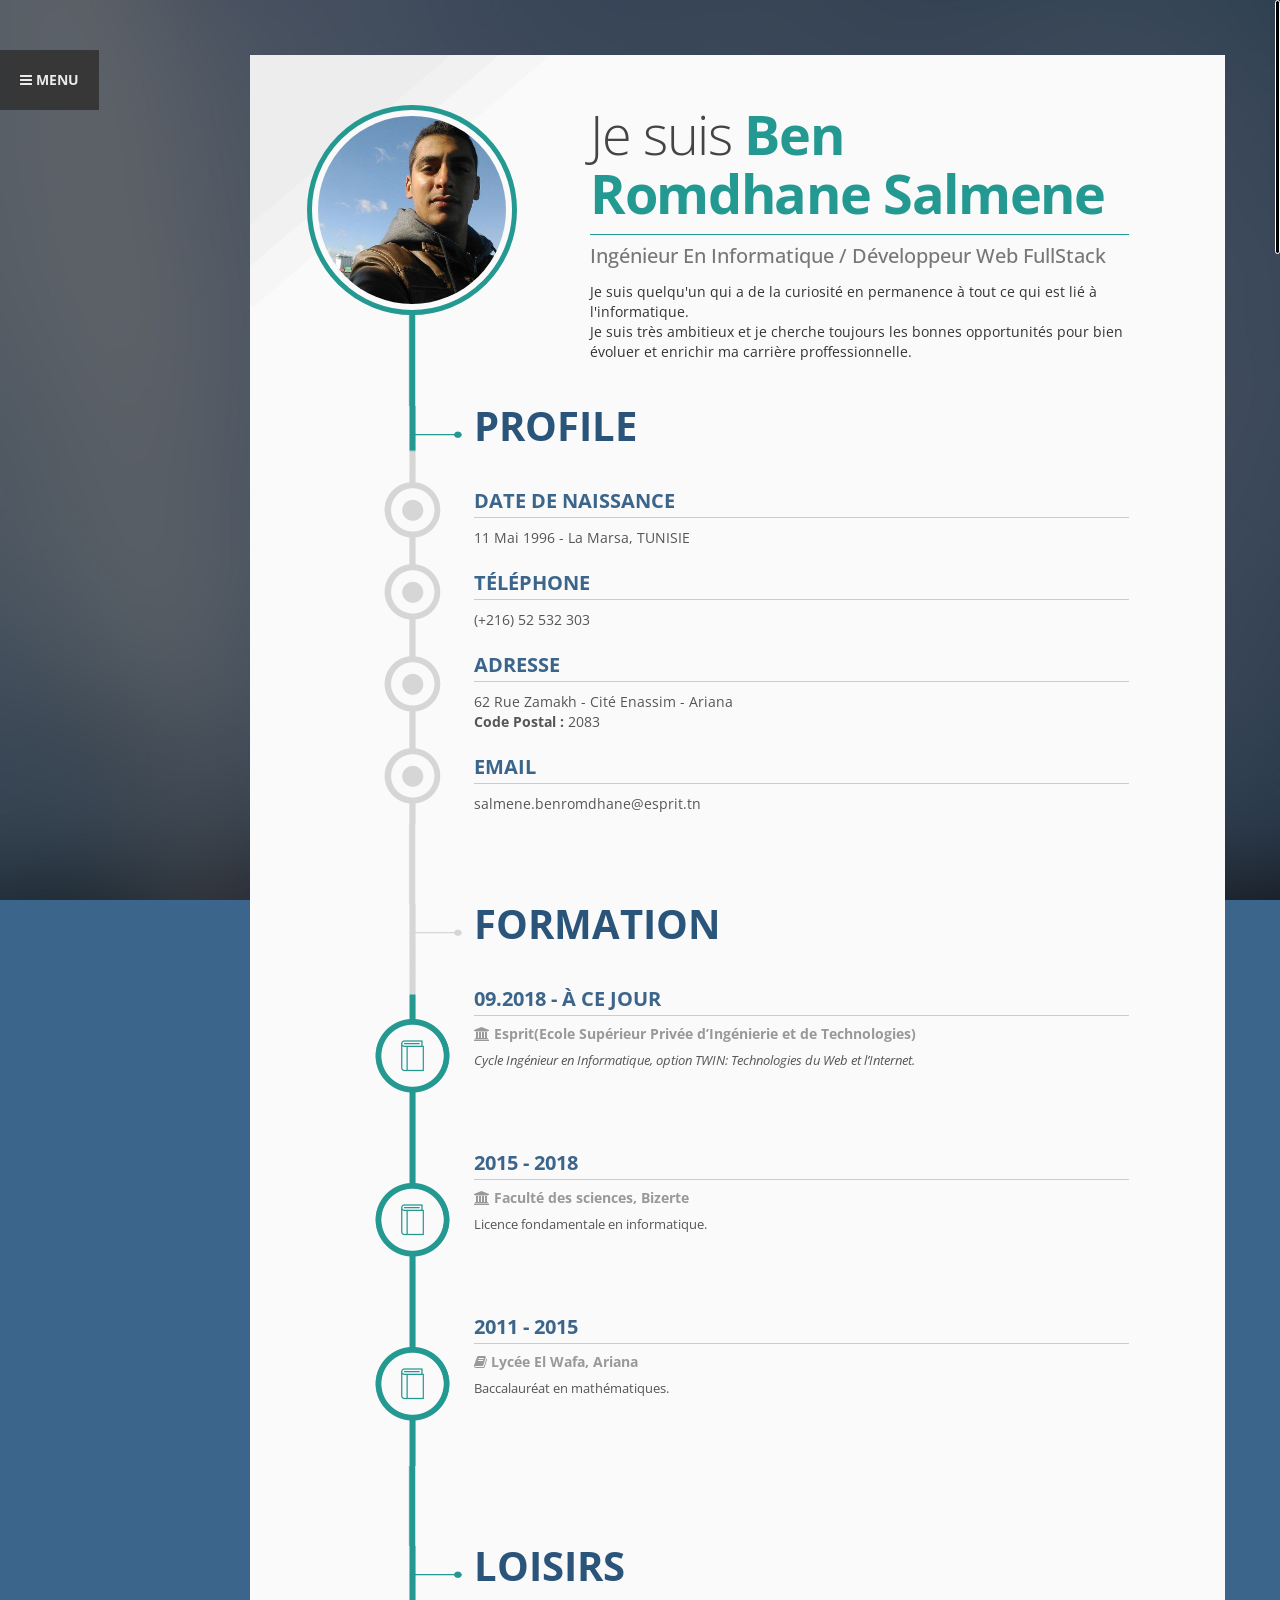
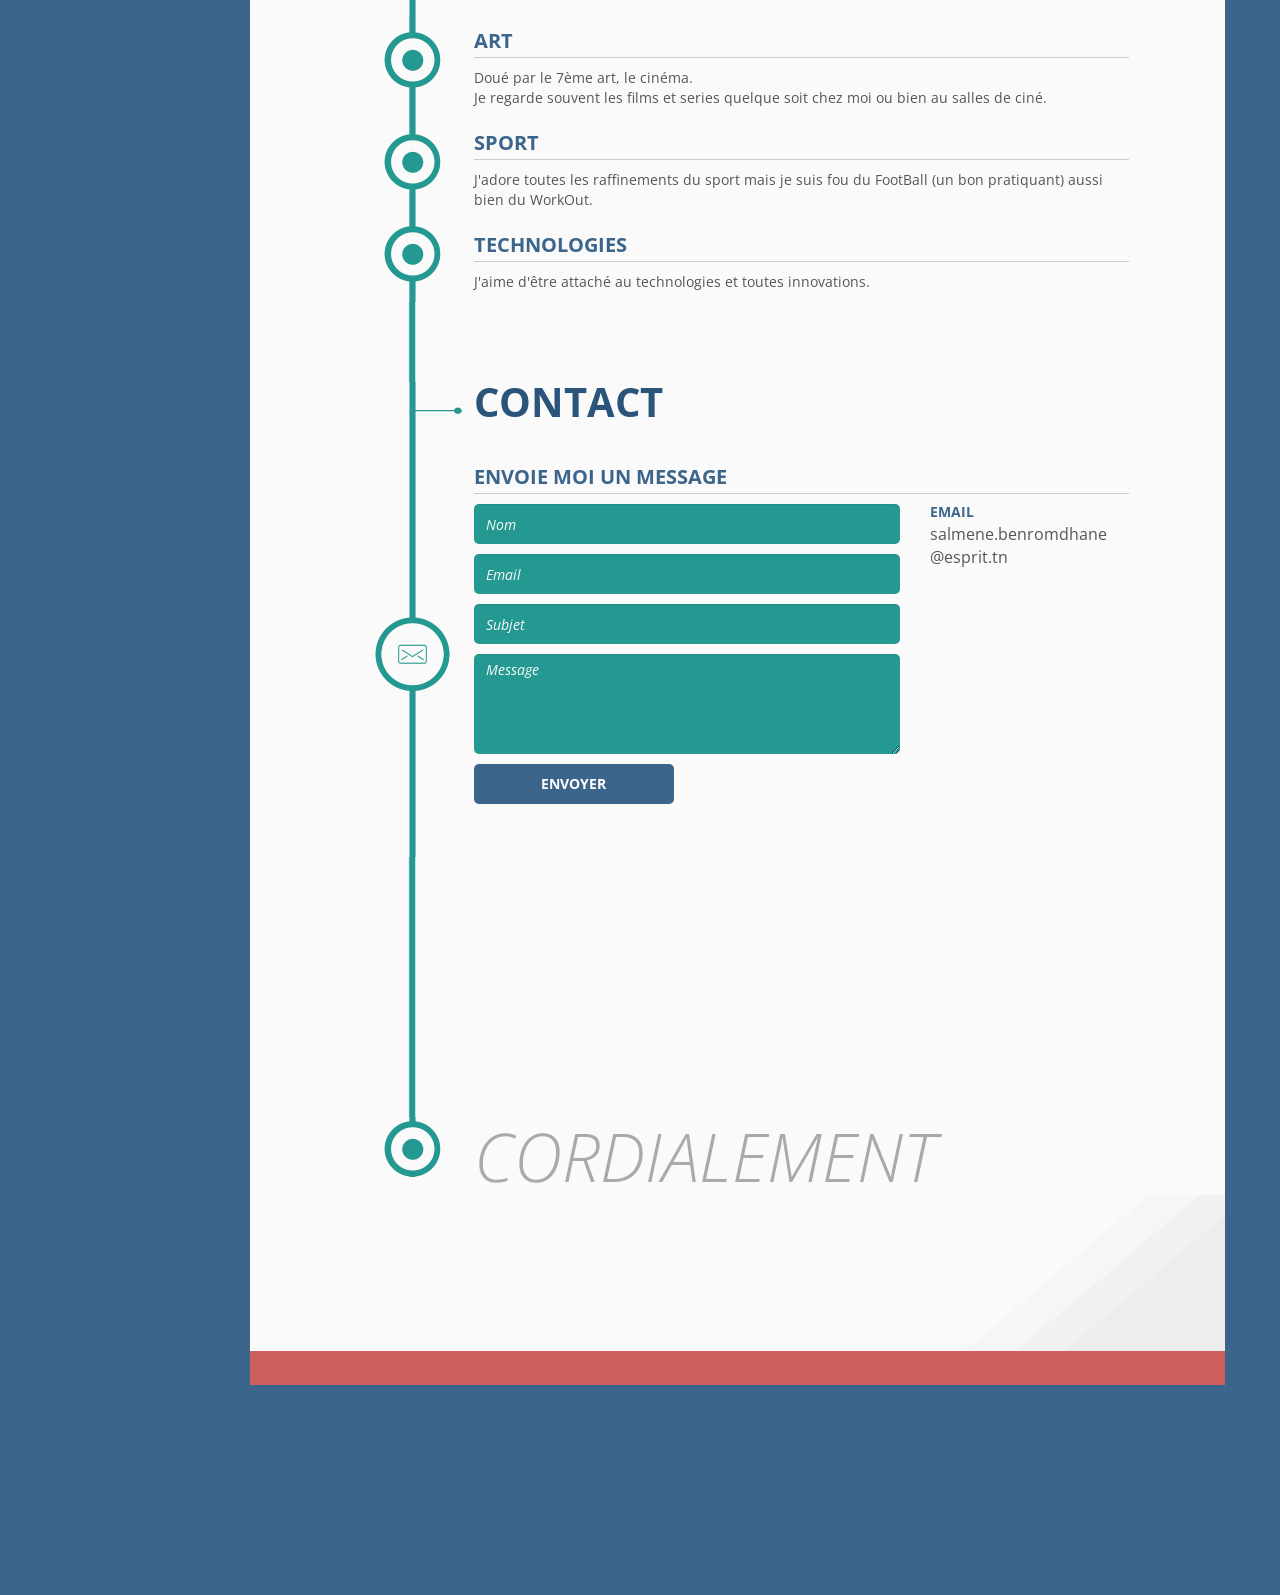
<file: index.html>
<!DOCTYPE html>
<html lang="en-US">

<!-- Mirrored from 3jon.com/demo/nwp/item/vertica/johnrex/ by HTTrack Website Copier/3.x [XR&CO'2014], Sun, 17 Nov 2019 12:20:59 GMT -->
<!-- Added by HTTrack --><meta http-equiv="content-type" content="text/html;charset=UTF-8" /><!-- /Added by HTTrack -->
<head>
	<meta charset="utf-8">
	<!--[if IE]><meta http-equiv="X-UA-Compatible" content="IE=edge"><![endif]-->
	<meta name="viewport" content="width=device-width, initial-scale=1">
	<meta name="description" content="SALMENE BEN ROMDHANE Junior ingénieur inofrmatique spécialité développeur web. Je suis quelqu'un qui a de la curiosité en permanence à tout ce qui est lié à l'informatique.
		  Je suis très ambitieux et je cherche toujours les bonnes opportunités pour bien évoluer et enrichir ma carrière proffessionnelle.">
	<meta name="keywords" content="ingénieur informatique, CV Resume, développement web fullstack tunisien, profile, junior, formation, experience,
	carrière, compétences, leadership, meanJS , Angular6, Angular7, Oracle,
		mysql, php, symfony, programmation poo, java6, java8, c#, .net, JAVAEE, UML, HTML , CSS ,JS"
	<meta name="author" content="Salmene Ben Romdhane">
	<meta name="Revisit-After" content="2 days">
	<link href="wp-content/themes/vertica/img/apple-touch-icon-144.png" rel="apple-touch-icon-precomposed" sizes="144x144">
	<link href="wp-content/themes/vertica/img/apple-touch-icon-72-precomposed.html" rel="apple-touch-icon-precomposed" sizes="72x72">
	<link href="wp-content/themes/vertica/img/apple-touch-icon-57.png" rel="apple-touch-icon-precomposed">

	

	<script>(function(html){html.className = html.className.replace(/\bno-js\b/,'js')})(document.documentElement);</script>
<title>Salmene Ben Romdhane</title>
<meta name='robots' content='noindex,follow' />
<link rel='dns-prefetch' href='http://fonts.googleapis.com/' />
<link rel='dns-prefetch' href='http://s.w.org/' />
<link rel="alternate" type="application/rss+xml" title="Vertica CV/Resume &raquo; Feed" href="feed/index.html" />
<link rel="alternate" type="application/rss+xml" title="Vertica CV/Resume &raquo; Comments Feed" href="comments/feed/index.html" />
		<script type="text/javascript">
			window._wpemojiSettings = {"baseUrl":"https:\/\/s.w.org\/images\/core\/emoji\/11.2.0\/72x72\/","ext":".png","svgUrl":"https:\/\/s.w.org\/images\/core\/emoji\/11.2.0\/svg\/","svgExt":".svg","source":{"concatemoji":"http:\/\/3jon.com\/demo\/nwp\/item\/vertica\/johnrex\/wp-includes\/js\/wp-emoji-release.min.js?ver=5.1.3"}};
			!function(a,b,c){function d(a,b){var c=String.fromCharCode;l.clearRect(0,0,k.width,k.height),l.fillText(c.apply(this,a),0,0);var d=k.toDataURL();l.clearRect(0,0,k.width,k.height),l.fillText(c.apply(this,b),0,0);var e=k.toDataURL();return d===e}function e(a){var b;if(!l||!l.fillText)return!1;switch(l.textBaseline="top",l.font="600 32px Arial",a){case"flag":return!(b=d([55356,56826,55356,56819],[55356,56826,8203,55356,56819]))&&(b=d([55356,57332,56128,56423,56128,56418,56128,56421,56128,56430,56128,56423,56128,56447],[55356,57332,8203,56128,56423,8203,56128,56418,8203,56128,56421,8203,56128,56430,8203,56128,56423,8203,56128,56447]),!b);case"emoji":return b=d([55358,56760,9792,65039],[55358,56760,8203,9792,65039]),!b}return!1}function f(a){var c=b.createElement("script");c.src=a,c.defer=c.type="text/javascript",b.getElementsByTagName("head")[0].appendChild(c)}var g,h,i,j,k=b.createElement("canvas"),l=k.getContext&&k.getContext("2d");for(j=Array("flag","emoji"),c.supports={everything:!0,everythingExceptFlag:!0},i=0;i<j.length;i++)c.supports[j[i]]=e(j[i]),c.supports.everything=c.supports.everything&&c.supports[j[i]],"flag"!==j[i]&&(c.supports.everythingExceptFlag=c.supports.everythingExceptFlag&&c.supports[j[i]]);c.supports.everythingExceptFlag=c.supports.everythingExceptFlag&&!c.supports.flag,c.DOMReady=!1,c.readyCallback=function(){c.DOMReady=!0},c.supports.everything||(h=function(){c.readyCallback()},b.addEventListener?(b.addEventListener("DOMContentLoaded",h,!1),a.addEventListener("load",h,!1)):(a.attachEvent("onload",h),b.attachEvent("onreadystatechange",function(){"complete"===b.readyState&&c.readyCallback()})),g=c.source||{},g.concatemoji?f(g.concatemoji):g.wpemoji&&g.twemoji&&(f(g.twemoji),f(g.wpemoji)))}(window,document,window._wpemojiSettings);
		</script>
		<style type="text/css">
img.wp-smiley,
img.emoji {
	display: inline !important;
	border: none !important;
	box-shadow: none !important;
	height: 1em !important;
	width: 1em !important;
	margin: 0 .07em !important;
	vertical-align: -0.1em !important;
	background: none !important;
	padding: 0 !important;
}
</style>
	<link rel='stylesheet' id='wp-block-library-css'  href='wp-includes/css/dist/block-library/style.minbdeb.css?ver=5.1.3' type='text/css' media='all' />
<link rel='stylesheet' id='contact-form-7-css'  href='wp-content/plugins/contact-form-7/includes/css/stylesbdeb.css?ver=5.1.3' type='text/css' media='all' />
<link rel='stylesheet' id='vertica-fonts-css'  href='http://fonts.googleapis.com/css?family=Open+Sans:400,300,700&amp;subset=latin,latin-ext' type='text/css' media='all' />
<link rel='stylesheet' id='vertica-base-style-css'  href='wp-content/themes/vertica/style.css' type='text/css' media='all' />
<link rel='stylesheet' id='font-awesome-css'  href='wp-content/plugins/js_composer/assets/lib/bower/font-awesome/css/font-awesome.min5b21.css?ver=6.0.2' type='text/css' media='all' />
<link rel='stylesheet' id='bootstrap-css'  href='wp-content/themes/vertica/vendor/bootstrap/css/bootstrap.minbdeb.css?ver=5.1.3' type='text/css' media='all' />
<link rel='stylesheet' id='nivo-lightbox-css'  href='wp-content/themes/vertica/vendor/nivo-lightbox/nivo-lightboxbdeb.css?ver=5.1.3' type='text/css' media='all' />
<link rel='stylesheet' id='lightbox-default-css'  href='wp-content/themes/vertica/vendor/nivo-lightbox/themes/default/defaultbdeb.css?ver=5.1.3' type='text/css' media='all' />
<link rel='stylesheet' id='animate-css'  href='wp-content/themes/vertica/vendor/animatebdeb.css?ver=5.1.3' type='text/css' media='all' />
<link rel='stylesheet' id='vertica-customs-css'  href='wp-content/themes/vertica/css/vt-customsbdeb.css?ver=5.1.3' type='text/css' media='all' />
<link rel='stylesheet' id='vertica-theme-style-css'  href='wp-content/themes/vertica/css/stylesbdeb.css?ver=5.1.3' type='text/css' media='all' />
<link rel='stylesheet' id='vertica-john-style-css'  href='wp-content/themes/vertica/css/stylesbdeb.css?ver=5.1.3' type='text/css' media='all' />
<!--[if lt IE 9]>
<link rel='stylesheet' id='vc_lte_ie9-css'  href='http://3jon.com/demo/nwp/item/vertica/johnrex/wp-content/plugins/js_composer/assets/css/vc_lte_ie9.min.css?ver=6.0.2' type='text/css' media='screen' />
<![endif]-->
<script type='text/javascript' src='wp-includes/js/jquery/jqueryb8ff.js?ver=1.12.4'></script>
<script type='text/javascript' src='wp-includes/js/jquery/jquery-migrate.min330a.js?ver=1.4.1'></script>
<link rel='https://api.w.org/' href='wp-json/index.html' />
<link rel="EditURI" type="application/rsd+xml" title="RSD" href="xmlrpc0db0.php?rsd" />
<link rel="wlwmanifest" type="application/wlwmanifest+xml" href="wp-includes/wlwmanifest.xml" /> 
<meta name="generator" content="WordPress 5.1.3" />
<link rel="canonical" href="index.html" />
<link rel='shortlink' href='index.html' />
<link rel="alternate" type="application/json+oembed" href="wp-json/oembed/1.0/embedcbfc.html?url=http%3A%2F%2F3jon.com%2Fdemo%2Fnwp%2Fitem%2Fvertica%2Fjohnrex%2F" />
<link rel="alternate" type="text/xml+oembed" href="wp-json/oembed/1.0/embed4acc.html?url=http%3A%2F%2F3jon.com%2Fdemo%2Fnwp%2Fitem%2Fvertica%2Fjohnrex%2F&amp;format=xml" />
		<style type="text/css">.recentcomments a{display:inline !important;padding:0 !important;margin:0 !important;}</style>
		<meta name="generator" content="Powered by WPBakery Page Builder - drag and drop page builder for WordPress."/>
<link rel="icon" href="wp-content/uploads/2019/05/apple-touch-icon-57.png" sizes="32x32" />
<link rel="icon" href="wp-content/uploads/2019/05/apple-touch-icon-57.png" sizes="192x192" />
<link rel="apple-touch-icon-precomposed" href="wp-content/uploads/2019/05/apple-touch-icon-57.png" />
<meta name="msapplication-TileImage" content="http://3jon.com/demo/nwp/item/vertica/johnrex/wp-content/uploads/2019/05/apple-touch-icon-57.png" />
<style type="text/css" title="dynamic-css" class="options-output">body.vertica_body{letter-spacing:0px;opacity: 1;visibility: visible;-webkit-transition: opacity 0.24s ease-in-out;-moz-transition: opacity 0.24s ease-in-out;transition: opacity 0.24s ease-in-out;}.wf-loading body.vertica_body{opacity: 0;}.ie.wf-loading body.vertica_body{visibility: hidden;}.h1,.h2,.h3,.h4,.h5,.h6,h1,h2,h3,h4,h5,h6{letter-spacing:0px;opacity: 1;visibility: visible;-webkit-transition: opacity 0.24s ease-in-out;-moz-transition: opacity 0.24s ease-in-out;transition: opacity 0.24s ease-in-out;}.wf-loading .h1,.wf-loading .h2,.wf-loading .h3,.wf-loading .h4,.wf-loading .h5,.wf-loading .h6,.wf-loading h1,.wf-loading h2,.wf-loading h3,.wf-loading h4,.wf-loading h5,.wf-loading h6{opacity: 0;}.ie.wf-loading .h1,.ie.wf-loading .h2,.ie.wf-loading .h3,.ie.wf-loading .h4,.ie.wf-loading .h5,.ie.wf-loading .h6,.ie.wf-loading h1,.ie.wf-loading h2,.ie.wf-loading h3,.ie.wf-loading h4,.ie.wf-loading h5,.ie.wf-loading h6{visibility: hidden;}.navbar-nav > li > a{letter-spacing:0px;opacity: 1;visibility: visible;-webkit-transition: opacity 0.24s ease-in-out;-moz-transition: opacity 0.24s ease-in-out;transition: opacity 0.24s ease-in-out;}.wf-loading .navbar-nav > li > a{opacity: 0;}.ie.wf-loading .navbar-nav > li > a{visibility: hidden;}</style><noscript><style type="text/css"> .wpb_animate_when_almost_visible { opacity: 1; }</style></noscript>
</head>

<body class="home page-template page-template-frontpage page-template-frontpage-php page page-id-14 wpb-js-composer js-comp-ver-6.0.2 vc_responsive" data-spy="scroll" data-target="#side-menu">

<!-- Page Loader
========================================================= -->

<div class="loader" id="page-loader"> 
  <div class="loading-wrapper">
    <div class="tp-loader spinner"></div>

    <div class="side-menu-name">

	Ben Romdhane <strong>Salmene ! 		</strong>

	
    </div>

    <p class="side-menu-job">
		INGENIEUR EN INFORMATIQUE	</p>

  </div>   
</div>



<!-- SIDE MENU
========================================================= -->
<div class="side-menu-open hidden-sm mob-open">
  <!-- Menu-button -->
    <a href="#" class="btn btn-default side-menu-button"><i class="fa fa-bars"></i> MENU</a>
</div>

<!-- Side Menu container -->
<div class="side-menu">

  <!-- close button -->
  <span id="side-menu-close"><i class="fa fa-times"></i></span>



  <!-- Menu header -->
	<a href="index.html" class="pro-img" rel="home">
		<img src="wp-content/uploads/2019/05/prof.jpg" alt="CV développeur fullstack">
	</a>
	
	<p class="side-menu-job"></p>

    <div class="side-menu-name">

	Ben Romdhane <strong>Salmene 		</strong>

	
    </div>

  <em> <p class="side-menu-job">
		Ingénieur En Informatique<br>Technologies Du Web Et L’Internet 	</p></em>


  <!-- Main Navigation -->
  	
        
              <nav id="side-menu" class="side-menu-este" >
                <ul id="nav" class="sf-menu nav side-menu-nav"><li id="menu-item-33" class="parent menu-item menu-item-type-post_type menu-item-object-page"><a href="#intro"><span>Introduction</span></a></li>

<li id="menu-item-31" class="parent menu-item menu-item-type-post_type menu-item-object-page"><a href="experience.html"><span>Experience</span></a></li>
<li id="menu-item-29" class="parent menu-item menu-item-type-post_type menu-item-object-page"><a href="projets.html"><span>Projets</span></a></li>
<li id="menu-item-30" class="parent menu-item menu-item-type-post_type menu-item-object-page"><a href="competences.html"><span>Compétences</span></a></li>
<li id="menu-item-28" class="parent menu-item menu-item-type-post_type menu-item-object-page"><a href="#contact"><span>Contact</span></a></li>
</ul>              </nav>

        

  


</div><section id="content-body" class="vt_animate container">
  <div class="row introclass">

      
    
    <!-- Beginning of Content -->
    <div class="col-md-10 col-sm-10 col-md-offset-2 col-sm-offset-1 resume-container">
      
    
      
      <!-- /Header Buttons -->

      <!-- =============== PROFILE INTRO ====================-->
      <div class="profile-intro row introclass">

        <div class="col-md-4 profile-col">
          <div class="profile-pic">
            <div class="profile-border">

              <img src="wp-content/uploads/2019/05/prof2.jpg" alt="Vertica CV/Resume">

            </div>          
          </div>
        </div>
  
        <div class="col-md-7">

          <h1 class="intro-title1">Je suis <span class="color1 bold">Ben Romdhane Salmene</span></h1>

          <h2 class="intro-title2">Ingénieur En Informatique / Développeur Web FullStack</h2>

          <div class="vt_description">

          Je suis quelqu'un qui a de la curiosité en permanence à tout ce qui est lié à l'informatique.<br>
		  Je suis très ambitieux et je cherche toujours les bonnes opportunités pour bien évoluer et enrichir ma carrière proffessionnelle.
          </div>

        </div>

      </div>
  
      
      <!-- TIMELINE -->
      <div class="timeline-wrap">
        <div class="timeline-bg">
        	
			
			
			<section class="timeline intro" id="intro">
			<div class="vc_row wpb_row vc_row-fluid"><div class="wpb_column vc_column_container vc_col-sm-12"><div class="vc_column-inner"><div class="wpb_wrapper"><div class="line row timeline-margin ">
          <div class="content-wrap">
            <div class="col-md-1 bg1 timeline-space full-height hidden-sm hidden-xs"></div>
            <div class="col-md-2 timeline-progress hidden-sm hidden-xs full-height"></div>
            <div class="col-md-9 bg1 full-height"></div>
          </div>
        </div>

        <div class="line row">
          <div class="col-md-1 bg1 timeline-space full-height hidden-sm hidden-xs"></div>
          <div class="col-md-2 timeline-progress hidden-sm hidden-xs timeline-title full-height">
          </div>
          <div class="col-md-8 content-wrap bg1">
            <h2 class="section-title">PROFILE</h2>
          </div>
          <div class="col-md-1 bg1 timeline-space full-height hidden-sm hidden-xs"></div>
        </div>


		  

        <div class="line row">

          <div class="col-md-1 bg1 timeline-space full-height hidden-sm hidden-xs"></div>
          <div class="col-md-2 timeline-progress hidden-sm hidden-xs full-height timeline-point "></div>

          <div class="col-md-8 content-wrap bg1">
            <div class="line-content">

              <h3 class="section-item-title-1">Date De Naissance</h3>

              <p>11 Mai 1996 - La Marsa, TUNISIE</p>

            </div>
          </div>

          <div class="col-md-1 bg1 timeline-space full-height hidden-sm hidden-xs"></div>

        </div>

        <div class="line row">

          <div class="col-md-1 bg1 timeline-space full-height hidden-sm hidden-xs"></div>
          <div class="col-md-2 timeline-progress hidden-sm hidden-xs full-height timeline-point "></div>

          <div class="col-md-8 content-wrap bg1">
            <div class="line-content">

              <h3 class="section-item-title-1">Téléphone</h3>

              <p>(+216) 52 532 303</p>

            </div>
          </div>

          <div class="col-md-1 bg1 timeline-space full-height hidden-sm hidden-xs"></div>

        </div>
		<div class="line row">

          <div class="col-md-1 bg1 timeline-space full-height hidden-sm hidden-xs"></div>
          <div class="col-md-2 timeline-progress hidden-sm hidden-xs full-height timeline-point "></div>

          <div class="col-md-8 content-wrap bg1">
            <div class="line-content">

              <h3 class="section-item-title-1">Adresse</h3>

              <p>62 Rue Zamakh - Cité Enassim - Ariana<br>
			  <strong>Code Postal : </strong>2083</p>

            </div>
          </div>

          <div class="col-md-1 bg1 timeline-space full-height hidden-sm hidden-xs"></div>

        </div>
		<div class="line row">

          <div class="col-md-1 bg1 timeline-space full-height hidden-sm hidden-xs"></div>
          <div class="col-md-2 timeline-progress hidden-sm hidden-xs full-height timeline-point "></div>

          <div class="col-md-8 content-wrap bg1">
            <div class="line-content">

              <h3 class="section-item-title-1">Email</h3>

              <p>salmene.benromdhane@esprit.tn</p>
			

            </div>
          </div>

          <div class="col-md-1 bg1 timeline-space full-height hidden-sm hidden-xs"></div>

        </div>

        </div></div></div></div>
				
			 </section>

			
			
			<section class="timeline education" id="formation">
			<div class="vc_row wpb_row vc_row-fluid"><div class="wpb_column vc_column_container vc_col-sm-12"><div class="vc_column-inner"><div class="wpb_wrapper"><div class="line row timeline-margin ">
          <div class="content-wrap">
            <div class="col-md-1 bg1 timeline-space full-height hidden-sm hidden-xs"></div>
            <div class="col-md-2 timeline-progress hidden-sm hidden-xs full-height"></div>
            <div class="col-md-9 bg1 full-height"></div>
          </div>
        </div>

        <div class="line row">
          <div class="col-md-1 bg1 timeline-space full-height hidden-sm hidden-xs"></div>
          <div class="col-md-2 timeline-progress hidden-sm hidden-xs timeline-title full-height">
          </div>
          <div class="col-md-8 content-wrap bg1">
            <h2 class="section-title">FORMATION</h2>
          </div>

          <div class="col-md-1 bg1 timeline-space full-height hidden-sm hidden-xs"></div>

        </div>

        	<div class="line row ">

          <div class="col-md-1 bg1 timeline-space full-height hidden-sm hidden-xs"></div>
          <div class="col-md-2 timeline-progress hidden-sm hidden-xs full-height timeline-education "></div>

          <div class="col-md-8 content-wrap bg1">
            <div class="line-content line-content-education">

              <h3 class="section-item-title-1">09.2018 - À CE JOUR</h3>

              <h4 class="graduation-time"><i class="fa fa-university"></i> Esprit(Ecole Supérieur Privée d’Ingénierie et de Technologies)</h4>

              <div class="graduation-description">
                <em><p>Cycle Ingénieur en Informatique, option TWIN: Technologies du Web et l’Internet. </p></em>
              </div>

            </div>
          </div>

          <div class="col-md-1 bg1 timeline-space full-height hidden-sm hidden-xs"></div>

        </div><div class="line row ">

          <div class="col-md-1 bg1 timeline-space full-height hidden-sm hidden-xs"></div>
          <div class="col-md-2 timeline-progress hidden-sm hidden-xs full-height timeline-education "></div>

          <div class="col-md-8 content-wrap bg1">
            <div class="line-content line-content-education">

              <h3 class="section-item-title-1">2015 - 2018</h3>

              <h4 class="graduation-time"><i class="fa fa-university"></i> Faculté des sciences, Bizerte</h4>

              <div class="graduation-description">
                <p>Licence fondamentale en informatique. </p>
              </div>

            </div>
          </div>

          <div class="col-md-1 bg1 timeline-space full-height hidden-sm hidden-xs"></div>

        </div><div class="line row ">

          <div class="col-md-1 bg1 timeline-space full-height hidden-sm hidden-xs"></div>
          <div class="col-md-2 timeline-progress hidden-sm hidden-xs full-height timeline-education "></div>

          <div class="col-md-8 content-wrap bg1">
            <div class="line-content line-content-education">

              <h3 class="section-item-title-1">2011 - 2015</h3>

              <h4 class="graduation-time"><i class="fa fa-book"></i> Lycée El Wafa, Ariana</h4>

              <div class="graduation-description">
                <p>Baccalauréat en mathématiques. </p>
              </div>

            </div>
          </div>

          <div class="col-md-1 bg1 timeline-space full-height hidden-sm hidden-xs"></div>

        </div>

        </div></div></div></div>
				
			 </section>

			
			
			

			
			

			
			
			<section class="timeline interests" id="loisirs">
			<div class="vc_row wpb_row vc_row-fluid"><div class="wpb_column vc_column_container vc_col-sm-12"><div class="vc_column-inner"><div class="wpb_wrapper"><div class="line row timeline-margin ">
          <div class="content-wrap">
            <div class="col-md-1 bg1 timeline-space full-height hidden-sm hidden-xs"></div>
            <div class="col-md-2 timeline-progress hidden-sm hidden-xs full-height"></div>
            <div class="col-md-9 bg1 full-height"></div>
          </div>
        </div>

        <div class="line row">
          <div class="col-md-1 bg1 timeline-space full-height hidden-sm hidden-xs"></div>
          <div class="col-md-2 timeline-progress hidden-sm hidden-xs timeline-title full-height">
          </div>
          <div class="col-md-8 content-wrap bg1">
            <h2 class="section-title">Loisirs</h2>
          </div>

          <div class="col-md-1 bg1 timeline-space full-height hidden-sm hidden-xs"></div>

        </div>

          <div class="line row ">

              <div class="col-md-1 bg1 timeline-space full-height hidden-sm hidden-xs"></div>
              <div class="col-md-2 timeline-progress hidden-sm hidden-xs full-height timeline-point "></div>

              <div class="col-md-8 content-wrap bg1">
                <div class="line-content">

                  <h3 class="section-item-title-1">ART</h3>

                  <p>Doué par le 7ème art, le cinéma.<br> Je regarde souvent les films et series quelque soit chez moi ou bien au salles de ciné.</p>

                </div>
              </div>

              <div class="col-md-1 bg1 timeline-space full-height hidden-sm hidden-xs"></div>

            </div><div class="line row ">

              <div class="col-md-1 bg1 timeline-space full-height hidden-sm hidden-xs"></div>
              <div class="col-md-2 timeline-progress hidden-sm hidden-xs full-height timeline-point "></div>

              <div class="col-md-8 content-wrap bg1">
                <div class="line-content">

                  <h3 class="section-item-title-1">Sport</h3>

                  <p>J'adore toutes les raffinements du sport mais je suis fou du FootBall (un bon pratiquant) aussi bien du WorkOut.</p>

                </div>
              </div>

              <div class="col-md-1 bg1 timeline-space full-height hidden-sm hidden-xs"></div>

            </div><div class="line row ">

              <div class="col-md-1 bg1 timeline-space full-height hidden-sm hidden-xs"></div>
              <div class="col-md-2 timeline-progress hidden-sm hidden-xs full-height timeline-point "></div>

              <div class="col-md-8 content-wrap bg1">
                <div class="line-content">

                  <h3 class="section-item-title-1">Technologies</h3>

                  <p>J'aime d'être attaché au technologies et toutes innovations.</p>

                </div>
              </div>

              <div class="col-md-1 bg1 timeline-space full-height hidden-sm hidden-xs"></div>

            </div>

        </div></div></div></div>
				
			 </section>

			
			
			
			
			
			<section class="timeline contact" id="contact">
			<div class="vc_row wpb_row vc_row-fluid"><div class="wpb_column vc_column_container vc_col-sm-12"><div class="vc_column-inner"><div class="wpb_wrapper"><div class="line row timeline-margin ">
          <div class="content-wrap">
            <div class="col-md-1 bg1 timeline-space full-height hidden-sm hidden-xs"></div>
            <div class="col-md-2 timeline-progress hidden-sm hidden-xs full-height"></div>
            <div class="col-md-9 bg1 full-height"></div>
          </div>
        </div>

        <div class="line row">
          <div class="col-md-1 bg1 timeline-space full-height hidden-sm hidden-xs"></div>
          <div class="col-md-2 timeline-progress hidden-sm hidden-xs timeline-title full-height">
          </div>
          <div class="col-md-8 content-wrap bg1">
            <h2 class="section-title">CONTACT</h2>
          </div>
          <div class="col-md-1 bg1 timeline-space full-height hidden-sm hidden-xs"></div>
        </div><div class="line row">

              <div class="col-md-1 bg1 timeline-space full-height hidden-sm hidden-xs"></div>
              <div class="col-md-2 timeline-progress hidden-sm hidden-xs full-height timeline-mail "></div>

              <div class="col-md-8 content-wrap bg1">
                <div class="line-content contact-content">

                  <h3 class="section-item-title-1">ENVOIE MOI UN Message</h3>

                  <div class="row">
                    <div class="col-md-8 contact-form-wrapper">

                      <div role="form" class="wpcf7" id="wpcf7-f90-p26-o1" lang="en-US" dir="ltr">
<div class="screen-reader-response"></div>
<form action="#" method="post" class="wpcf7-form" novalidate="novalidate">
<div style="display: none;">
<input type="hidden" name="_wpcf7" value="90" />
<input type="hidden" name="_wpcf7_version" value="5.1.3" />
<input type="hidden" name="_wpcf7_locale" value="en_US" />
<input type="hidden" name="_wpcf7_unit_tag" value="wpcf7-f90-p26-o1" />
<input type="hidden" name="_wpcf7_container_post" value="26" />
</div>
<div class="form-group">
<span class="wpcf7-form-control-wrap name"><input type="text" name="nom" value="" size="40" class="wpcf7-form-control wpcf7-text wpcf7-validates-as-required form-control required" id="name" aria-required="true" aria-invalid="false" placeholder="Nom" /></span>
</div>
<div class="form-group">
<span class="wpcf7-form-control-wrap email"><input type="email" name="email" value="" size="40" class="wpcf7-form-control wpcf7-text wpcf7-email wpcf7-validates-as-required wpcf7-validates-as-email form-control required" id="email" aria-required="true" aria-invalid="false" placeholder="Email" /></span>
</div>
<div class="form-group">
<span class="wpcf7-form-control-wrap subject"><input type="text" name="sujet" value="" size="40" class="wpcf7-form-control wpcf7-text wpcf7-validates-as-required form-control required" id="subject" aria-required="true" aria-invalid="false" placeholder="Subjet" /></span>
</div>
<div class="form-group">
<span class="wpcf7-form-control-wrap message"><textarea name="message" cols="40" rows="10" class="wpcf7-form-control wpcf7-textarea wpcf7-validates-as-required form-control required" id="message" aria-required="true" aria-invalid="false" placeholder="Message"></textarea></span>
</div>
<div class="form-group">
<input type="submit" value="Envoyer" class="wpcf7-form-control wpcf7-submit btn btn-default form-send" />
</div>
<div class="wpcf7-response-output wpcf7-display-none"></div></form></div>
    
                    </div>
               
                    <div class="col-md-4 contact-infos">              
					<h4 class="contact-subtitle-1">Email</h4>
                      <p>salmene.benromdhane<br>@esprit.tn</p> 
					  </div>

                  </div>

                </div>
              </div>

              <div class="col-md-1 bg1 timeline-space full-height hidden-sm hidden-xs"></div>

            </div></div></div></div></div>
				
			 </section>

			
		<!-- SECTION: THANK YOU -->
		
  <section class="timeline profile-infos">

    <div class="line row timeline-margin timeline-margin-big">
      <div class="content-wrap">
        <div class="col-md-1 bg1 timeline-space full-height hidden-sm hidden-xs"></div>
        <div class="col-md-2 timeline-progress hidden-sm hidden-xs full-height"></div>
        <div class="col-md-9 bg1 full-height"></div>
      </div>
    </div>

    <div class="line row line-thank-you">
      <div class="col-md-1 bg1 timeline-space full-height hidden-sm hidden-xs"></div>
      <div class="col-md-2 timeline-progress hidden-sm hidden-xs full-height timeline-point "></div>

      <div class="col-md-8 content-wrap bg1">
        <div class="line-content">
          <h3 class="thank-you">CORDIALEMENT</h3>
        </div>
      </div>
      
      <div class="col-md-1 bg1 timeline-space full-height hidden-sm hidden-xs"></div>
    </div>

  </section>
 

		</div>
	</div>


      <footer id="footer" class="row">

   

      </footer>

    </div> 
  </div> 
</section>


<!-- Animation -->
<script>
jQuery(document).ready(function(){
if (jQuery(".vt_animate").hasClass("animated")) {
jQuery(".vt_animate").removeClass("animated");
jQuery(".vt_animate").addClass("animated");
}
else{
jQuery(".vt_animate").addClass("animated");
}
}); 
</script><link rel='stylesheet' id='js_composer_front-css'  href='wp-content/plugins/js_composer/assets/css/js_composer.min5b21.css?ver=6.0.2' type='text/css' media='all' />
<script type='text/javascript'>
/* <![CDATA[ */
var wpcf7 = {"apiSettings":{"root":"http:\/\/3jon.com\/demo\/nwp\/item\/vertica\/johnrex\/wp-json\/contact-form-7\/v1","namespace":"contact-form-7\/v1"}};
/* ]]> */
</script>
<script type='text/javascript' src='wp-content/plugins/contact-form-7/includes/js/scriptsbdeb.js?ver=5.1.3'></script>
<script type='text/javascript' src='wp-content/themes/vertica/vendor/bootstrap/js/bootstrap.min68b3.js?ver=1'></script>
<script type='text/javascript' src='wp-content/themes/vertica/vendor/jquery.easing.min77ae.js?ver=2'></script>
<script type='text/javascript' src='wp-content/themes/vertica/vendor/jquery.mousewheel.min592e.js?ver=3'></script>
<script type='text/javascript' src='wp-content/themes/vertica/vendor/jquery.nicescroll.min7dd3.js?ver=4'></script>
<script type='text/javascript' src='wp-content/themes/vertica/vendor/waypoints.minb52e.js?ver=5'></script>
<script type='text/javascript' src='wp-content/themes/vertica/vendor/nivo-lightbox/nivo-lightbox9055.js?ver=6'></script>
<script type='text/javascript' src='wp-content/themes/vertica/vendor/jquery.bxslider.min0e7e.js?ver=7'></script>
<script type='text/javascript' src='wp-content/themes/vertica/vendor/jquery.validate.min5055.js?ver=8'></script>
<script type='text/javascript' src='wp-content/themes/vertica/vendor/placeholders.jquery.min544b.js?ver=9'></script>
<script type='text/javascript' src='wp-content/themes/vertica/vendor/cross-browser840f.js?ver=10'></script>
<script type='text/javascript' src='wp-content/themes/vertica/js/main8bb0.js?ver=11'></script>
<script type='text/javascript' src='wp-includes/js/wp-embed.minbdeb.js?ver=5.1.3'></script>
<script type='text/javascript' src='wp-content/plugins/js_composer/assets/js/dist/js_composer_front.min5b21.js?ver=6.0.2'></script>

</body>

<!-- Mirrored from 3jon.com/demo/nwp/item/vertica/johnrex/ by HTTrack Website Copier/3.x [XR&CO'2014], Sun, 17 Nov 2019 12:22:25 GMT -->
</html>
</file>
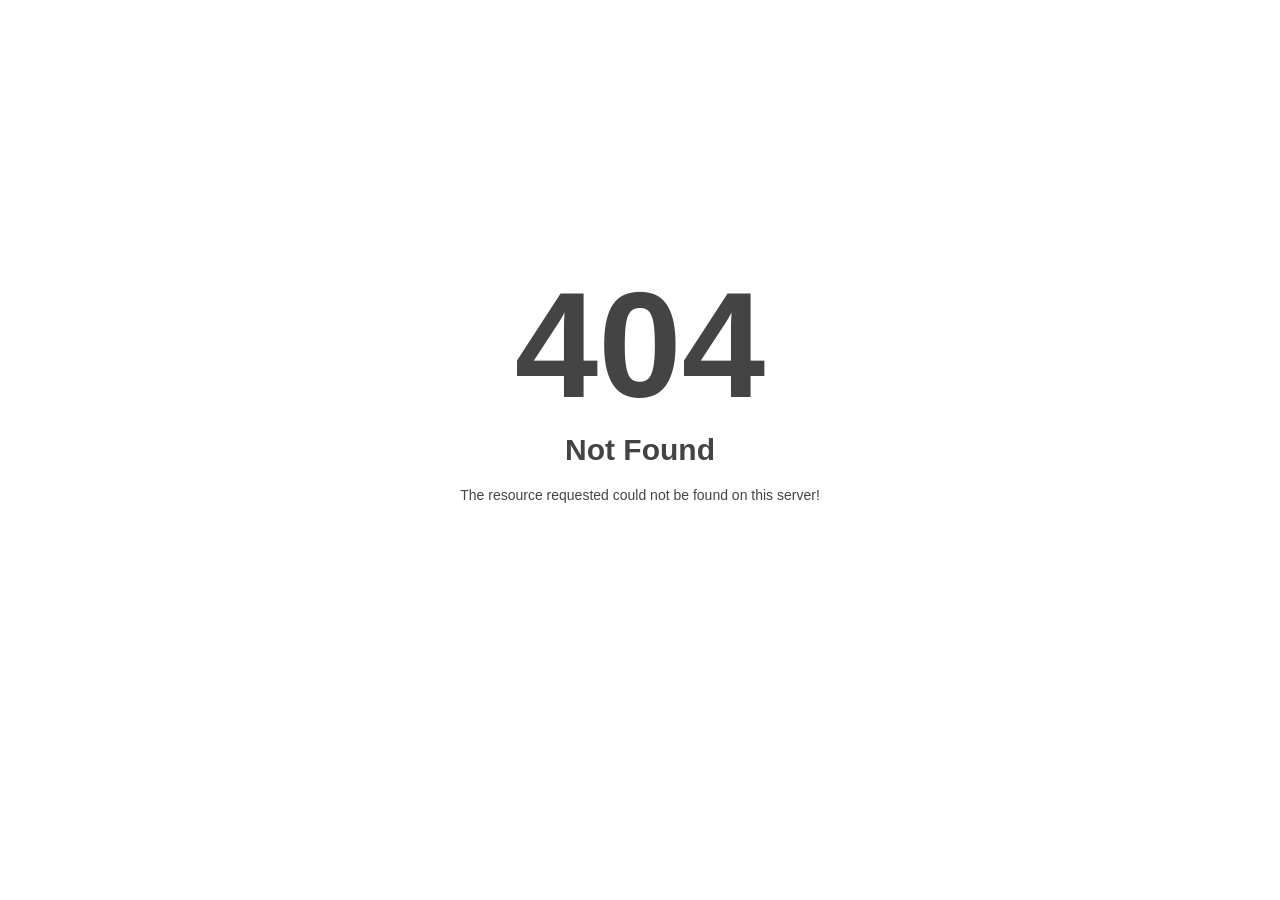
<file: feed/index.html>
<!DOCTYPE html>
<html style="height:100%">
<head><title> 404 Not Found
</title></head>
<body style="color: #444; margin:0;font: normal 14px/20px Arial, Helvetica, sans-serif; height:100%; background-color: #fff;">
<div style="height:auto; min-height:100%; ">     <div style="text-align: center; width:800px; margin-left: -400px; position:absolute; top: 30%; left:50%;">
        <h1 style="margin:0; font-size:150px; line-height:150px; font-weight:bold;">404</h1>
<h2 style="margin-top:20px;font-size: 30px;">Not Found
</h2>
<p>The resource requested could not be found on this server!</p>
</div></div></body></html>
</file>
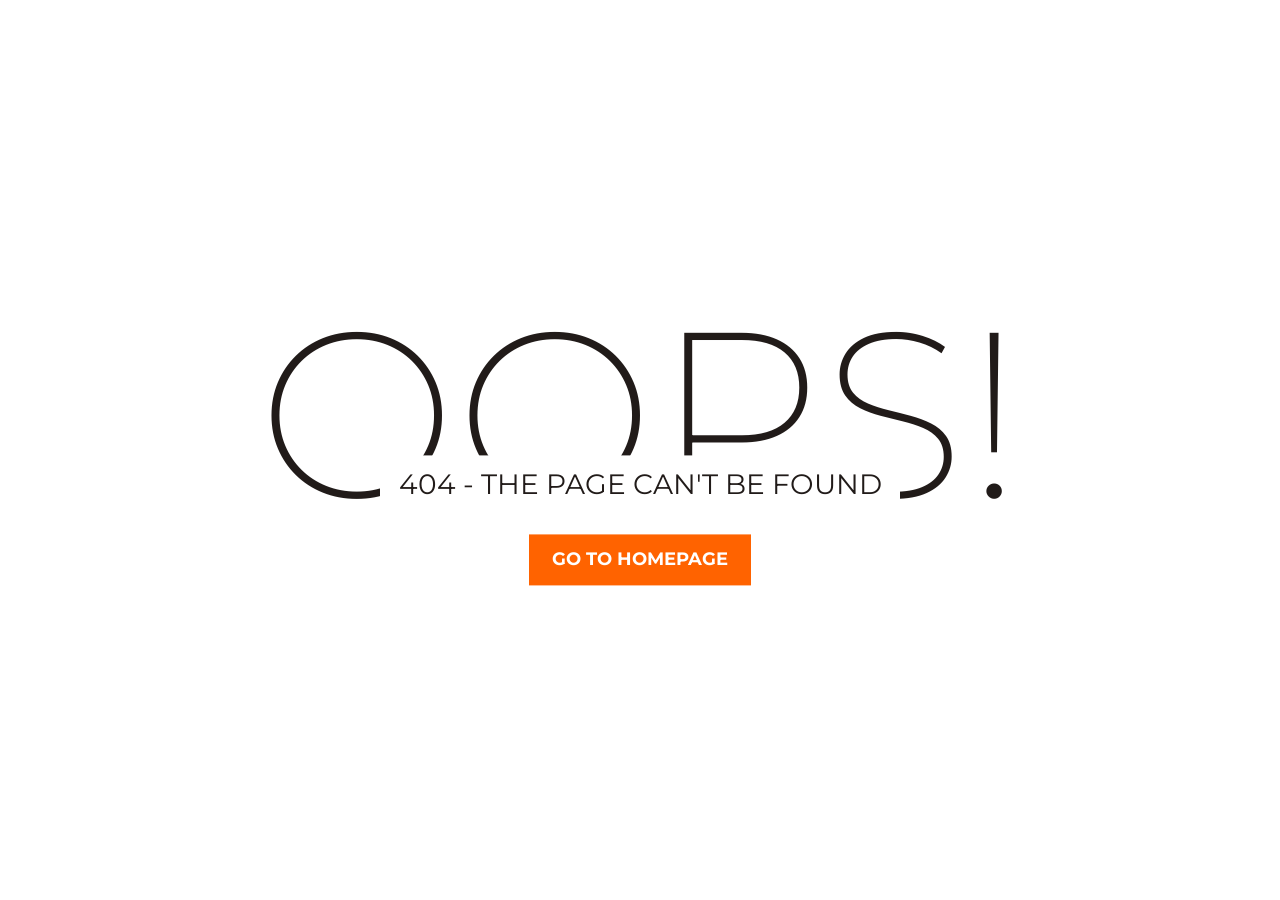
<file: 404Page.html>
<!DOCTYPE html>
<html lang="en">

<head>
	<meta charset="utf-8">
	<meta http-equiv="X-UA-Compatible" content="IE=edge">
	<meta name="viewport" content="width=device-width, initial-scale=1">
	<!-- The above 3 meta tags *must* come first in the head; any other head content must come *after* these tags -->

	<title>404 HTML Template by Colorlib</title>

	<!-- Google font -->
	<link href="https://fonts.googleapis.com/css?family=Montserrat:200,400,700" rel="stylesheet">

	<!-- Custom stlylesheet -->
	<link type="text/css" rel="stylesheet" href="Css1/style.css" />

	<!-- HTML5 shim and Respond.js for IE8 support of HTML5 elements and media queries -->
	<!-- WARNING: Respond.js doesn't work if you view the page via file:// -->
	<!--[if lt IE 9]>
		  <script src="https://oss.maxcdn.com/html5shiv/3.7.3/html5shiv.min.js"></script>
		  <script src="https://oss.maxcdn.com/respond/1.4.2/respond.min.js"></script>
		<![endif]-->

</head>

<body>

	<div id="notfound">
		<div class="notfound">
			<div class="notfound-404">
				<h1>Oops!</h1>
				<h2>404 - The Page can't be found</h2>
			</div>
			<a href="#">Go TO Homepage</a>
		</div>
	</div>

</body><!-- This templates was made by Colorlib (https://colorlib.com) -->

</html>
</file>
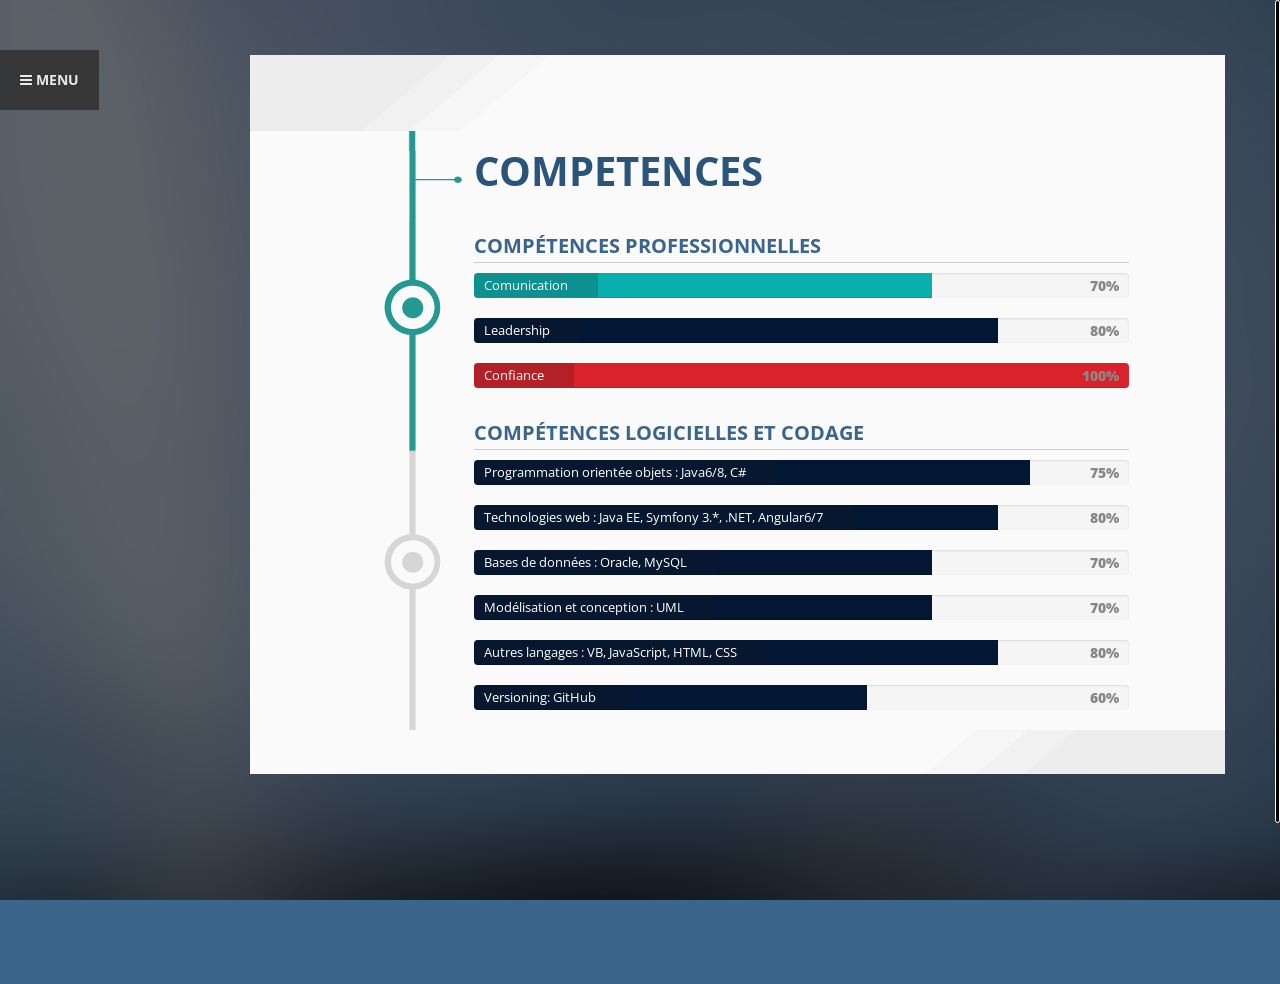
<file: competences.html>
<!DOCTYPE html>
<html lang="en-US">

<!-- Mirrored from 3jon.com/demo/nwp/item/vertica/johnrex/ by HTTrack Website Copier/3.x [XR&CO'2014], Sun, 17 Nov 2019 12:20:59 GMT -->
<!-- Added by HTTrack --><meta http-equiv="content-type" content="text/html;charset=UTF-8" /><!-- /Added by HTTrack -->
<head>
	<meta charset="utf-8">
	<!--[if IE]><meta http-equiv="X-UA-Compatible" content="IE=edge"><![endif]-->
	<meta name="viewport" content="width=device-width, initial-scale=1">

	<link href="wp-content/themes/vertica/img/apple-touch-icon-144.png" rel="apple-touch-icon-precomposed" sizes="144x144">
	<link href="wp-content/themes/vertica/img/apple-touch-icon-72-precomposed.html" rel="apple-touch-icon-precomposed" sizes="72x72">
	<link href="wp-content/themes/vertica/img/apple-touch-icon-57.png" rel="apple-touch-icon-precomposed">

	

	<script>(function(html){html.className = html.className.replace(/\bno-js\b/,'js')})(document.documentElement);</script>
<title>Salmene Ben Romdhane</title>
<meta name='robots' content='noindex,follow' />
<link rel='dns-prefetch' href='http://fonts.googleapis.com/' />
<link rel='dns-prefetch' href='http://s.w.org/' />
<link rel="alternate" type="application/rss+xml" title="Vertica CV/Resume &raquo; Feed" href="feed/index.html" />
<link rel="alternate" type="application/rss+xml" title="Vertica CV/Resume &raquo; Comments Feed" href="comments/feed/index.html" />
		<script type="text/javascript">
			window._wpemojiSettings = {"baseUrl":"https:\/\/s.w.org\/images\/core\/emoji\/11.2.0\/72x72\/","ext":".png","svgUrl":"https:\/\/s.w.org\/images\/core\/emoji\/11.2.0\/svg\/","svgExt":".svg","source":{"concatemoji":"http:\/\/3jon.com\/demo\/nwp\/item\/vertica\/johnrex\/wp-includes\/js\/wp-emoji-release.min.js?ver=5.1.3"}};
			!function(a,b,c){function d(a,b){var c=String.fromCharCode;l.clearRect(0,0,k.width,k.height),l.fillText(c.apply(this,a),0,0);var d=k.toDataURL();l.clearRect(0,0,k.width,k.height),l.fillText(c.apply(this,b),0,0);var e=k.toDataURL();return d===e}function e(a){var b;if(!l||!l.fillText)return!1;switch(l.textBaseline="top",l.font="600 32px Arial",a){case"flag":return!(b=d([55356,56826,55356,56819],[55356,56826,8203,55356,56819]))&&(b=d([55356,57332,56128,56423,56128,56418,56128,56421,56128,56430,56128,56423,56128,56447],[55356,57332,8203,56128,56423,8203,56128,56418,8203,56128,56421,8203,56128,56430,8203,56128,56423,8203,56128,56447]),!b);case"emoji":return b=d([55358,56760,9792,65039],[55358,56760,8203,9792,65039]),!b}return!1}function f(a){var c=b.createElement("script");c.src=a,c.defer=c.type="text/javascript",b.getElementsByTagName("head")[0].appendChild(c)}var g,h,i,j,k=b.createElement("canvas"),l=k.getContext&&k.getContext("2d");for(j=Array("flag","emoji"),c.supports={everything:!0,everythingExceptFlag:!0},i=0;i<j.length;i++)c.supports[j[i]]=e(j[i]),c.supports.everything=c.supports.everything&&c.supports[j[i]],"flag"!==j[i]&&(c.supports.everythingExceptFlag=c.supports.everythingExceptFlag&&c.supports[j[i]]);c.supports.everythingExceptFlag=c.supports.everythingExceptFlag&&!c.supports.flag,c.DOMReady=!1,c.readyCallback=function(){c.DOMReady=!0},c.supports.everything||(h=function(){c.readyCallback()},b.addEventListener?(b.addEventListener("DOMContentLoaded",h,!1),a.addEventListener("load",h,!1)):(a.attachEvent("onload",h),b.attachEvent("onreadystatechange",function(){"complete"===b.readyState&&c.readyCallback()})),g=c.source||{},g.concatemoji?f(g.concatemoji):g.wpemoji&&g.twemoji&&(f(g.twemoji),f(g.wpemoji)))}(window,document,window._wpemojiSettings);
		</script>
		<style type="text/css">
img.wp-smiley,
img.emoji {
	display: inline !important;
	border: none !important;
	box-shadow: none !important;
	height: 1em !important;
	width: 1em !important;
	margin: 0 .07em !important;
	vertical-align: -0.1em !important;
	background: none !important;
	padding: 0 !important;
}
</style>
	<link rel='stylesheet' id='wp-block-library-css'  href='wp-includes/css/dist/block-library/style.minbdeb.css?ver=5.1.3' type='text/css' media='all' />
<link rel='stylesheet' id='contact-form-7-css'  href='wp-content/plugins/contact-form-7/includes/css/stylesbdeb.css?ver=5.1.3' type='text/css' media='all' />
<link rel='stylesheet' id='vertica-fonts-css'  href='http://fonts.googleapis.com/css?family=Open+Sans:400,300,700&amp;subset=latin,latin-ext' type='text/css' media='all' />
<link rel='stylesheet' id='vertica-base-style-css'  href='wp-content/themes/vertica/style.css' type='text/css' media='all' />
<link rel='stylesheet' id='font-awesome-css'  href='wp-content/plugins/js_composer/assets/lib/bower/font-awesome/css/font-awesome.min5b21.css?ver=6.0.2' type='text/css' media='all' />
<link rel='stylesheet' id='bootstrap-css'  href='wp-content/themes/vertica/vendor/bootstrap/css/bootstrap.minbdeb.css?ver=5.1.3' type='text/css' media='all' />
<link rel='stylesheet' id='nivo-lightbox-css'  href='wp-content/themes/vertica/vendor/nivo-lightbox/nivo-lightboxbdeb.css?ver=5.1.3' type='text/css' media='all' />
<link rel='stylesheet' id='lightbox-default-css'  href='wp-content/themes/vertica/vendor/nivo-lightbox/themes/default/defaultbdeb.css?ver=5.1.3' type='text/css' media='all' />
<link rel='stylesheet' id='animate-css'  href='wp-content/themes/vertica/vendor/animatebdeb.css?ver=5.1.3' type='text/css' media='all' />
<link rel='stylesheet' id='vertica-customs-css'  href='wp-content/themes/vertica/css/vt-customsbdeb.css?ver=5.1.3' type='text/css' media='all' />
<link rel='stylesheet' id='vertica-theme-style-css'  href='wp-content/themes/vertica/css/stylesbdeb.css?ver=5.1.3' type='text/css' media='all' />
<link rel='stylesheet' id='vertica-john-style-css'  href='wp-content/themes/vertica/css/stylesbdeb.css?ver=5.1.3' type='text/css' media='all' />
<!--[if lt IE 9]>
<link rel='stylesheet' id='vc_lte_ie9-css'  href='http://3jon.com/demo/nwp/item/vertica/johnrex/wp-content/plugins/js_composer/assets/css/vc_lte_ie9.min.css?ver=6.0.2' type='text/css' media='screen' />
<![endif]-->
<script type='text/javascript' src='wp-includes/js/jquery/jqueryb8ff.js?ver=1.12.4'></script>
<script type='text/javascript' src='wp-includes/js/jquery/jquery-migrate.min330a.js?ver=1.4.1'></script>
<link rel='https://api.w.org/' href='wp-json/index.html' />
<link rel="EditURI" type="application/rsd+xml" title="RSD" href="xmlrpc0db0.php?rsd" />
<link rel="wlwmanifest" type="application/wlwmanifest+xml" href="wp-includes/wlwmanifest.xml" /> 
<meta name="generator" content="WordPress 5.1.3" />
<link rel="canonical" href="index.html" />
<link rel='shortlink' href='index.html' />
<link rel="alternate" type="application/json+oembed" href="wp-json/oembed/1.0/embedcbfc.html?url=http%3A%2F%2F3jon.com%2Fdemo%2Fnwp%2Fitem%2Fvertica%2Fjohnrex%2F" />
<link rel="alternate" type="text/xml+oembed" href="wp-json/oembed/1.0/embed4acc.html?url=http%3A%2F%2F3jon.com%2Fdemo%2Fnwp%2Fitem%2Fvertica%2Fjohnrex%2F&amp;format=xml" />
		<style type="text/css">.recentcomments a{display:inline !important;padding:0 !important;margin:0 !important;}</style>
		<meta name="generator" content="Powered by WPBakery Page Builder - drag and drop page builder for WordPress."/>
<link rel="icon" href="wp-content/uploads/2019/05/apple-touch-icon-57.png" sizes="32x32" />
<link rel="icon" href="wp-content/uploads/2019/05/apple-touch-icon-57.png" sizes="192x192" />
<link rel="apple-touch-icon-precomposed" href="wp-content/uploads/2019/05/apple-touch-icon-57.png" />
<meta name="msapplication-TileImage" content="http://3jon.com/demo/nwp/item/vertica/johnrex/wp-content/uploads/2019/05/apple-touch-icon-57.png" />
<style type="text/css" title="dynamic-css" class="options-output">body.vertica_body{letter-spacing:0px;opacity: 1;visibility: visible;-webkit-transition: opacity 0.24s ease-in-out;-moz-transition: opacity 0.24s ease-in-out;transition: opacity 0.24s ease-in-out;}.wf-loading body.vertica_body{opacity: 0;}.ie.wf-loading body.vertica_body{visibility: hidden;}.h1,.h2,.h3,.h4,.h5,.h6,h1,h2,h3,h4,h5,h6{letter-spacing:0px;opacity: 1;visibility: visible;-webkit-transition: opacity 0.24s ease-in-out;-moz-transition: opacity 0.24s ease-in-out;transition: opacity 0.24s ease-in-out;}.wf-loading .h1,.wf-loading .h2,.wf-loading .h3,.wf-loading .h4,.wf-loading .h5,.wf-loading .h6,.wf-loading h1,.wf-loading h2,.wf-loading h3,.wf-loading h4,.wf-loading h5,.wf-loading h6{opacity: 0;}.ie.wf-loading .h1,.ie.wf-loading .h2,.ie.wf-loading .h3,.ie.wf-loading .h4,.ie.wf-loading .h5,.ie.wf-loading .h6,.ie.wf-loading h1,.ie.wf-loading h2,.ie.wf-loading h3,.ie.wf-loading h4,.ie.wf-loading h5,.ie.wf-loading h6{visibility: hidden;}.navbar-nav > li > a{letter-spacing:0px;opacity: 1;visibility: visible;-webkit-transition: opacity 0.24s ease-in-out;-moz-transition: opacity 0.24s ease-in-out;transition: opacity 0.24s ease-in-out;}.wf-loading .navbar-nav > li > a{opacity: 0;}.ie.wf-loading .navbar-nav > li > a{visibility: hidden;}</style><noscript><style type="text/css"> .wpb_animate_when_almost_visible { opacity: 1; }</style></noscript>
</head>

<body class="home page-template page-template-frontpage page-template-frontpage-php page page-id-14 wpb-js-composer js-comp-ver-6.0.2 vc_responsive" data-spy="scroll" data-target="#side-menu">

<!-- Page Loader
========================================================= -->

<div class="loader" id="page-loader"> 
  <div class="loading-wrapper">
    <div class="tp-loader spinner"></div>

    <div class="side-menu-name">

	Ben Romdhane <strong>Salmene ! 		</strong>

	
    </div>

    <p class="side-menu-job">
		INGENIEUR EN INFORMATIQUE	</p>

  </div>   
</div>



<!-- SIDE MENU
========================================================= -->
<div class="side-menu-open hidden-sm mob-open">
  <!-- Menu-button -->
    <a href="#" class="btn btn-default side-menu-button"><i class="fa fa-bars"></i> MENU</a>
</div>

<!-- Side Menu container -->
<div class="side-menu">

  <!-- close button -->
  <span id="side-menu-close"><i class="fa fa-times"></i></span>



  <!-- Menu header -->
	<a href="index.html" class="pro-img" rel="home">
		<img src="wp-content/uploads/2019/05/prof.jpg" alt="Vertica CV/Resume">
	</a>
	
	<p class="side-menu-job"></p>

    <div class="side-menu-name">

	Ben Romdhane <strong>Salmene 		</strong>

	
    </div>

    <p class="side-menu-job">
		Ingénieur En Informatique<br>Technologies Du Web Et L’Internet 	</p>


  <!-- Main Navigation -->
  	
        
              <nav id="side-menu" class="side-menu-este">
                <ul id="nav" class="sf-menu nav side-menu-nav"><li id="menu-item-33" class="parent menu-item menu-item-type-post_type menu-item-object-page"><a href="index.html"><span>Introduction</span></a></li>
<li id="menu-item-31" class="parent menu-item menu-item-type-post_type menu-item-object-page"><a href="experience.html"><span>Experience</span></a></li>
<li id="menu-item-29" class="parent menu-item menu-item-type-post_type menu-item-object-page"><a href="projets.html"><span>Projets</span></a></li>
<li id="menu-item-30" class="parent menu-item menu-item-type-post_type menu-item-object-page"><a href="#competences"><span>Compétences</span></a></li>
<li id="menu-item-28" class="parent menu-item menu-item-type-post_type menu-item-object-page"><a href="#contact"><span>Contact</span></a></li>
</ul>              </nav>

        

  


</div>
<section id="content-body" class="vt_animate container">
  <div class="row introclass">

      
    
    <!-- Beginning of Content -->
    <div class="col-md-10 col-sm-10 col-md-offset-2 col-sm-offset-1 resume-container">
      
    
      
      <!-- /Header Buttons -->

      
  <br><br><br><br><br><br>
      
      <!-- TIMELINE -->
      <div class="timeline-wrap">
        <div class="timeline-bg">
        	
			
			
			
<section class="timeline skills" id="competences">
			<div class="vc_row wpb_row vc_row-fluid"><div class="wpb_column vc_column_container vc_col-sm-12"><div class="vc_column-inner"><div class="wpb_wrapper"><div class="line row timeline-margin ">
          <div class="content-wrap">
            <div class="col-md-1 bg1 timeline-space full-height hidden-sm hidden-xs"></div>
            <div class="col-md-2 timeline-progress hidden-sm hidden-xs full-height"></div>
            <div class="col-md-9 bg1 full-height"></div>
          </div>
        </div>

        <div class="line row">
          <div class="col-md-1 bg1 timeline-space full-height hidden-sm hidden-xs"></div>
          <div class="col-md-2 timeline-progress hidden-sm hidden-xs timeline-title full-height">
          </div>
          <div class="col-md-8 content-wrap bg1">
            <h2 class="section-title">COMPETENCES</h2>
          </div>

          <div class="col-md-1 bg1 timeline-space full-height hidden-sm hidden-xs"></div>

        </div>

        	<div class="line row ">

              <div class="col-md-1 bg1 timeline-space full-height hidden-sm hidden-xs"></div>
              <div class="col-md-2 timeline-progress hidden-sm hidden-xs full-height timeline-point "></div>

              <div class="col-md-8 content-wrap bg1">
                <div class="line-content">

                  <h3 class="section-item-title-1">compétences professionnelles</h3>

                  <ul class="skills-list">     <li>
                      <div class="progress">
                        <div class="progress-bar" role="progressbar" data-percent="70%" style="background:#09afad; width: 70%;">
                            <span class="sr-only">70% Complete</span>
                        </div>
                        <span class="progress-type">Comunication</span>
                        <span class="progress-completed">70%</span>
                      </div>
                    </li>     <li>
                      <div class="progress">
                        <div class="progress-bar progress-bar-2" role="progressbar" data-percent="90%" style="background:#031634; width: 80%;">
                            <span class="sr-only">80% Complete</span>
                        </div>
                        <span class="progress-type">Leadership</span>
                        <span class="progress-completed">80%</span>
                      </div>
                    </li>     <li>
                      <div class="progress">
                        <div class="progress-bar progress-bar-3" role="progressbar" data-percent="85%" style="background:#da222b; width: 100%;">
                            <span class="sr-only">100% Complete</span>
                        </div>
                        <span class="progress-type">Confiance</span>
                        <span class="progress-completed">100% </span>
                      </div>
                    </li>   </ul>

                </div>
              </div>

              <div class="col-md-1 bg1 timeline-space full-height hidden-sm hidden-xs"></div>

            </div><div class="line row ">

              <div class="col-md-1 bg1 timeline-space full-height hidden-sm hidden-xs"></div>
              <div class="col-md-2 timeline-progress hidden-sm hidden-xs full-height timeline-point "></div>

              <div class="col-md-8 content-wrap bg1">
                <div class="line-content">

                  <h3 class="section-item-title-1">compétences logicielles et codage</h3>

                  <ul class="skills-list">     
				  <li>
                      <div class="progress">
                        <div class="progress-bar progress-bar-2" role="progressbar" data-percent="60%" style="background:#031634; width: 85%;">
                            <span class="sr-only">75% Complete</span>
                        </div>
                        <span class="progress-type">Programmation orientée objets : Java6/8, C#</span>
                        <span class="progress-completed">75%</span>
                      </div>
                    </li> 
					<li>
                      <div class="progress">
                        <div class="progress-bar progress-bar-2" role="progressbar" data-percent="60%" style="background:#031634; width: 80%;">
                            <span class="sr-only">80% Complete</span>
                        </div>
                        <span class="progress-type">Technologies web : Java EE, Symfony 3.*, .NET, Angular6/7</span>
                        <span class="progress-completed">80%</span>
                      </div>
                    </li>
					<li>
                      <div class="progress">
                        <div class="progress-bar progress-bar-2" role="progressbar" data-percent="60%" style="background:#031634; width: 70%;">
                            <span class="sr-only">70% Complete</span>
                        </div>
                        <span class="progress-type">Bases de données : Oracle, MySQL</span>
                        <span class="progress-completed">70%</span>
                      </div>
                    </li>
					<li>
                      <div class="progress">
                        <div class="progress-bar progress-bar-2" role="progressbar" data-percent="60%" style="background:#031634; width: 70%;">
                            <span class="sr-only">70% Complete</span>
                        </div>
                        <span class="progress-type">Modélisation et conception : UML</span>
                        <span class="progress-completed">70%</span>
                      </div>
                    </li>
					<li>
                      <div class="progress">
                        <div class="progress-bar progress-bar-2" role="progressbar" data-percent="60%" style="background:#031634; width: 80%;">
                            <span class="sr-only">80% Complete</span>
                        </div>
                        <span class="progress-type">Autres langages : VB, JavaScript, HTML, CSS</span>
                        <span class="progress-completed">80%</span>
                      </div>
                    </li>
					<li>
                      <div class="progress">
                        <div class="progress-bar progress-bar-2" role="progressbar" data-percent="60%" style="background:#031634; width: 60%;">
                            <span class="sr-only">60% Complete</span>
                        </div>
                        <span class="progress-type">Versioning: GitHub</span>
                        <span class="progress-completed">60%</span>
                      </div>
                    </li>
					
					</ul>

                </div>
              </div>

              <div class="col-md-1 bg1 timeline-space full-height hidden-sm hidden-xs"></div>

            </div>

        </div></div></div></div>
				
			 </section>
			
			

			
			
			

			

			
			
			
			
			
			
			
			
			
		
  
 

		</div>
	</div>


      

    </div> 
  </div> 
</section>


<!-- Animation -->
<script>
jQuery(document).ready(function(){
if (jQuery(".vt_animate").hasClass("animated")) {
jQuery(".vt_animate").removeClass("animated");
jQuery(".vt_animate").addClass("animated");
}
else{
jQuery(".vt_animate").addClass("animated");
}
}); 
</script><link rel='stylesheet' id='js_composer_front-css'  href='wp-content/plugins/js_composer/assets/css/js_composer.min5b21.css?ver=6.0.2' type='text/css' media='all' />
<script type='text/javascript'>
/* <![CDATA[ */
var wpcf7 = {"apiSettings":{"root":"http:\/\/3jon.com\/demo\/nwp\/item\/vertica\/johnrex\/wp-json\/contact-form-7\/v1","namespace":"contact-form-7\/v1"}};
/* ]]> */
</script>
<script type='text/javascript' src='wp-content/plugins/contact-form-7/includes/js/scriptsbdeb.js?ver=5.1.3'></script>
<script type='text/javascript' src='wp-content/themes/vertica/vendor/bootstrap/js/bootstrap.min68b3.js?ver=1'></script>
<script type='text/javascript' src='wp-content/themes/vertica/vendor/jquery.easing.min77ae.js?ver=2'></script>
<script type='text/javascript' src='wp-content/themes/vertica/vendor/jquery.mousewheel.min592e.js?ver=3'></script>
<script type='text/javascript' src='wp-content/themes/vertica/vendor/jquery.nicescroll.min7dd3.js?ver=4'></script>
<script type='text/javascript' src='wp-content/themes/vertica/vendor/waypoints.minb52e.js?ver=5'></script>
<script type='text/javascript' src='wp-content/themes/vertica/vendor/nivo-lightbox/nivo-lightbox9055.js?ver=6'></script>
<script type='text/javascript' src='wp-content/themes/vertica/vendor/jquery.bxslider.min0e7e.js?ver=7'></script>
<script type='text/javascript' src='wp-content/themes/vertica/vendor/jquery.validate.min5055.js?ver=8'></script>
<script type='text/javascript' src='wp-content/themes/vertica/vendor/placeholders.jquery.min544b.js?ver=9'></script>
<script type='text/javascript' src='wp-content/themes/vertica/vendor/cross-browser840f.js?ver=10'></script>
<script type='text/javascript' src='wp-content/themes/vertica/js/main8bb0.js?ver=11'></script>
<script type='text/javascript' src='wp-includes/js/wp-embed.minbdeb.js?ver=5.1.3'></script>
<script type='text/javascript' src='wp-content/plugins/js_composer/assets/js/dist/js_composer_front.min5b21.js?ver=6.0.2'></script>

</body>

<!-- Mirrored from 3jon.com/demo/nwp/item/vertica/johnrex/ by HTTrack Website Copier/3.x [XR&CO'2014], Sun, 17 Nov 2019 12:22:25 GMT -->
</html>
</file>
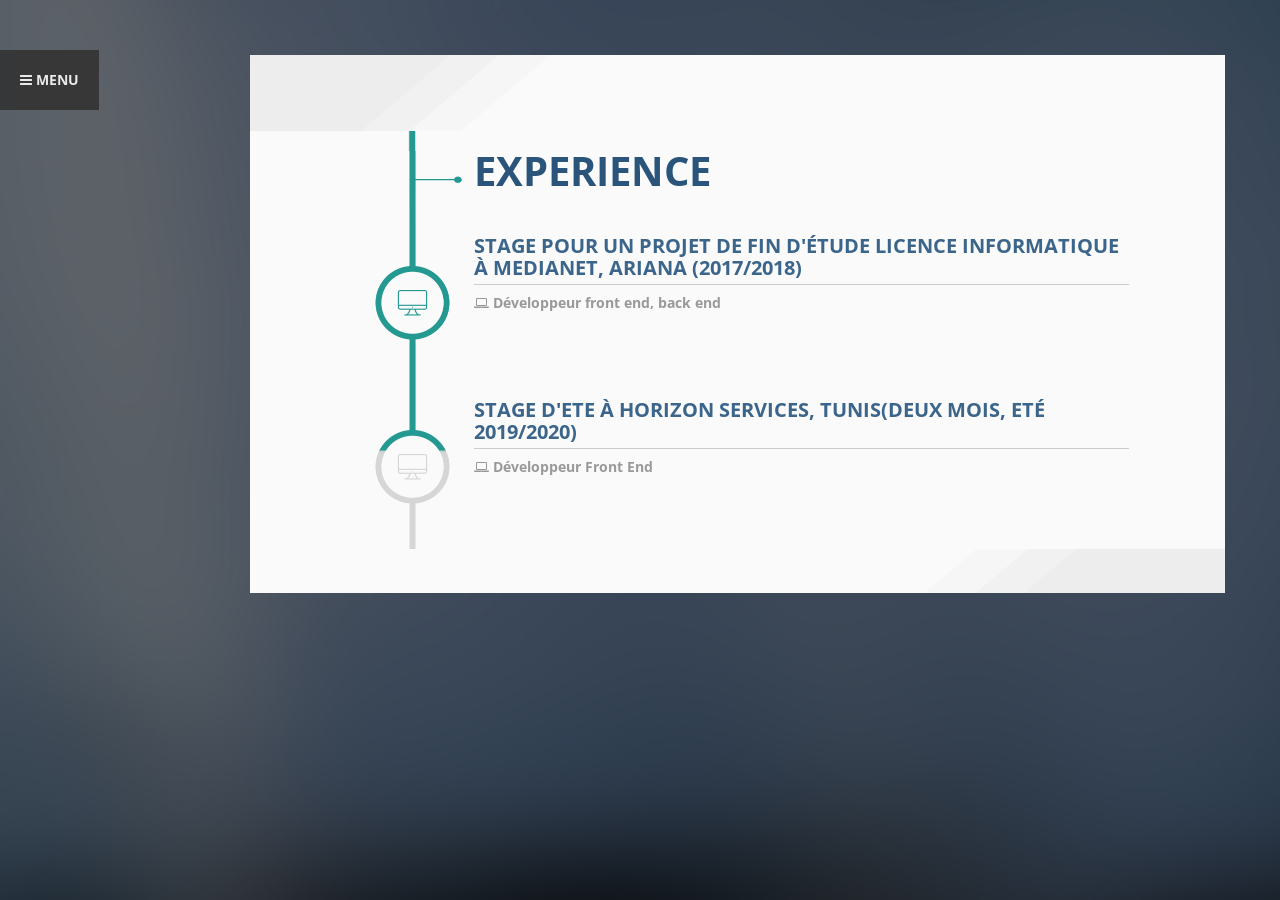
<file: experience.html>
<!DOCTYPE html>
<html lang="en-US">

<!-- Mirrored from 3jon.com/demo/nwp/item/vertica/johnrex/ by HTTrack Website Copier/3.x [XR&CO'2014], Sun, 17 Nov 2019 12:20:59 GMT -->
<!-- Added by HTTrack --><meta http-equiv="content-type" content="text/html;charset=UTF-8" /><!-- /Added by HTTrack -->
<head>
	<meta charset="utf-8">
	<!--[if IE]><meta http-equiv="X-UA-Compatible" content="IE=edge"><![endif]-->
	<meta name="viewport" content="width=device-width, initial-scale=1">

	<link href="wp-content/themes/vertica/img/apple-touch-icon-144.png" rel="apple-touch-icon-precomposed" sizes="144x144">
	<link href="wp-content/themes/vertica/img/apple-touch-icon-72-precomposed.html" rel="apple-touch-icon-precomposed" sizes="72x72">
	<link href="wp-content/themes/vertica/img/apple-touch-icon-57.png" rel="apple-touch-icon-precomposed">

	

	<script>(function(html){html.className = html.className.replace(/\bno-js\b/,'js')})(document.documentElement);</script>
<title>Salmene Ben Romdhane</title>
<meta name='robots' content='noindex,follow' />
<link rel='dns-prefetch' href='http://fonts.googleapis.com/' />
<link rel='dns-prefetch' href='http://s.w.org/' />
<link rel="alternate" type="application/rss+xml" title="Vertica CV/Resume &raquo; Feed" href="feed/index.html" />
<link rel="alternate" type="application/rss+xml" title="Vertica CV/Resume &raquo; Comments Feed" href="comments/feed/index.html" />
		<script type="text/javascript">
			window._wpemojiSettings = {"baseUrl":"https:\/\/s.w.org\/images\/core\/emoji\/11.2.0\/72x72\/","ext":".png","svgUrl":"https:\/\/s.w.org\/images\/core\/emoji\/11.2.0\/svg\/","svgExt":".svg","source":{"concatemoji":"http:\/\/3jon.com\/demo\/nwp\/item\/vertica\/johnrex\/wp-includes\/js\/wp-emoji-release.min.js?ver=5.1.3"}};
			!function(a,b,c){function d(a,b){var c=String.fromCharCode;l.clearRect(0,0,k.width,k.height),l.fillText(c.apply(this,a),0,0);var d=k.toDataURL();l.clearRect(0,0,k.width,k.height),l.fillText(c.apply(this,b),0,0);var e=k.toDataURL();return d===e}function e(a){var b;if(!l||!l.fillText)return!1;switch(l.textBaseline="top",l.font="600 32px Arial",a){case"flag":return!(b=d([55356,56826,55356,56819],[55356,56826,8203,55356,56819]))&&(b=d([55356,57332,56128,56423,56128,56418,56128,56421,56128,56430,56128,56423,56128,56447],[55356,57332,8203,56128,56423,8203,56128,56418,8203,56128,56421,8203,56128,56430,8203,56128,56423,8203,56128,56447]),!b);case"emoji":return b=d([55358,56760,9792,65039],[55358,56760,8203,9792,65039]),!b}return!1}function f(a){var c=b.createElement("script");c.src=a,c.defer=c.type="text/javascript",b.getElementsByTagName("head")[0].appendChild(c)}var g,h,i,j,k=b.createElement("canvas"),l=k.getContext&&k.getContext("2d");for(j=Array("flag","emoji"),c.supports={everything:!0,everythingExceptFlag:!0},i=0;i<j.length;i++)c.supports[j[i]]=e(j[i]),c.supports.everything=c.supports.everything&&c.supports[j[i]],"flag"!==j[i]&&(c.supports.everythingExceptFlag=c.supports.everythingExceptFlag&&c.supports[j[i]]);c.supports.everythingExceptFlag=c.supports.everythingExceptFlag&&!c.supports.flag,c.DOMReady=!1,c.readyCallback=function(){c.DOMReady=!0},c.supports.everything||(h=function(){c.readyCallback()},b.addEventListener?(b.addEventListener("DOMContentLoaded",h,!1),a.addEventListener("load",h,!1)):(a.attachEvent("onload",h),b.attachEvent("onreadystatechange",function(){"complete"===b.readyState&&c.readyCallback()})),g=c.source||{},g.concatemoji?f(g.concatemoji):g.wpemoji&&g.twemoji&&(f(g.twemoji),f(g.wpemoji)))}(window,document,window._wpemojiSettings);
		</script>
		<style type="text/css">
img.wp-smiley,
img.emoji {
	display: inline !important;
	border: none !important;
	box-shadow: none !important;
	height: 1em !important;
	width: 1em !important;
	margin: 0 .07em !important;
	vertical-align: -0.1em !important;
	background: none !important;
	padding: 0 !important;
}
</style>
	<link rel='stylesheet' id='wp-block-library-css'  href='wp-includes/css/dist/block-library/style.minbdeb.css?ver=5.1.3' type='text/css' media='all' />
<link rel='stylesheet' id='contact-form-7-css'  href='wp-content/plugins/contact-form-7/includes/css/stylesbdeb.css?ver=5.1.3' type='text/css' media='all' />
<link rel='stylesheet' id='vertica-fonts-css'  href='http://fonts.googleapis.com/css?family=Open+Sans:400,300,700&amp;subset=latin,latin-ext' type='text/css' media='all' />
<link rel='stylesheet' id='vertica-base-style-css'  href='wp-content/themes/vertica/style.css' type='text/css' media='all' />
<link rel='stylesheet' id='font-awesome-css'  href='wp-content/plugins/js_composer/assets/lib/bower/font-awesome/css/font-awesome.min5b21.css?ver=6.0.2' type='text/css' media='all' />
<link rel='stylesheet' id='bootstrap-css'  href='wp-content/themes/vertica/vendor/bootstrap/css/bootstrap.minbdeb.css?ver=5.1.3' type='text/css' media='all' />
<link rel='stylesheet' id='nivo-lightbox-css'  href='wp-content/themes/vertica/vendor/nivo-lightbox/nivo-lightboxbdeb.css?ver=5.1.3' type='text/css' media='all' />
<link rel='stylesheet' id='lightbox-default-css'  href='wp-content/themes/vertica/vendor/nivo-lightbox/themes/default/defaultbdeb.css?ver=5.1.3' type='text/css' media='all' />
<link rel='stylesheet' id='animate-css'  href='wp-content/themes/vertica/vendor/animatebdeb.css?ver=5.1.3' type='text/css' media='all' />
<link rel='stylesheet' id='vertica-customs-css'  href='wp-content/themes/vertica/css/vt-customsbdeb.css?ver=5.1.3' type='text/css' media='all' />
<link rel='stylesheet' id='vertica-theme-style-css'  href='wp-content/themes/vertica/css/stylesbdeb.css?ver=5.1.3' type='text/css' media='all' />
<link rel='stylesheet' id='vertica-john-style-css'  href='wp-content/themes/vertica/css/stylesbdeb.css?ver=5.1.3' type='text/css' media='all' />
<!--[if lt IE 9]>
<link rel='stylesheet' id='vc_lte_ie9-css'  href='http://3jon.com/demo/nwp/item/vertica/johnrex/wp-content/plugins/js_composer/assets/css/vc_lte_ie9.min.css?ver=6.0.2' type='text/css' media='screen' />
<![endif]-->
<script type='text/javascript' src='wp-includes/js/jquery/jqueryb8ff.js?ver=1.12.4'></script>
<script type='text/javascript' src='wp-includes/js/jquery/jquery-migrate.min330a.js?ver=1.4.1'></script>
<link rel='https://api.w.org/' href='wp-json/index.html' />
<link rel="EditURI" type="application/rsd+xml" title="RSD" href="xmlrpc0db0.php?rsd" />
<link rel="wlwmanifest" type="application/wlwmanifest+xml" href="wp-includes/wlwmanifest.xml" /> 
<meta name="generator" content="WordPress 5.1.3" />
<link rel="canonical" href="index.html" />
<link rel='shortlink' href='index.html' />
<link rel="alternate" type="application/json+oembed" href="wp-json/oembed/1.0/embedcbfc.html?url=http%3A%2F%2F3jon.com%2Fdemo%2Fnwp%2Fitem%2Fvertica%2Fjohnrex%2F" />
<link rel="alternate" type="text/xml+oembed" href="wp-json/oembed/1.0/embed4acc.html?url=http%3A%2F%2F3jon.com%2Fdemo%2Fnwp%2Fitem%2Fvertica%2Fjohnrex%2F&amp;format=xml" />
		<style type="text/css">.recentcomments a{display:inline !important;padding:0 !important;margin:0 !important;}</style>
		<meta name="generator" content="Powered by WPBakery Page Builder - drag and drop page builder for WordPress."/>
<link rel="icon" href="wp-content/uploads/2019/05/apple-touch-icon-57.png" sizes="32x32" />
<link rel="icon" href="wp-content/uploads/2019/05/apple-touch-icon-57.png" sizes="192x192" />
<link rel="apple-touch-icon-precomposed" href="wp-content/uploads/2019/05/apple-touch-icon-57.png" />
<meta name="msapplication-TileImage" content="http://3jon.com/demo/nwp/item/vertica/johnrex/wp-content/uploads/2019/05/apple-touch-icon-57.png" />
<style type="text/css" title="dynamic-css" class="options-output">body.vertica_body{letter-spacing:0px;opacity: 1;visibility: visible;-webkit-transition: opacity 0.24s ease-in-out;-moz-transition: opacity 0.24s ease-in-out;transition: opacity 0.24s ease-in-out;}.wf-loading body.vertica_body{opacity: 0;}.ie.wf-loading body.vertica_body{visibility: hidden;}.h1,.h2,.h3,.h4,.h5,.h6,h1,h2,h3,h4,h5,h6{letter-spacing:0px;opacity: 1;visibility: visible;-webkit-transition: opacity 0.24s ease-in-out;-moz-transition: opacity 0.24s ease-in-out;transition: opacity 0.24s ease-in-out;}.wf-loading .h1,.wf-loading .h2,.wf-loading .h3,.wf-loading .h4,.wf-loading .h5,.wf-loading .h6,.wf-loading h1,.wf-loading h2,.wf-loading h3,.wf-loading h4,.wf-loading h5,.wf-loading h6{opacity: 0;}.ie.wf-loading .h1,.ie.wf-loading .h2,.ie.wf-loading .h3,.ie.wf-loading .h4,.ie.wf-loading .h5,.ie.wf-loading .h6,.ie.wf-loading h1,.ie.wf-loading h2,.ie.wf-loading h3,.ie.wf-loading h4,.ie.wf-loading h5,.ie.wf-loading h6{visibility: hidden;}.navbar-nav > li > a{letter-spacing:0px;opacity: 1;visibility: visible;-webkit-transition: opacity 0.24s ease-in-out;-moz-transition: opacity 0.24s ease-in-out;transition: opacity 0.24s ease-in-out;}.wf-loading .navbar-nav > li > a{opacity: 0;}.ie.wf-loading .navbar-nav > li > a{visibility: hidden;}</style><noscript><style type="text/css"> .wpb_animate_when_almost_visible { opacity: 1; }</style></noscript>
</head>

<body class="home page-template page-template-frontpage page-template-frontpage-php page page-id-14 wpb-js-composer js-comp-ver-6.0.2 vc_responsive" data-spy="scroll" data-target="#side-menu">

<!-- Page Loader
========================================================= -->

<div class="loader" id="page-loader"> 
  <div class="loading-wrapper">
    <div class="tp-loader spinner"></div>

    <div class="side-menu-name">

	Ben Romdhane <strong>Salmene ! 		</strong>

	
    </div>

    <p class="side-menu-job">
		INGENIEUR EN INFORMATIQUE	</p>

  </div>   
</div>



<!-- SIDE MENU
========================================================= -->
<div class="side-menu-open hidden-sm mob-open">
  <!-- Menu-button -->
    <a href="#" class="btn btn-default side-menu-button"><i class="fa fa-bars"></i> MENU</a>
</div>

<!-- Side Menu container -->
<div class="side-menu">

  <!-- close button -->
  <span id="side-menu-close"><i class="fa fa-times"></i></span>



  <!-- Menu header -->
	<a href="index.html" class="pro-img" rel="home">
		<img src="wp-content/uploads/2019/05/prof.jpg" alt="Vertica CV/Resume">
	</a>
	
	<p class="side-menu-job"></p>

    <div class="side-menu-name">

	Ben Romdhane <strong>Salmene 		</strong>

	
    </div>

    <p class="side-menu-job">
		Ingénieur En Informatique<br>Technologies Du Web Et L’Internet 	</p>


  <!-- Main Navigation -->
  	
        
              <nav id="side-menu" class="side-menu-este" >
                <ul id="nav" class="sf-menu nav side-menu-nav"><li id="menu-item-33" class="parent menu-item menu-item-type-post_type menu-item-object-page"><a href="index.html"><span>Introduction</span></a></li>
<li id="menu-item-31" class="parent menu-item menu-item-type-post_type menu-item-object-page"><a href="#experience"><span>Experience</span></a></li>
<li id="menu-item-29" class="parent menu-item menu-item-type-post_type menu-item-object-page"><a href="projets.html"><span>Projets</span></a></li>
<li id="menu-item-30" class="parent menu-item menu-item-type-post_type menu-item-object-page"><a href="competences.html"><span>Compétences</span></a></li>
<li id="menu-item-28" class="parent menu-item menu-item-type-post_type menu-item-object-page"><a href="#contact"><span>Contact</span></a></li>
</ul>              </nav>

        

  


</div>
<section id="content-body" class="vt_animate container">
  <div class="row introclass">

      
    
    <!-- Beginning of Content -->
    <div class="col-md-10 col-sm-10 col-md-offset-2 col-sm-offset-1 resume-container">
      
    
      
      <!-- /Header Buttons -->

      
  <br><br><br><br><br><br>
      
      <!-- TIMELINE -->
      <div class="timeline-wrap">
        <div class="timeline-bg">
        	
			<section class="timeline work-experience" id="experience">
			<div class="vc_row wpb_row vc_row-fluid"><div class="wpb_column vc_column_container vc_col-sm-12"><div class="vc_column-inner"><div class="wpb_wrapper"><div class="line row timeline-margin ">
          <div class="content-wrap">
            <div class="col-md-1 bg1 timeline-space full-height hidden-sm hidden-xs"></div>
            <div class="col-md-2 timeline-progress hidden-sm hidden-xs full-height"></div>
            <div class="col-md-9 bg1 full-height"></div>
          </div>
        </div>

        <div class="line row">
          <div class="col-md-1 bg1 timeline-space full-height hidden-sm hidden-xs"></div>
          <div class="col-md-2 timeline-progress hidden-sm hidden-xs timeline-title full-height">
          </div>
          <div class="col-md-8 content-wrap bg1">
            <h2 class="section-title">EXPERIENCE</h2>
          </div>

          <div class="col-md-1 bg1 timeline-space full-height hidden-sm hidden-xs"></div>

        </div>

        	<div class="line row ">

          <div class="col-md-1 bg1 timeline-space full-height hidden-sm hidden-xs"></div>
          <div class="col-md-2 timeline-progress hidden-sm hidden-xs full-height timeline-work "></div>

          <div class="col-md-8 content-wrap bg1">
            <div class="line-content line-content-education">

              <h3 class="section-item-title-1">Stage pour un projet de fin d'étude licence informatique à Medianet, Ariana (2017/2018)</h3>

              <h4 class="graduation-time"><i class="fa fa-laptop"></i> Développeur front end, back end</h4>

              

            </div>
          </div>

          <div class="col-md-1 bg1 timeline-space full-height hidden-sm hidden-xs"></div>

        </div>
		<div class="line row ">

          <div class="col-md-1 bg1 timeline-space full-height hidden-sm hidden-xs"></div>
          <div class="col-md-2 timeline-progress hidden-sm hidden-xs full-height timeline-work "></div>

          <div class="col-md-8 content-wrap bg1">
            <div class="line-content line-content-education">

              <h3 class="section-item-title-1">Stage d'ete à Horizon Services, Tunis(Deux mois, Eté 2019/2020)
</h3>

              <h4 class="graduation-time"><i class="fa fa-laptop"></i> Développeur Front End</span></h4>

              

            </div>
          </div>

          <div class="col-md-1 bg1 timeline-space full-height hidden-sm hidden-xs"></div>

        </div>

        </div></div></div></div>
				
			 </section>
			
			

			
			
			

			
			
			

			

			
			
			
			
			
			
			
			
			
		
  
 

		</div>
	</div>


      

    </div> 
  </div> 
</section>


<!-- Animation -->
<script>
jQuery(document).ready(function(){
if (jQuery(".vt_animate").hasClass("animated")) {
jQuery(".vt_animate").removeClass("animated");
jQuery(".vt_animate").addClass("animated");
}
else{
jQuery(".vt_animate").addClass("animated");
}
}); 
</script><link rel='stylesheet' id='js_composer_front-css'  href='wp-content/plugins/js_composer/assets/css/js_composer.min5b21.css?ver=6.0.2' type='text/css' media='all' />
<script type='text/javascript'>
/* <![CDATA[ */
var wpcf7 = {"apiSettings":{"root":"http:\/\/3jon.com\/demo\/nwp\/item\/vertica\/johnrex\/wp-json\/contact-form-7\/v1","namespace":"contact-form-7\/v1"}};
/* ]]> */
</script>
<script type='text/javascript' src='wp-content/plugins/contact-form-7/includes/js/scriptsbdeb.js?ver=5.1.3'></script>
<script type='text/javascript' src='wp-content/themes/vertica/vendor/bootstrap/js/bootstrap.min68b3.js?ver=1'></script>
<script type='text/javascript' src='wp-content/themes/vertica/vendor/jquery.easing.min77ae.js?ver=2'></script>
<script type='text/javascript' src='wp-content/themes/vertica/vendor/jquery.mousewheel.min592e.js?ver=3'></script>
<script type='text/javascript' src='wp-content/themes/vertica/vendor/jquery.nicescroll.min7dd3.js?ver=4'></script>
<script type='text/javascript' src='wp-content/themes/vertica/vendor/waypoints.minb52e.js?ver=5'></script>
<script type='text/javascript' src='wp-content/themes/vertica/vendor/nivo-lightbox/nivo-lightbox9055.js?ver=6'></script>
<script type='text/javascript' src='wp-content/themes/vertica/vendor/jquery.bxslider.min0e7e.js?ver=7'></script>
<script type='text/javascript' src='wp-content/themes/vertica/vendor/jquery.validate.min5055.js?ver=8'></script>
<script type='text/javascript' src='wp-content/themes/vertica/vendor/placeholders.jquery.min544b.js?ver=9'></script>
<script type='text/javascript' src='wp-content/themes/vertica/vendor/cross-browser840f.js?ver=10'></script>
<script type='text/javascript' src='wp-content/themes/vertica/js/main8bb0.js?ver=11'></script>
<script type='text/javascript' src='wp-includes/js/wp-embed.minbdeb.js?ver=5.1.3'></script>
<script type='text/javascript' src='wp-content/plugins/js_composer/assets/js/dist/js_composer_front.min5b21.js?ver=6.0.2'></script>

</body>

<!-- Mirrored from 3jon.com/demo/nwp/item/vertica/johnrex/ by HTTrack Website Copier/3.x [XR&CO'2014], Sun, 17 Nov 2019 12:22:25 GMT -->
</html>
</file>
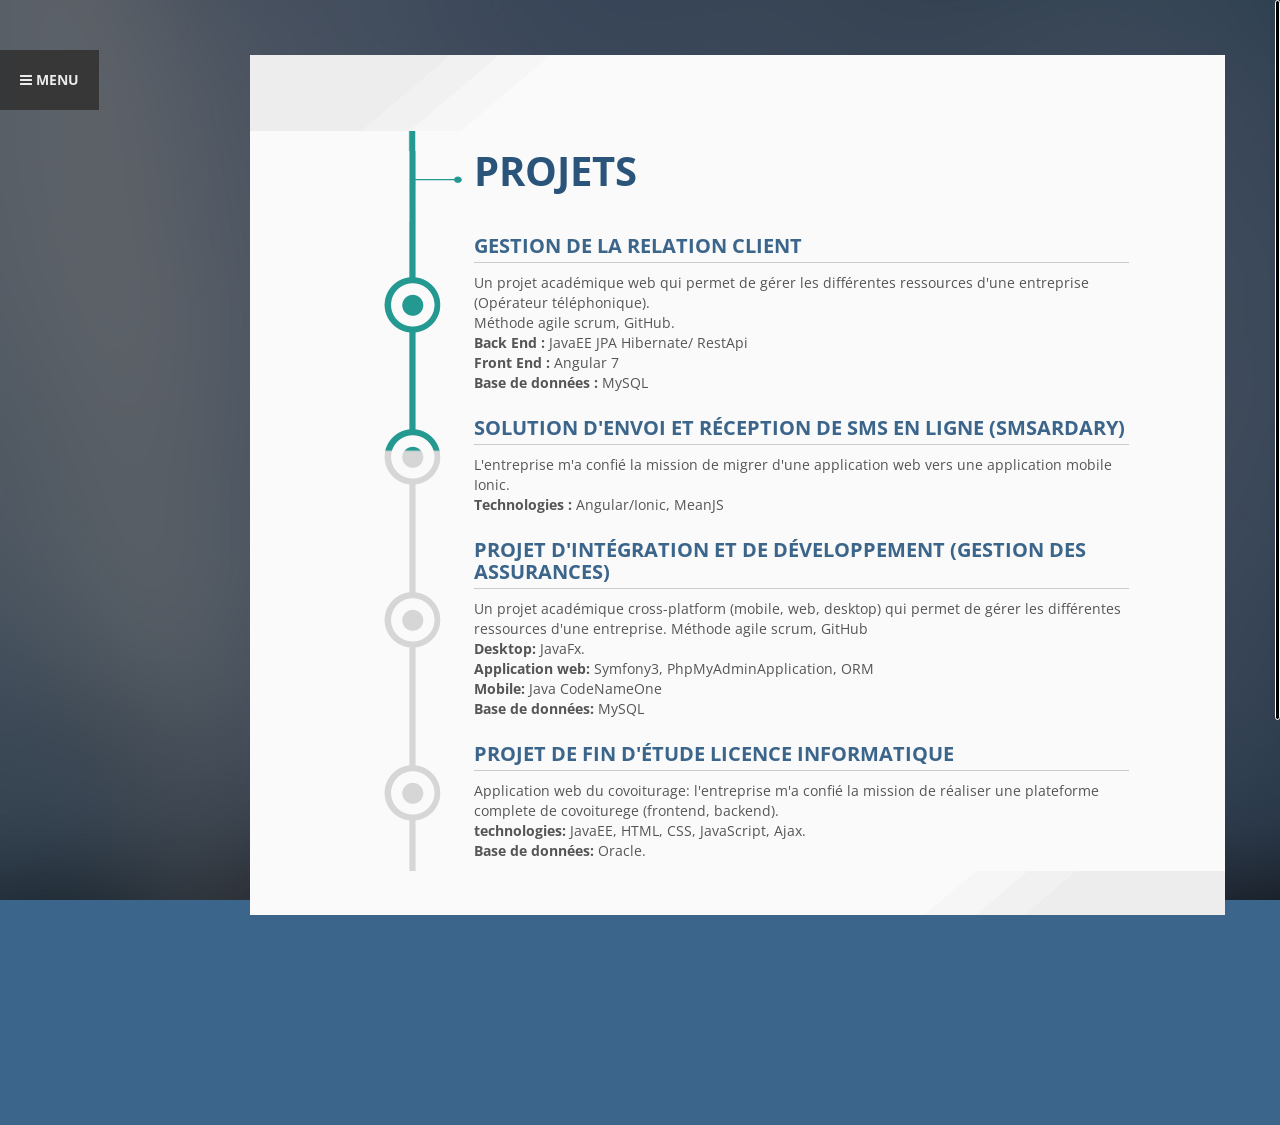
<file: projets.html>
<!DOCTYPE html>
<html lang="en-US">

<!-- Mirrored from 3jon.com/demo/nwp/item/vertica/johnrex/ by HTTrack Website Copier/3.x [XR&CO'2014], Sun, 17 Nov 2019 12:20:59 GMT -->
<!-- Added by HTTrack --><meta http-equiv="content-type" content="text/html;charset=UTF-8" /><!-- /Added by HTTrack -->
<head>
	<meta charset="utf-8">
	<!--[if IE]><meta http-equiv="X-UA-Compatible" content="IE=edge"><![endif]-->
	<meta name="viewport" content="width=device-width, initial-scale=1">

	<link href="wp-content/themes/vertica/img/apple-touch-icon-144.png" rel="apple-touch-icon-precomposed" sizes="144x144">
	<link href="wp-content/themes/vertica/img/apple-touch-icon-72-precomposed.html" rel="apple-touch-icon-precomposed" sizes="72x72">
	<link href="wp-content/themes/vertica/img/apple-touch-icon-57.png" rel="apple-touch-icon-precomposed">

	

	<script>(function(html){html.className = html.className.replace(/\bno-js\b/,'js')})(document.documentElement);</script>
<title>Salmene Ben Romdhane</title>
<meta name='robots' content='noindex,follow' />
<link rel='dns-prefetch' href='http://fonts.googleapis.com/' />
<link rel='dns-prefetch' href='http://s.w.org/' />
<link rel="alternate" type="application/rss+xml" title="Vertica CV/Resume &raquo; Feed" href="feed/index.html" />
<link rel="alternate" type="application/rss+xml" title="Vertica CV/Resume &raquo; Comments Feed" href="comments/feed/index.html" />
		<script type="text/javascript">
			window._wpemojiSettings = {"baseUrl":"https:\/\/s.w.org\/images\/core\/emoji\/11.2.0\/72x72\/","ext":".png","svgUrl":"https:\/\/s.w.org\/images\/core\/emoji\/11.2.0\/svg\/","svgExt":".svg","source":{"concatemoji":"http:\/\/3jon.com\/demo\/nwp\/item\/vertica\/johnrex\/wp-includes\/js\/wp-emoji-release.min.js?ver=5.1.3"}};
			!function(a,b,c){function d(a,b){var c=String.fromCharCode;l.clearRect(0,0,k.width,k.height),l.fillText(c.apply(this,a),0,0);var d=k.toDataURL();l.clearRect(0,0,k.width,k.height),l.fillText(c.apply(this,b),0,0);var e=k.toDataURL();return d===e}function e(a){var b;if(!l||!l.fillText)return!1;switch(l.textBaseline="top",l.font="600 32px Arial",a){case"flag":return!(b=d([55356,56826,55356,56819],[55356,56826,8203,55356,56819]))&&(b=d([55356,57332,56128,56423,56128,56418,56128,56421,56128,56430,56128,56423,56128,56447],[55356,57332,8203,56128,56423,8203,56128,56418,8203,56128,56421,8203,56128,56430,8203,56128,56423,8203,56128,56447]),!b);case"emoji":return b=d([55358,56760,9792,65039],[55358,56760,8203,9792,65039]),!b}return!1}function f(a){var c=b.createElement("script");c.src=a,c.defer=c.type="text/javascript",b.getElementsByTagName("head")[0].appendChild(c)}var g,h,i,j,k=b.createElement("canvas"),l=k.getContext&&k.getContext("2d");for(j=Array("flag","emoji"),c.supports={everything:!0,everythingExceptFlag:!0},i=0;i<j.length;i++)c.supports[j[i]]=e(j[i]),c.supports.everything=c.supports.everything&&c.supports[j[i]],"flag"!==j[i]&&(c.supports.everythingExceptFlag=c.supports.everythingExceptFlag&&c.supports[j[i]]);c.supports.everythingExceptFlag=c.supports.everythingExceptFlag&&!c.supports.flag,c.DOMReady=!1,c.readyCallback=function(){c.DOMReady=!0},c.supports.everything||(h=function(){c.readyCallback()},b.addEventListener?(b.addEventListener("DOMContentLoaded",h,!1),a.addEventListener("load",h,!1)):(a.attachEvent("onload",h),b.attachEvent("onreadystatechange",function(){"complete"===b.readyState&&c.readyCallback()})),g=c.source||{},g.concatemoji?f(g.concatemoji):g.wpemoji&&g.twemoji&&(f(g.twemoji),f(g.wpemoji)))}(window,document,window._wpemojiSettings);
		</script>
		<style type="text/css">
img.wp-smiley,
img.emoji {
	display: inline !important;
	border: none !important;
	box-shadow: none !important;
	height: 1em !important;
	width: 1em !important;
	margin: 0 .07em !important;
	vertical-align: -0.1em !important;
	background: none !important;
	padding: 0 !important;
}
</style>
	<link rel='stylesheet' id='wp-block-library-css'  href='wp-includes/css/dist/block-library/style.minbdeb.css?ver=5.1.3' type='text/css' media='all' />
<link rel='stylesheet' id='contact-form-7-css'  href='wp-content/plugins/contact-form-7/includes/css/stylesbdeb.css?ver=5.1.3' type='text/css' media='all' />
<link rel='stylesheet' id='vertica-fonts-css'  href='http://fonts.googleapis.com/css?family=Open+Sans:400,300,700&amp;subset=latin,latin-ext' type='text/css' media='all' />
<link rel='stylesheet' id='vertica-base-style-css'  href='wp-content/themes/vertica/style.css' type='text/css' media='all' />
<link rel='stylesheet' id='font-awesome-css'  href='wp-content/plugins/js_composer/assets/lib/bower/font-awesome/css/font-awesome.min5b21.css?ver=6.0.2' type='text/css' media='all' />
<link rel='stylesheet' id='bootstrap-css'  href='wp-content/themes/vertica/vendor/bootstrap/css/bootstrap.minbdeb.css?ver=5.1.3' type='text/css' media='all' />
<link rel='stylesheet' id='nivo-lightbox-css'  href='wp-content/themes/vertica/vendor/nivo-lightbox/nivo-lightboxbdeb.css?ver=5.1.3' type='text/css' media='all' />
<link rel='stylesheet' id='lightbox-default-css'  href='wp-content/themes/vertica/vendor/nivo-lightbox/themes/default/defaultbdeb.css?ver=5.1.3' type='text/css' media='all' />
<link rel='stylesheet' id='animate-css'  href='wp-content/themes/vertica/vendor/animatebdeb.css?ver=5.1.3' type='text/css' media='all' />
<link rel='stylesheet' id='vertica-customs-css'  href='wp-content/themes/vertica/css/vt-customsbdeb.css?ver=5.1.3' type='text/css' media='all' />
<link rel='stylesheet' id='vertica-theme-style-css'  href='wp-content/themes/vertica/css/stylesbdeb.css?ver=5.1.3' type='text/css' media='all' />
<link rel='stylesheet' id='vertica-john-style-css'  href='wp-content/themes/vertica/css/stylesbdeb.css?ver=5.1.3' type='text/css' media='all' />
<!--[if lt IE 9]>
<link rel='stylesheet' id='vc_lte_ie9-css'  href='http://3jon.com/demo/nwp/item/vertica/johnrex/wp-content/plugins/js_composer/assets/css/vc_lte_ie9.min.css?ver=6.0.2' type='text/css' media='screen' />
<![endif]-->
<script type='text/javascript' src='wp-includes/js/jquery/jqueryb8ff.js?ver=1.12.4'></script>
<script type='text/javascript' src='wp-includes/js/jquery/jquery-migrate.min330a.js?ver=1.4.1'></script>
<link rel='https://api.w.org/' href='wp-json/index.html' />
<link rel="EditURI" type="application/rsd+xml" title="RSD" href="xmlrpc0db0.php?rsd" />
<link rel="wlwmanifest" type="application/wlwmanifest+xml" href="wp-includes/wlwmanifest.xml" /> 
<meta name="generator" content="WordPress 5.1.3" />
<link rel="canonical" href="index.html" />
<link rel='shortlink' href='index.html' />
<link rel="alternate" type="application/json+oembed" href="wp-json/oembed/1.0/embedcbfc.html?url=http%3A%2F%2F3jon.com%2Fdemo%2Fnwp%2Fitem%2Fvertica%2Fjohnrex%2F" />
<link rel="alternate" type="text/xml+oembed" href="wp-json/oembed/1.0/embed4acc.html?url=http%3A%2F%2F3jon.com%2Fdemo%2Fnwp%2Fitem%2Fvertica%2Fjohnrex%2F&amp;format=xml" />
		<style type="text/css">.recentcomments a{display:inline !important;padding:0 !important;margin:0 !important;}</style>
		<meta name="generator" content="Powered by WPBakery Page Builder - drag and drop page builder for WordPress."/>
<link rel="icon" href="wp-content/uploads/2019/05/apple-touch-icon-57.png" sizes="32x32" />
<link rel="icon" href="wp-content/uploads/2019/05/apple-touch-icon-57.png" sizes="192x192" />
<link rel="apple-touch-icon-precomposed" href="wp-content/uploads/2019/05/apple-touch-icon-57.png" />
<meta name="msapplication-TileImage" content="http://3jon.com/demo/nwp/item/vertica/johnrex/wp-content/uploads/2019/05/apple-touch-icon-57.png" />
<style type="text/css" title="dynamic-css" class="options-output">body.vertica_body{letter-spacing:0px;opacity: 1;visibility: visible;-webkit-transition: opacity 0.24s ease-in-out;-moz-transition: opacity 0.24s ease-in-out;transition: opacity 0.24s ease-in-out;}.wf-loading body.vertica_body{opacity: 0;}.ie.wf-loading body.vertica_body{visibility: hidden;}.h1,.h2,.h3,.h4,.h5,.h6,h1,h2,h3,h4,h5,h6{letter-spacing:0px;opacity: 1;visibility: visible;-webkit-transition: opacity 0.24s ease-in-out;-moz-transition: opacity 0.24s ease-in-out;transition: opacity 0.24s ease-in-out;}.wf-loading .h1,.wf-loading .h2,.wf-loading .h3,.wf-loading .h4,.wf-loading .h5,.wf-loading .h6,.wf-loading h1,.wf-loading h2,.wf-loading h3,.wf-loading h4,.wf-loading h5,.wf-loading h6{opacity: 0;}.ie.wf-loading .h1,.ie.wf-loading .h2,.ie.wf-loading .h3,.ie.wf-loading .h4,.ie.wf-loading .h5,.ie.wf-loading .h6,.ie.wf-loading h1,.ie.wf-loading h2,.ie.wf-loading h3,.ie.wf-loading h4,.ie.wf-loading h5,.ie.wf-loading h6{visibility: hidden;}.navbar-nav > li > a{letter-spacing:0px;opacity: 1;visibility: visible;-webkit-transition: opacity 0.24s ease-in-out;-moz-transition: opacity 0.24s ease-in-out;transition: opacity 0.24s ease-in-out;}.wf-loading .navbar-nav > li > a{opacity: 0;}.ie.wf-loading .navbar-nav > li > a{visibility: hidden;}</style><noscript><style type="text/css"> .wpb_animate_when_almost_visible { opacity: 1; }</style></noscript>
</head>

<body class="home page-template page-template-frontpage page-template-frontpage-php page page-id-14 wpb-js-composer js-comp-ver-6.0.2 vc_responsive" data-spy="scroll" data-target="#side-menu">

<!-- Page Loader
========================================================= -->

<div class="loader" id="page-loader"> 
  <div class="loading-wrapper">
    <div class="tp-loader spinner"></div>

    <div class="side-menu-name">

	Ben Romdhane <strong>Salmene ! 		</strong>

	
    </div>

    <p class="side-menu-job">
		INGENIEUR EN INFORMATIQUE	</p>

  </div>   
</div>



<!-- SIDE MENU
========================================================= -->
<div class="side-menu-open hidden-sm mob-open">
  <!-- Menu-button -->
    <a href="#" class="btn btn-default side-menu-button"><i class="fa fa-bars"></i> MENU</a>
</div>

<!-- Side Menu container -->
<div class="side-menu">

  <!-- close button -->
  <span id="side-menu-close"><i class="fa fa-times"></i></span>



  <!-- Menu header -->
	<a href="index.html" class="pro-img" rel="home">
		<img src="wp-content/uploads/2019/05/prof.jpg" alt="Vertica CV/Resume">
	</a>
	
	<p class="side-menu-job"></p>

    <div class="side-menu-name">

	Ben Romdhane <strong>Salmene 		</strong>

	
    </div>

    <p class="side-menu-job">
		Ingénieur En Informatique<br>Technologies Du Web Et L’Internet 	</p>


  <!-- Main Navigation -->
  	
        
              <nav id="side-menu" class="side-menu-este" >
                <ul id="nav" class="sf-menu nav side-menu-nav"><li id="menu-item-33" class="parent menu-item menu-item-type-post_type menu-item-object-page"><a href="index.html"><span>Introduction</span></a></li>
<li id="menu-item-31" class="parent menu-item menu-item-type-post_type menu-item-object-page"><a href="experience.html"><span>Experience</span></a></li>
<li id="menu-item-29" class="parent menu-item menu-item-type-post_type menu-item-object-page"><a href="#projets"><span>Projets</span></a></li>
<li id="menu-item-30" class="parent menu-item menu-item-type-post_type menu-item-object-page"><a href="#comptences"><span>Compétences</span></a></li>
<li id="menu-item-28" class="parent menu-item menu-item-type-post_type menu-item-object-page"><a href="#contact"><span>Contact</span></a></li>
</ul>              </nav>

        

  


</div>
<section id="content-body" class="vt_animate container">
  <div class="row introclass">

      
    
    <!-- Beginning of Content -->
    <div class="col-md-10 col-sm-10 col-md-offset-2 col-sm-offset-1 resume-container">
      
    
      
      <!-- /Header Buttons -->

      
  <br><br><br><br><br><br>
      
      <!-- TIMELINE -->
      <div class="timeline-wrap">
        <div class="timeline-bg">
        	
			
			
			
<section class="timeline interests" id="projets">
			<div class="vc_row wpb_row vc_row-fluid"><div class="wpb_column vc_column_container vc_col-sm-12"><div class="vc_column-inner"><div class="wpb_wrapper"><div class="line row timeline-margin ">
          <div class="content-wrap">
            <div class="col-md-1 bg1 timeline-space full-height hidden-sm hidden-xs"></div>
            <div class="col-md-2 timeline-progress hidden-sm hidden-xs full-height"></div>
            <div class="col-md-9 bg1 full-height"></div>
          </div>
        </div>

        <div class="line row">
          <div class="col-md-1 bg1 timeline-space full-height hidden-sm hidden-xs"></div>
          <div class="col-md-2 timeline-progress hidden-sm hidden-xs timeline-title full-height">
          </div>
          <div class="col-md-8 content-wrap bg1">
            <h2 class="section-title">PROJETS</h2>
          </div>

          <div class="col-md-1 bg1 timeline-space full-height hidden-sm hidden-xs"></div>

        </div>

          <div class="line row ">

              <div class="col-md-1 bg1 timeline-space full-height hidden-sm hidden-xs"></div>
              <div class="col-md-2 timeline-progress hidden-sm hidden-xs full-height timeline-point "></div>

              <div class="col-md-8 content-wrap bg1">
                <div class="line-content">

                  <h3 class="section-item-title-1">Gestion de la relation client</h3>

                  <p>Un projet académique  web qui permet de gérer les différentes ressources d'une entreprise (Opérateur téléphonique).<br>
Méthode agile scrum, GitHub.<br>
<strong>Back End :</strong> JavaEE JPA Hibernate/ RestApi <br>
<strong>Front End :</strong> Angular 7<br><strong>Base de données :</strong> MySQL</p>

                </div>
              </div>

              <div class="col-md-1 bg1 timeline-space full-height hidden-sm hidden-xs"></div>

            </div><div class="line row ">

              <div class="col-md-1 bg1 timeline-space full-height hidden-sm hidden-xs"></div>
              <div class="col-md-2 timeline-progress hidden-sm hidden-xs full-height timeline-point "></div>

              <div class="col-md-8 content-wrap bg1">
                <div class="line-content">

                  <h3 class="section-item-title-1">Solution d'ENVOI ET RÉCEPTION DE SMS EN LIGNE (SmsArdary)</h3>

                  <p>L'entreprise m'a confié la mission de migrer d'une application web vers une application mobile Ionic.<br>
				  <strong>Technologies :</strong> Angular/Ionic, MeanJS</p>

                </div>
              </div>

              <div class="col-md-1 bg1 timeline-space full-height hidden-sm hidden-xs"></div>

            </div><div class="line row ">

              <div class="col-md-1 bg1 timeline-space full-height hidden-sm hidden-xs"></div>
              <div class="col-md-2 timeline-progress hidden-sm hidden-xs full-height timeline-point "></div>

              <div class="col-md-8 content-wrap bg1">
                <div class="line-content">

                  <h3 class="section-item-title-1">Projet d'intégration et de développement (Gestion des assurances)</h3>

                  <p>Un projet académique cross-platform (mobile, web, desktop) qui permet de gérer les différentes ressources d'une entreprise.
Méthode agile scrum, GitHub<br>
<strong>Desktop:</strong> JavaFx.<br>
<strong>Application web:</strong> Symfony3, PhpMyAdminApplication, ORM<br>
<strong>Mobile: </strong>Java CodeNameOne<br><strong>Base de données: </strong>MySQL</p>

                </div>
              </div>

              <div class="col-md-1 bg1 timeline-space full-height hidden-sm hidden-xs"></div>

            </div>
			<div class="line row ">

              <div class="col-md-1 bg1 timeline-space full-height hidden-sm hidden-xs"></div>
              <div class="col-md-2 timeline-progress hidden-sm hidden-xs full-height timeline-point "></div>

              <div class="col-md-8 content-wrap bg1">
                <div class="line-content">

                  <h3 class="section-item-title-1">Projet de fin d'étude licence informatique</h3>

                  <p>Application web du covoiturage: l'entreprise m'a confié
la mission de réaliser une plateforme complete de
covoiturege (frontend, backend).<br>
<strong>technologies:</strong> JavaEE, HTML, CSS, JavaScript, Ajax.<br>
<strong>Base de données: </strong>Oracle.</p>

                </div>
              </div>

              <div class="col-md-1 bg1 timeline-space full-height hidden-sm hidden-xs"></div>

            </div>

        </div></div></div></div>
				
			 </section>
			
			
			

			
			
			

			

			
			
			
			
			
			
			
			
			
		
  
 

		</div>
	</div>


      

    </div> 
  </div> 
</section>


<!-- Animation -->
<script>
jQuery(document).ready(function(){
if (jQuery(".vt_animate").hasClass("animated")) {
jQuery(".vt_animate").removeClass("animated");
jQuery(".vt_animate").addClass("animated");
}
else{
jQuery(".vt_animate").addClass("animated");
}
}); 
</script><link rel='stylesheet' id='js_composer_front-css'  href='wp-content/plugins/js_composer/assets/css/js_composer.min5b21.css?ver=6.0.2' type='text/css' media='all' />
<script type='text/javascript'>
/* <![CDATA[ */
var wpcf7 = {"apiSettings":{"root":"http:\/\/3jon.com\/demo\/nwp\/item\/vertica\/johnrex\/wp-json\/contact-form-7\/v1","namespace":"contact-form-7\/v1"}};
/* ]]> */
</script>
<script type='text/javascript' src='wp-content/plugins/contact-form-7/includes/js/scriptsbdeb.js?ver=5.1.3'></script>
<script type='text/javascript' src='wp-content/themes/vertica/vendor/bootstrap/js/bootstrap.min68b3.js?ver=1'></script>
<script type='text/javascript' src='wp-content/themes/vertica/vendor/jquery.easing.min77ae.js?ver=2'></script>
<script type='text/javascript' src='wp-content/themes/vertica/vendor/jquery.mousewheel.min592e.js?ver=3'></script>
<script type='text/javascript' src='wp-content/themes/vertica/vendor/jquery.nicescroll.min7dd3.js?ver=4'></script>
<script type='text/javascript' src='wp-content/themes/vertica/vendor/waypoints.minb52e.js?ver=5'></script>
<script type='text/javascript' src='wp-content/themes/vertica/vendor/nivo-lightbox/nivo-lightbox9055.js?ver=6'></script>
<script type='text/javascript' src='wp-content/themes/vertica/vendor/jquery.bxslider.min0e7e.js?ver=7'></script>
<script type='text/javascript' src='wp-content/themes/vertica/vendor/jquery.validate.min5055.js?ver=8'></script>
<script type='text/javascript' src='wp-content/themes/vertica/vendor/placeholders.jquery.min544b.js?ver=9'></script>
<script type='text/javascript' src='wp-content/themes/vertica/vendor/cross-browser840f.js?ver=10'></script>
<script type='text/javascript' src='wp-content/themes/vertica/js/main8bb0.js?ver=11'></script>
<script type='text/javascript' src='wp-includes/js/wp-embed.minbdeb.js?ver=5.1.3'></script>
<script type='text/javascript' src='wp-content/plugins/js_composer/assets/js/dist/js_composer_front.min5b21.js?ver=6.0.2'></script>

</body>

<!-- Mirrored from 3jon.com/demo/nwp/item/vertica/johnrex/ by HTTrack Website Copier/3.x [XR&CO'2014], Sun, 17 Nov 2019 12:22:25 GMT -->
</html>
</file>
<file: wp-includes/css/dist/block-library/style.minbdeb.css>
.wp-block-audio figcaption{margin-top:.5em;margin-bottom:1em;color:#555d66;text-align:center;font-size:13px}.wp-block-audio audio{width:100%;min-width:300px}.editor-block-list__layout .reusable-block-edit-panel{align-items:center;background:#f8f9f9;color:#555d66;display:flex;flex-wrap:wrap;font-family:-apple-system,BlinkMacSystemFont,Segoe UI,Roboto,Oxygen-Sans,Ubuntu,Cantarell,Helvetica Neue,sans-serif;font-size:13px;top:-14px;margin:0 -14px;padding:8px 14px;position:relative;z-index:7}.editor-block-list__layout .editor-block-list__layout .reusable-block-edit-panel{margin:0 -14px;padding:8px 14px}.editor-block-list__layout .reusable-block-edit-panel .reusable-block-edit-panel__spinner{margin:0 5px}.editor-block-list__layout .reusable-block-edit-panel .reusable-block-edit-panel__info{margin-right:auto}.editor-block-list__layout .reusable-block-edit-panel .reusable-block-edit-panel__label{margin-right:8px;white-space:nowrap;font-weight:600}.editor-block-list__layout .reusable-block-edit-panel .reusable-block-edit-panel__title{flex:1 1 100%;font-size:14px;height:30px;margin:4px 0 8px}.editor-block-list__layout .reusable-block-edit-panel .components-button.reusable-block-edit-panel__button{flex-shrink:0}@media (min-width:960px){.editor-block-list__layout .reusable-block-edit-panel{flex-wrap:nowrap}.editor-block-list__layout .reusable-block-edit-panel .reusable-block-edit-panel__title{margin:0}.editor-block-list__layout .reusable-block-edit-panel .components-button.reusable-block-edit-panel__button{margin:0 0 0 5px}}.editor-block-list__layout .reusable-block-indicator{background:#fff;border-left:1px dashed #e2e4e7;color:#555d66;border-bottom:1px dashed #e2e4e7;top:-14px;height:30px;padding:4px;position:absolute;z-index:1;width:30px;right:-14px}.wp-block-button{color:#fff;margin-bottom:1.5em}.wp-block-button.aligncenter{text-align:center}.wp-block-button.alignright{text-align:right}.wp-block-button__link{background-color:#32373c;border:none;border-radius:28px;box-shadow:none;color:inherit;cursor:pointer;display:inline-block;font-size:18px;margin:0;padding:12px 24px;text-align:center;text-decoration:none;white-space:normal;overflow-wrap:break-word}.wp-block-button__link:active,.wp-block-button__link:focus,.wp-block-button__link:hover{color:inherit}.is-style-squared .wp-block-button__link{border-radius:0}.is-style-outline{color:#32373c}.is-style-outline .wp-block-button__link{background:transparent;border:2px solid}.wp-block-categories.alignleft{margin-right:2em}.wp-block-categories.alignright{margin-left:2em}.wp-block-columns{display:flex;flex-wrap:wrap}@media (min-width:782px){.wp-block-columns{flex-wrap:nowrap}}.wp-block-column{flex:1;margin-bottom:1em;flex-basis:100%;min-width:0;word-break:break-word;overflow-wrap:break-word}@media (min-width:600px){.wp-block-column{flex-basis:50%;flex-grow:0}}@media (min-width:600px){.wp-block-column:nth-child(odd){margin-right:32px}.wp-block-column:not(:first-child),.wp-block-column:nth-child(2n){margin-left:32px}.wp-block-column:not(:last-child){margin-right:32px}}.wp-block-cover,.wp-block-cover-image{position:relative;background-color:#000;background-size:cover;background-position:50%;min-height:430px;width:100%;margin:0 0 1.5em;display:flex;justify-content:center;align-items:center;overflow:hidden}.wp-block-cover-image.has-left-content,.wp-block-cover.has-left-content{justify-content:flex-start}.wp-block-cover-image.has-left-content .wp-block-cover-image-text,.wp-block-cover-image.has-left-content .wp-block-cover-text,.wp-block-cover-image.has-left-content h2,.wp-block-cover.has-left-content .wp-block-cover-image-text,.wp-block-cover.has-left-content .wp-block-cover-text,.wp-block-cover.has-left-content h2{margin-left:0;text-align:left}.wp-block-cover-image.has-right-content,.wp-block-cover.has-right-content{justify-content:flex-end}.wp-block-cover-image.has-right-content .wp-block-cover-image-text,.wp-block-cover-image.has-right-content .wp-block-cover-text,.wp-block-cover-image.has-right-content h2,.wp-block-cover.has-right-content .wp-block-cover-image-text,.wp-block-cover.has-right-content .wp-block-cover-text,.wp-block-cover.has-right-content h2{margin-right:0;text-align:right}.wp-block-cover-image .wp-block-cover-image-text,.wp-block-cover-image .wp-block-cover-text,.wp-block-cover-image h2,.wp-block-cover .wp-block-cover-image-text,.wp-block-cover .wp-block-cover-text,.wp-block-cover h2{color:#fff;font-size:2em;line-height:1.25;z-index:1;margin-bottom:0;max-width:610px;padding:14px;text-align:center}.wp-block-cover-image .wp-block-cover-image-text a,.wp-block-cover-image .wp-block-cover-image-text a:active,.wp-block-cover-image .wp-block-cover-image-text a:focus,.wp-block-cover-image .wp-block-cover-image-text a:hover,.wp-block-cover-image .wp-block-cover-text a,.wp-block-cover-image .wp-block-cover-text a:active,.wp-block-cover-image .wp-block-cover-text a:focus,.wp-block-cover-image .wp-block-cover-text a:hover,.wp-block-cover-image h2 a,.wp-block-cover-image h2 a:active,.wp-block-cover-image h2 a:focus,.wp-block-cover-image h2 a:hover,.wp-block-cover .wp-block-cover-image-text a,.wp-block-cover .wp-block-cover-image-text a:active,.wp-block-cover .wp-block-cover-image-text a:focus,.wp-block-cover .wp-block-cover-image-text a:hover,.wp-block-cover .wp-block-cover-text a,.wp-block-cover .wp-block-cover-text a:active,.wp-block-cover .wp-block-cover-text a:focus,.wp-block-cover .wp-block-cover-text a:hover,.wp-block-cover h2 a,.wp-block-cover h2 a:active,.wp-block-cover h2 a:focus,.wp-block-cover h2 a:hover{color:#fff}.wp-block-cover-image.has-parallax,.wp-block-cover.has-parallax{background-attachment:fixed}@supports (-webkit-overflow-scrolling:touch){.wp-block-cover-image.has-parallax,.wp-block-cover.has-parallax{background-attachment:scroll}}.wp-block-cover-image.has-background-dim:before,.wp-block-cover.has-background-dim:before{content:"";position:absolute;top:0;left:0;bottom:0;right:0;background-color:inherit;opacity:.5;z-index:1}.wp-block-cover-image.has-background-dim.has-background-dim-10:before,.wp-block-cover.has-background-dim.has-background-dim-10:before{opacity:.1}.wp-block-cover-image.has-background-dim.has-background-dim-20:before,.wp-block-cover.has-background-dim.has-background-dim-20:before{opacity:.2}.wp-block-cover-image.has-background-dim.has-background-dim-30:before,.wp-block-cover.has-background-dim.has-background-dim-30:before{opacity:.3}.wp-block-cover-image.has-background-dim.has-background-dim-40:before,.wp-block-cover.has-background-dim.has-background-dim-40:before{opacity:.4}.wp-block-cover-image.has-background-dim.has-background-dim-50:before,.wp-block-cover.has-background-dim.has-background-dim-50:before{opacity:.5}.wp-block-cover-image.has-background-dim.has-background-dim-60:before,.wp-block-cover.has-background-dim.has-background-dim-60:before{opacity:.6}.wp-block-cover-image.has-background-dim.has-background-dim-70:before,.wp-block-cover.has-background-dim.has-background-dim-70:before{opacity:.7}.wp-block-cover-image.has-background-dim.has-background-dim-80:before,.wp-block-cover.has-background-dim.has-background-dim-80:before{opacity:.8}.wp-block-cover-image.has-background-dim.has-background-dim-90:before,.wp-block-cover.has-background-dim.has-background-dim-90:before{opacity:.9}.wp-block-cover-image.has-background-dim.has-background-dim-100:before,.wp-block-cover.has-background-dim.has-background-dim-100:before{opacity:1}.wp-block-cover-image.alignleft,.wp-block-cover-image.alignright,.wp-block-cover.alignleft,.wp-block-cover.alignright{max-width:305px;width:100%}.wp-block-cover-image:after,.wp-block-cover:after{display:block;content:"";font-size:0;min-height:inherit}@supports ((position:-webkit-sticky) or (position:sticky)){.wp-block-cover-image:after,.wp-block-cover:after{content:none}}.wp-block-cover-image.aligncenter,.wp-block-cover-image.alignleft,.wp-block-cover-image.alignright,.wp-block-cover.aligncenter,.wp-block-cover.alignleft,.wp-block-cover.alignright{display:flex}.wp-block-cover__video-background{position:absolute;top:50%;left:50%;transform:translateX(-50%) translateY(-50%);width:100%;height:100%;z-index:0;-o-object-fit:cover;object-fit:cover}.editor-block-list__block[data-type="core/embed"][data-align=left] .editor-block-list__block-edit,.editor-block-list__block[data-type="core/embed"][data-align=right] .editor-block-list__block-edit,.wp-block-embed.alignleft,.wp-block-embed.alignright{max-width:360px;width:100%}.wp-block-embed{margin-bottom:1em}.wp-block-embed figcaption{margin-top:.5em;margin-bottom:1em;color:#555d66;text-align:center;font-size:13px}.wp-embed-responsive .wp-block-embed.wp-embed-aspect-1-1 .wp-block-embed__wrapper,.wp-embed-responsive .wp-block-embed.wp-embed-aspect-1-2 .wp-block-embed__wrapper,.wp-embed-responsive .wp-block-embed.wp-embed-aspect-4-3 .wp-block-embed__wrapper,.wp-embed-responsive .wp-block-embed.wp-embed-aspect-9-16 .wp-block-embed__wrapper,.wp-embed-responsive .wp-block-embed.wp-embed-aspect-16-9 .wp-block-embed__wrapper,.wp-embed-responsive .wp-block-embed.wp-embed-aspect-18-9 .wp-block-embed__wrapper,.wp-embed-responsive .wp-block-embed.wp-embed-aspect-21-9 .wp-block-embed__wrapper{position:relative}.wp-embed-responsive .wp-block-embed.wp-embed-aspect-1-1 .wp-block-embed__wrapper:before,.wp-embed-responsive .wp-block-embed.wp-embed-aspect-1-2 .wp-block-embed__wrapper:before,.wp-embed-responsive .wp-block-embed.wp-embed-aspect-4-3 .wp-block-embed__wrapper:before,.wp-embed-responsive .wp-block-embed.wp-embed-aspect-9-16 .wp-block-embed__wrapper:before,.wp-embed-responsive .wp-block-embed.wp-embed-aspect-16-9 .wp-block-embed__wrapper:before,.wp-embed-responsive .wp-block-embed.wp-embed-aspect-18-9 .wp-block-embed__wrapper:before,.wp-embed-responsive .wp-block-embed.wp-embed-aspect-21-9 .wp-block-embed__wrapper:before{content:"";display:block;padding-top:50%}.wp-embed-responsive .wp-block-embed.wp-embed-aspect-1-1 .wp-block-embed__wrapper iframe,.wp-embed-responsive .wp-block-embed.wp-embed-aspect-1-2 .wp-block-embed__wrapper iframe,.wp-embed-responsive .wp-block-embed.wp-embed-aspect-4-3 .wp-block-embed__wrapper iframe,.wp-embed-responsive .wp-block-embed.wp-embed-aspect-9-16 .wp-block-embed__wrapper iframe,.wp-embed-responsive .wp-block-embed.wp-embed-aspect-16-9 .wp-block-embed__wrapper iframe,.wp-embed-responsive .wp-block-embed.wp-embed-aspect-18-9 .wp-block-embed__wrapper iframe,.wp-embed-responsive .wp-block-embed.wp-embed-aspect-21-9 .wp-block-embed__wrapper iframe{position:absolute;top:0;right:0;bottom:0;left:0;width:100%;height:100%}.wp-embed-responsive .wp-block-embed.wp-embed-aspect-21-9 .wp-block-embed__wrapper:before{padding-top:42.85%}.wp-embed-responsive .wp-block-embed.wp-embed-aspect-18-9 .wp-block-embed__wrapper:before{padding-top:50%}.wp-embed-responsive .wp-block-embed.wp-embed-aspect-16-9 .wp-block-embed__wrapper:before{padding-top:56.25%}.wp-embed-responsive .wp-block-embed.wp-embed-aspect-4-3 .wp-block-embed__wrapper:before{padding-top:75%}.wp-embed-responsive .wp-block-embed.wp-embed-aspect-1-1 .wp-block-embed__wrapper:before{padding-top:100%}.wp-embed-responsive .wp-block-embed.wp-embed-aspect-9-6 .wp-block-embed__wrapper:before{padding-top:66.66%}.wp-embed-responsive .wp-block-embed.wp-embed-aspect-1-2 .wp-block-embed__wrapper:before{padding-top:200%}.wp-block-file{margin-bottom:1.5em}.wp-block-file.aligncenter{text-align:center}.wp-block-file.alignright{text-align:right}.wp-block-file .wp-block-file__button{background:#32373c;border-radius:2em;color:#fff;font-size:13px;padding:.5em 1em}.wp-block-file a.wp-block-file__button{text-decoration:none}.wp-block-file a.wp-block-file__button:active,.wp-block-file a.wp-block-file__button:focus,.wp-block-file a.wp-block-file__button:hover,.wp-block-file a.wp-block-file__button:visited{box-shadow:none;color:#fff;opacity:.85;text-decoration:none}.wp-block-file *+.wp-block-file__button{margin-left:.75em}.wp-block-gallery{display:flex;flex-wrap:wrap;list-style-type:none;padding:0}.wp-block-gallery .blocks-gallery-image,.wp-block-gallery .blocks-gallery-item{margin:0 16px 16px 0;display:flex;flex-grow:1;flex-direction:column;justify-content:center;position:relative}.wp-block-gallery .blocks-gallery-image figure,.wp-block-gallery .blocks-gallery-item figure{margin:0;height:100%}@supports ((position:-webkit-sticky) or (position:sticky)){.wp-block-gallery .blocks-gallery-image figure,.wp-block-gallery .blocks-gallery-item figure{display:flex;align-items:flex-end;justify-content:flex-start}}.wp-block-gallery .blocks-gallery-image img,.wp-block-gallery .blocks-gallery-item img{display:block;max-width:100%;height:auto;width:100%}@supports ((position:-webkit-sticky) or (position:sticky)){.wp-block-gallery .blocks-gallery-image img,.wp-block-gallery .blocks-gallery-item img{width:auto}}.wp-block-gallery .blocks-gallery-image figcaption,.wp-block-gallery .blocks-gallery-item figcaption{position:absolute;bottom:0;width:100%;max-height:100%;overflow:auto;padding:40px 10px 5px;color:#fff;text-align:center;font-size:13px;background:linear-gradient(0deg,rgba(0,0,0,.7),rgba(0,0,0,.3) 60%,transparent)}.wp-block-gallery .blocks-gallery-image figcaption img,.wp-block-gallery .blocks-gallery-item figcaption img{display:inline}.wp-block-gallery.is-cropped .blocks-gallery-image a,.wp-block-gallery.is-cropped .blocks-gallery-image img,.wp-block-gallery.is-cropped .blocks-gallery-item a,.wp-block-gallery.is-cropped .blocks-gallery-item img{width:100%}@supports ((position:-webkit-sticky) or (position:sticky)){.wp-block-gallery.is-cropped .blocks-gallery-image a,.wp-block-gallery.is-cropped .blocks-gallery-image img,.wp-block-gallery.is-cropped .blocks-gallery-item a,.wp-block-gallery.is-cropped .blocks-gallery-item img{height:100%;flex:1;-o-object-fit:cover;object-fit:cover}}.wp-block-gallery .blocks-gallery-image,.wp-block-gallery .blocks-gallery-item{width:calc((100% - 16px)/2)}.wp-block-gallery .blocks-gallery-image:nth-of-type(2n),.wp-block-gallery .blocks-gallery-item:nth-of-type(2n){margin-right:0}.wp-block-gallery.columns-1 .blocks-gallery-image,.wp-block-gallery.columns-1 .blocks-gallery-item{width:100%;margin-right:0}@media (min-width:600px){.wp-block-gallery.columns-3 .blocks-gallery-image,.wp-block-gallery.columns-3 .blocks-gallery-item{width:calc((100% - 32px)/3);margin-right:16px}.wp-block-gallery.columns-4 .blocks-gallery-image,.wp-block-gallery.columns-4 .blocks-gallery-item{width:calc((100% - 48px)/4);margin-right:16px}.wp-block-gallery.columns-5 .blocks-gallery-image,.wp-block-gallery.columns-5 .blocks-gallery-item{width:calc((100% - 64px)/5);margin-right:16px}.wp-block-gallery.columns-6 .blocks-gallery-image,.wp-block-gallery.columns-6 .blocks-gallery-item{width:calc((100% - 80px)/6);margin-right:16px}.wp-block-gallery.columns-7 .blocks-gallery-image,.wp-block-gallery.columns-7 .blocks-gallery-item{width:calc((100% - 96px)/7);margin-right:16px}.wp-block-gallery.columns-8 .blocks-gallery-image,.wp-block-gallery.columns-8 .blocks-gallery-item{width:calc((100% - 112px)/8);margin-right:16px}.wp-block-gallery.columns-1 .blocks-gallery-image:nth-of-type(1n),.wp-block-gallery.columns-1 .blocks-gallery-item:nth-of-type(1n),.wp-block-gallery.columns-2 .blocks-gallery-image:nth-of-type(2n),.wp-block-gallery.columns-2 .blocks-gallery-item:nth-of-type(2n),.wp-block-gallery.columns-3 .blocks-gallery-image:nth-of-type(3n),.wp-block-gallery.columns-3 .blocks-gallery-item:nth-of-type(3n),.wp-block-gallery.columns-4 .blocks-gallery-image:nth-of-type(4n),.wp-block-gallery.columns-4 .blocks-gallery-item:nth-of-type(4n),.wp-block-gallery.columns-5 .blocks-gallery-image:nth-of-type(5n),.wp-block-gallery.columns-5 .blocks-gallery-item:nth-of-type(5n),.wp-block-gallery.columns-6 .blocks-gallery-image:nth-of-type(6n),.wp-block-gallery.columns-6 .blocks-gallery-item:nth-of-type(6n),.wp-block-gallery.columns-7 .blocks-gallery-image:nth-of-type(7n),.wp-block-gallery.columns-7 .blocks-gallery-item:nth-of-type(7n),.wp-block-gallery.columns-8 .blocks-gallery-image:nth-of-type(8n),.wp-block-gallery.columns-8 .blocks-gallery-item:nth-of-type(8n){margin-right:0}}.wp-block-gallery .blocks-gallery-image:last-child,.wp-block-gallery .blocks-gallery-item:last-child{margin-right:0}.wp-block-gallery .blocks-gallery-item.has-add-item-button{width:100%}.wp-block-gallery.alignleft,.wp-block-gallery.alignright{max-width:305px;width:100%}.wp-block-gallery.aligncenter,.wp-block-gallery.alignleft,.wp-block-gallery.alignright{display:flex}.wp-block-gallery.aligncenter .blocks-gallery-item figure{justify-content:center}.wp-block-image{max-width:100%;margin-bottom:1em;margin-left:0;margin-right:0}.wp-block-image img{max-width:100%}.wp-block-image.aligncenter{text-align:center}.wp-block-image.alignfull img,.wp-block-image.alignwide img{width:100%}.wp-block-image .aligncenter,.wp-block-image .alignleft,.wp-block-image .alignright,.wp-block-image.is-resized{display:table;margin-left:0;margin-right:0}.wp-block-image .aligncenter>figcaption,.wp-block-image .alignleft>figcaption,.wp-block-image .alignright>figcaption,.wp-block-image.is-resized>figcaption{display:table-caption;caption-side:bottom}.wp-block-image .alignleft{float:left;margin-right:1em}.wp-block-image .alignright{float:right;margin-left:1em}.wp-block-image .aligncenter{margin-left:auto;margin-right:auto}.wp-block-image figcaption{margin-top:.5em;margin-bottom:1em;color:#555d66;text-align:center;font-size:13px}.wp-block-latest-comments__comment{font-size:15px;line-height:1.1;list-style:none;margin-bottom:1em}.has-avatars .wp-block-latest-comments__comment{min-height:36px;list-style:none}.has-avatars .wp-block-latest-comments__comment .wp-block-latest-comments__comment-excerpt,.has-avatars .wp-block-latest-comments__comment .wp-block-latest-comments__comment-meta{margin-left:52px}.has-dates .wp-block-latest-comments__comment,.has-excerpts .wp-block-latest-comments__comment{line-height:1.5}.wp-block-latest-comments__comment-excerpt p{font-size:14px;line-height:1.8;margin:5px 0 20px}.wp-block-latest-comments__comment-date{color:#8f98a1;display:block;font-size:12px}.wp-block-latest-comments .avatar,.wp-block-latest-comments__comment-avatar{border-radius:24px;display:block;float:left;height:40px;margin-right:12px;width:40px}.wp-block-latest-posts.alignleft{margin-right:2em}.wp-block-latest-posts.alignright{margin-left:2em}.wp-block-latest-posts.is-grid{display:flex;flex-wrap:wrap;padding:0;list-style:none}.wp-block-latest-posts.is-grid li{margin:0 16px 16px 0;width:100%}@media (min-width:600px){.wp-block-latest-posts.columns-2 li{width:calc(50% - 16px)}.wp-block-latest-posts.columns-3 li{width:calc(33.33333% - 16px)}.wp-block-latest-posts.columns-4 li{width:calc(25% - 16px)}.wp-block-latest-posts.columns-5 li{width:calc(20% - 16px)}.wp-block-latest-posts.columns-6 li{width:calc(16.66667% - 16px)}}.wp-block-latest-posts__post-date{display:block;color:#6c7781;font-size:13px}.wp-block-media-text{display:grid;grid-template-rows:auto;align-items:center;grid-template-areas:"media-text-media media-text-content";grid-template-columns:50% auto}.wp-block-media-text.has-media-on-the-right{grid-template-areas:"media-text-content media-text-media";grid-template-columns:auto 50%}.wp-block-media-text .wp-block-media-text__media{grid-area:media-text-media;margin:0}.wp-block-media-text .wp-block-media-text__content{word-break:break-word;grid-area:media-text-content;padding:0 8%}.wp-block-media-text>figure>img,.wp-block-media-text>figure>video{max-width:unset;width:100%;vertical-align:middle}@media (max-width:600px){.wp-block-media-text.is-stacked-on-mobile{grid-template-columns:100%!important;grid-template-areas:"media-text-media" "media-text-content"}.wp-block-media-text.is-stacked-on-mobile.has-media-on-the-right{grid-template-areas:"media-text-content" "media-text-media"}}p.is-small-text{font-size:14px}p.is-regular-text{font-size:16px}p.is-large-text{font-size:36px}p.is-larger-text{font-size:48px}p.has-drop-cap:not(:focus):first-letter{float:left;font-size:8.4em;line-height:.68;font-weight:100;margin:.05em .1em 0 0;text-transform:uppercase;font-style:normal}p.has-drop-cap:not(:focus):after{content:"";display:table;clear:both;padding-top:14px}p.has-background{padding:20px 30px}p.has-text-color a{color:inherit}.wp-block-pullquote{padding:3em 0;margin-left:0;margin-right:0;text-align:center}.wp-block-pullquote.alignleft,.wp-block-pullquote.alignright{max-width:305px}.wp-block-pullquote.alignleft p,.wp-block-pullquote.alignright p{font-size:20px}.wp-block-pullquote p{font-size:28px;line-height:1.6}.wp-block-pullquote cite,.wp-block-pullquote footer{position:relative}.wp-block-pullquote .has-text-color a{color:inherit}.wp-block-pullquote:not(.is-style-solid-color){background:none}.wp-block-pullquote.is-style-solid-color{border:none}.wp-block-pullquote.is-style-solid-color blockquote{margin-left:auto;margin-right:auto;text-align:left;max-width:60%}.wp-block-pullquote.is-style-solid-color blockquote p{margin-top:0;margin-bottom:0;font-size:32px}.wp-block-pullquote.is-style-solid-color blockquote cite{text-transform:none;font-style:normal}.wp-block-pullquote cite{color:inherit}.wp-block-quote.is-large,.wp-block-quote.is-style-large{margin:0 0 16px;padding:0 1em}.wp-block-quote.is-large p,.wp-block-quote.is-style-large p{font-size:24px;font-style:italic;line-height:1.6}.wp-block-quote.is-large cite,.wp-block-quote.is-large footer,.wp-block-quote.is-style-large cite,.wp-block-quote.is-style-large footer{font-size:18px;text-align:right}.wp-block-separator.is-style-wide{border-bottom-width:1px}.wp-block-separator.is-style-dots{background:none;border:none;text-align:center;max-width:none;line-height:1;height:auto}.wp-block-separator.is-style-dots:before{content:"\00b7 \00b7 \00b7";color:#191e23;font-size:20px;letter-spacing:2em;padding-left:2em;font-family:serif}p.wp-block-subhead{font-size:1.1em;font-style:italic;opacity:.75}.wp-block-table.has-fixed-layout{table-layout:fixed;width:100%}.wp-block-table.aligncenter,.wp-block-table.alignleft,.wp-block-table.alignright{display:table;width:auto}.wp-block-table.is-style-stripes{border-spacing:0;border-collapse:inherit;border-bottom:1px solid #f3f4f5}.wp-block-table.is-style-stripes tr:nth-child(odd){background-color:#f3f4f5}.wp-block-table.is-style-stripes td{border-color:transparent}.wp-block-text-columns,.wp-block-text-columns.aligncenter{display:flex}.wp-block-text-columns .wp-block-column{margin:0 16px;padding:0}.wp-block-text-columns .wp-block-column:first-child{margin-left:0}.wp-block-text-columns .wp-block-column:last-child{margin-right:0}.wp-block-text-columns.columns-2 .wp-block-column{width:50%}.wp-block-text-columns.columns-3 .wp-block-column{width:33.33333%}.wp-block-text-columns.columns-4 .wp-block-column{width:25%}pre.wp-block-verse{white-space:nowrap;overflow:auto}.wp-block-video{margin-left:0;margin-right:0}.wp-block-video video{max-width:100%}@supports ((position:-webkit-sticky) or (position:sticky)){.wp-block-video [poster]{-o-object-fit:cover;object-fit:cover}}.wp-block-video.aligncenter{text-align:center}.wp-block-video figcaption{margin-top:.5em;margin-bottom:1em;color:#555d66;text-align:center;font-size:13px}.has-pale-pink-background-color.has-pale-pink-background-color{background-color:#f78da7}.has-vivid-red-background-color.has-vivid-red-background-color{background-color:#cf2e2e}.has-luminous-vivid-orange-background-color.has-luminous-vivid-orange-background-color{background-color:#ff6900}.has-luminous-vivid-amber-background-color.has-luminous-vivid-amber-background-color{background-color:#fcb900}.has-light-green-cyan-background-color.has-light-green-cyan-background-color{background-color:#7bdcb5}.has-vivid-green-cyan-background-color.has-vivid-green-cyan-background-color{background-color:#00d084}.has-pale-cyan-blue-background-color.has-pale-cyan-blue-background-color{background-color:#8ed1fc}.has-vivid-cyan-blue-background-color.has-vivid-cyan-blue-background-color{background-color:#0693e3}.has-very-light-gray-background-color.has-very-light-gray-background-color{background-color:#eee}.has-cyan-bluish-gray-background-color.has-cyan-bluish-gray-background-color{background-color:#abb8c3}.has-very-dark-gray-background-color.has-very-dark-gray-background-color{background-color:#313131}.has-pale-pink-color.has-pale-pink-color{color:#f78da7}.has-vivid-red-color.has-vivid-red-color{color:#cf2e2e}.has-luminous-vivid-orange-color.has-luminous-vivid-orange-color{color:#ff6900}.has-luminous-vivid-amber-color.has-luminous-vivid-amber-color{color:#fcb900}.has-light-green-cyan-color.has-light-green-cyan-color{color:#7bdcb5}.has-vivid-green-cyan-color.has-vivid-green-cyan-color{color:#00d084}.has-pale-cyan-blue-color.has-pale-cyan-blue-color{color:#8ed1fc}.has-vivid-cyan-blue-color.has-vivid-cyan-blue-color{color:#0693e3}.has-very-light-gray-color.has-very-light-gray-color{color:#eee}.has-cyan-bluish-gray-color.has-cyan-bluish-gray-color{color:#abb8c3}.has-very-dark-gray-color.has-very-dark-gray-color{color:#313131}.has-small-font-size{font-size:13px}.has-normal-font-size,.has-regular-font-size{font-size:16px}.has-medium-font-size{font-size:20px}.has-large-font-size{font-size:36px}.has-huge-font-size,.has-larger-font-size{font-size:42px}
</file>
<file: wp-content/plugins/contact-form-7/includes/css/stylesbdeb.css>
div.wpcf7 {
	margin: 0;
	padding: 0;
}

div.wpcf7 .screen-reader-response {
	position: absolute;
	overflow: hidden;
	clip: rect(1px, 1px, 1px, 1px);
	height: 1px;
	width: 1px;
	margin: 0;
	padding: 0;
	border: 0;
}

div.wpcf7-response-output {
	margin: 2em 0.5em 1em;
	padding: 0.2em 1em;
	border: 2px solid #ff0000;
}

div.wpcf7-mail-sent-ok {
	border: 2px solid #398f14;
}

div.wpcf7-mail-sent-ng,
div.wpcf7-aborted {
	border: 2px solid #ff0000;
}

div.wpcf7-spam-blocked {
	border: 2px solid #ffa500;
}

div.wpcf7-validation-errors,
div.wpcf7-acceptance-missing {
	border: 2px solid #f7e700;
}

.wpcf7-form-control-wrap {
	position: relative;
}

span.wpcf7-not-valid-tip {
	color: #f00;
	font-size: 1em;
	font-weight: normal;
	display: block;
}

.use-floating-validation-tip span.wpcf7-not-valid-tip {
	position: absolute;
	top: 20%;
	left: 20%;
	z-index: 100;
	border: 1px solid #ff0000;
	background: #fff;
	padding: .2em .8em;
}

span.wpcf7-list-item {
	display: inline-block;
	margin: 0 0 0 1em;
}

span.wpcf7-list-item-label::before,
span.wpcf7-list-item-label::after {
	content: " ";
}

.wpcf7-display-none {
	display: none;
}

div.wpcf7 .ajax-loader {
	visibility: hidden;
	display: inline-block;
	background-image: url('../../images/ajax-loader.gif');
	width: 16px;
	height: 16px;
	border: none;
	padding: 0;
	margin: 0 0 0 4px;
	vertical-align: middle;
}

div.wpcf7 .ajax-loader.is-active {
	visibility: visible;
}

div.wpcf7 div.ajax-error {
	display: none;
}

div.wpcf7 .placeheld {
	color: #888;
}

div.wpcf7 input[type="file"] {
	cursor: pointer;
}

div.wpcf7 input[type="file"]:disabled {
	cursor: default;
}

div.wpcf7 .wpcf7-submit:disabled {
	cursor: not-allowed;
}
</file>
<file: wp-content/themes/vertica/style.css>
/*==
Theme Name: Vertica
Theme URI: http://www.3jon.com/demo/themeforest/wp/vertica/
Description: Vertica is a clean, multipurpose and well crafted wp theme. 
It’s a cv / resume / vCard focused on digital professionals, whether designers, 
programmers or photographers. It is perfect to promote your work!
Version: 3.0
Author: 3jon
Author URI: https://themeforest.net/user/3jon
License:
License URI:
Tags:red, blue, green, orange, pink, two-columns, fluid-layout, custom-background, 
custom-colors, featured-images, theme-options
*/
</file>
<file: wp-content/themes/vertica/css/vt-customsbdeb.css>
.side-menu {
    opacity: 1!important;
}
.pro-img img {
    border-radius: 100px;
    margin-top: -30px;
    width: 120px;
    margin: -30px 0 20px 42px;
}
.disp{
	display:none;
}
.mar_bot{
	padding-top:60px;
	padding-bottom:70px;
}
h4.section-item-title-1{
	border-bottom: none!important;	
	text-transform: none!important;
	font-size: 20px!important;
}
.def_ttitle{
	padding-left: 40px;
	padding-top: 40px;
}

/* widget */

.widget ul {
    padding-left: 0px!important;
    margin: 0 0 40px 0!important;
}
.widget ul li{
	list-style: none;
	font-size: 12px;
	line-height:28px;
}
.widget ul li ul li{
	list-style: none;
	font-size: 12px;
	line-height:22px;
	margin-left:10px;
}
.widget ul li a{
	text-decoration: none;
	color: #333333;
	font-size: 13px;	
}
.widget ul li a:hover {
	color: #249991!important;
}
.widget ul li ul li a{
	text-decoration: none;
	color: #333333;
}
.widget_search {
	margin-bottom: 40px;
}
.tagcloud a{
	height: 30px;
	padding: 4px;
	text-align: center;
	font-size:12px!important;
	border: 2px solid #cccccc;
	display: inline-block;
	vertical-align: middle;
	text-decoration:none;
	float: left;
	margin: 0 10px 10px 0;
	color: #333333;
	-webkit-border-radius: 5px;
	-moz-border-radius: 5px;
	-ms-border-radius: 5px;
	-o-border-radius: 5px;
	border-radius: 5px;	
}

/* Search widget */

.screen-reader-text{
	display:none;
}
#s{
    width: 172px;
    height: 38px;
    border-radius: 4px;
    border: 2px solid #ccc;
}
#searchsubmit{
    width: 62px;
    height: 36px;
    border-radius: 4px;
    background: #031634;
    color: #fff;
    margin-left: -2px;
    border: none;
	font-weight: bold;    
}
#searchsubmit:hover {
	background: #080808;
}

/* Pagination */

.page-numbers{
	min-width: 40px;
	height: 40px;
	padding: 2px;
	text-align: center;
	line-height: 35px;
	border: 2px solid #cccccc;
	display: inline-block;
	vertical-align: middle;
	float: left;
	margin: 0 10px 0 0;
	color: #cccccc;
	-webkit-border-radius: 5px;
	-moz-border-radius: 5px;
	-ms-border-radius: 5px;
	-o-border-radius: 5px;
	border-radius: 5px;
}
.line-paginator a{
	min-width: 40px;
	height: 40px;
	padding: 2px;
	text-align: center;
	line-height: 35px;
	border: 2px solid #cccccc;
	display: inline-block;
	vertical-align: middle;
	float: left;
	margin: 0 10px 0 0;
	color: #cccccc;
	-webkit-border-radius: 5px;
	-moz-border-radius: 5px;
	-ms-border-radius: 5px;
	-o-border-radius: 5px;
	border-radius: 5px;
}
.line-paginator .current {
	background: #249991;
	color: #ffffff;
	border-color: #249991;
}
/* Default Css */

dfn,
cite,
em,
i {
	font-style: italic;
}

blockquote {
	border-left: 4px solid #707070;
	border-left: 4px solid rgba(51, 51, 51, 0.7);
	color: #707070;
	color: rgba(51, 51, 51, 0.7);
	font-size: 18px;
	font-size: 1.8rem;
	font-style: italic;
	line-height: 1.6667;
	margin-bottom: 1.6667em;
	padding-left: 0.7778em;
}

blockquote p {
	margin-bottom: 1.6667em;
}

blockquote > p:last-child {
	margin-bottom: 0;
}

blockquote cite,
blockquote small {
	color: #333;
	font-size: 15px;
	font-size: 1.5rem;
	font-family: "Noto Sans", sans-serif;
	line-height: 1.6;
}

blockquote em,
blockquote i,
blockquote cite {
	font-style: normal;
}

blockquote strong,
blockquote b {
	font-weight: 400;
}

address {
	font-style: italic;
	margin: 0 0 1.6em;
}

code,
kbd,
tt,
var,
samp,
pre {
	font-family: Inconsolata, monospace;
	-webkit-hyphens: none;
	-moz-hyphens: none;
	-ms-hyphens: none;
	hyphens: none;
}

pre {
	background-color: transparent;
	background-color: rgba(0, 0, 0, 0.01);
	border: 1px solid #eaeaea;
	border: 1px solid rgba(51, 51, 51, 0.1);
	line-height: 1.2;
	margin-bottom: 1.6em;
	max-width: 100%;
	overflow: auto;
	padding: 0.8em;
	white-space: pre;
	white-space: pre-wrap;
	word-wrap: break-word;
}

abbr[title] {
	border-bottom: 1px dotted #eaeaea;
	border-bottom: 1px dotted rgba(51, 51, 51, 0.1);
	cursor: help;
}

mark,
ins {
	background-color: #fff9c0;
	text-decoration: none;
}

sup,
sub {
	font-size: 75%;
	height: 0;
	line-height: 0;
	position: relative;
	vertical-align: baseline;
}

sup {
	bottom: 1ex;
}

sub {
	top: .5ex;
}

small {
	font-size: 75%;
}

big {
	font-size: 125%;
}


/* 4.0 Elements */

hr {
	background-color: #eaeaea;
	background-color: rgba(51, 51, 51, 0.1);
	border: 0;
	height: 1px;
	margin-bottom: 1.6em;
}

ul,
ol {
	margin: 0 0 1.6em 1.3333em;
}

ul {
	list-style: ;
}

ol {
	list-style: decimal;
}

li > ul,
li > ol {
	margin-bottom: 0;
}

dl {
	margin-bottom: 1.6em;
}

dt {
	font-weight: bold;
}

dd {
	margin-bottom: 1.6em;
}

table,
th,
td {
	border: 1px solid #eaeaea;
	border: 1px solid rgba(51, 51, 51, 0.1);
}

table {
	border-collapse: separate;
	border-spacing: 0;
	border-width: 1px 0 0 1px;
	margin: 0 0 1.6em;
	table-layout: fixed; /* Prevents HTML tables from becoming too wide */
	width: 100%;
}

caption,
th,
td {
	font-weight: normal;
	text-align: left;
}

th {
	border-width: 0 1px 1px 0;
	font-weight: 700;
}

td {
	border-width: 0 1px 1px 0;
}

th, td {
	padding: 0.4em;
}

img {
	-ms-interpolation-mode: bicubic;
	border: 0;
	height: auto;
	max-width: 100%;
	vertical-align: middle;
}

figure {
	margin: 0;
}

del {
	opacity: 0.8;
}
a:hover{
	text-decoration:none;
}
.skills-list li:nth-child(4)>.progress>.progress-bar-3 {
	background:#326431;
}
.skills-list li:nth-child(5)>.progress>.progress-bar-3 {
	background:#728114;
}

li > ul, li > ol, blockquote > ul, blockquote > ol {
  margin-left: 1.9999em;
}
@media (max-width:767px){
/*.btn-blog>.btn-hide-text{display:none;}*/
.mob-open{display:block!important;}
#wpadminbar {top:-50px!important;}
.nivo-lightbox-wrap {
    bottom: 10%!important;
    position: relative!important;
    margin-top: 145px!important;
    top: 0!important;
    left: 0!important;
    right: 0!important;
}
.nivo-lightbox-title-wrap {
    top: 100%!important;
/*    line-height: 46px!important; */
}
.nivo-lightbox-theme-default .nivo-lightbox-title {
    padding:14px!important;	
}
.side-menu-open {
    height: 10%!important;
}
}
.bg1 {
    margin-bottom: -1px;
	}


.content-pd {
	padding: 0 50px 0 90px;	
}
.col-pd {
    padding: 0 30px!important;
    margin-bottom: 40px;
}
.line-thumb img {
	margin: 20px 0;
}
.line-thumb img:hover {
	opacity: 0.6;
}
.blog-text p {
	text-align: justify;
}
.blog-title:hover {
	color: #a94442;
}
.form-submit input[type=submit] {
	padding: 8px 10px;
    border-radius: 4px;
    background: #031634;
    color: #fff;
    margin: 10px 0;
    border: none;
    font-weight: bold;	
}
.form-submit input[type=submit]:hover {
	background: #080808;
}
.line-title {
	margin-bottom: 20px;
}
.commentlist {
	list-style: none;
    margin: 0;
    padding: 0;	
}
.comment-avatar {
    float: left;
    margin: 0 30px 0 0;	
}
.comment-avatar img {
    border-radius: 50px;
}
.comment-author {
    font-size: 14px;
    color: #999999;
    margin-bottom: 10px	
}
.comment-reply-link {
    color: #249991;	
}
.line-comments {
	margin-top: 30px;
}
#respond {
	margin-top: 40px;	
}
ul.comment-list {
	list-style: none;
}
ul.comment-list li {
	margin-bottom: 30px; 
}
.single-comments .children {
    margin-top: 30px;
}
.single-comments .children {
    list-style: none;
}
.comment-log {
    padding-left: 0;
}
.comments--box a {
    color: #428bca;
    text-decoration: none;
    color: #031634;
    font-weight: 600;
}

.progress-bar-4 {
    background: #8BC34A;	
}
.progress-bar-5 {
    background: #5d220d;	
}
/*.nivo-lightbox-theme-default .nivo-lightbox-nav {
    display: block!important;
}*/
</file>
<file: wp-content/themes/vertica/css/stylesbdeb.css>
/*------------------------------------------------------------------
[Table of contents]

1. General
2. Tipography
3. Page loader
4. Header colors
5. Side Menu
6. Content
7. Profile intro
8. Vertical Timeline
9. Section: Education and Work Experience
10. Section: Skills
11. Section: Portfolio
12. Section: Contact
13. Section: Thank you
14. Footer
15. Other Stuff
16. Crossbrowser Stuff
-------------------------------------------------------------------*/
/* ==========================================================
! 1. General 
========================================================== */
.color1 {
  color: #249991;
}
.color2 {
  color: #3b658a;
}
.color3 {
  color: #ce5f5f;
}
.font1 {
  font-family: 'Open Sans', sans-serif;
}
.bold {
  font-weight: bold;
}
.bg-cover {
  -webkit-background-size: cover;
  -moz-background-size: cover;
  -o-background-size: cover;
  background-size: cover;
}
body {
  font-family: 'Open Sans', sans-serif;
  background-image: url('../img/background2.jpg');
  background-attachment: fixed;
  background-repeat: repeat-x;
  background-color: #3b658a;
  background-position: center top;
  -webkit-background-size: cover;
  -moz-background-size: cover;
  -o-background-size: cover;
  background-size: cover;
  position: relative !important;
  padding: 10px;
}
@media (min-width: 240px) and (max-width: 719px) {
  body {
    background-image: none;
  }
  .thank-you{line-height:1;}
}
@media (min-width:992px) {
  padding: 0px;
}
ul {
  margin: 0;
  padding: 0;
}
.graduation-description ul, .job-description ul, .interest-description ul{margin: 0 0 1.6em 1.3333em; padding-left:40px;}
hr {
  border: 0;
}
h1,
h2 {
  color: #249991;
  margin-top: 0;
}
h3 {
  color: #3b658a;
}
.btn {
  margin-right: 3px;
  -webkit-transition: all 0.3s ease-in-out;
  -moz-transition: all 0.3s ease-in-out;
  transition: all 0.3s ease-in-out;
  height: 30px;
  line-height: 30px;
  padding-top: 0;
}
.btn:hover .btn-hide-text {
  width: auto;
  padding-left: 6px;
  -webkit-transition: all 0.3s ease-in-out;
    -moz-transition: all 0.3s ease-in-out;
    transition: all 0.3s ease-in-out;
}
.btn:hover .header-buttons{width:400px;}
.btn-top-message:hover .btn-hide-text {
  width: auto;
  padding-left: 6px;
  -webkit-transition: all 0.3s ease-in-out;
    -moz-transition: all 0.3s ease-in-out;
    transition: all 0.3s ease-in-out;
}
.btn-default {
  background: #3b658a;
  color: #fafafa;
  border: #3b658a;
}
.btn-default:hover {
  background: #194368 !important;
  color: #fafafa;
}
.btn-primary {
  background: #249991;
  border: #249991;
  color: #fafafa;
}
.btn-primary:hover {
  background: #138880 !important;
  color: #fafafa;
}
.btn-secondary {
  background: #ce5f5f;
  border: #ce5f5f;
  color: #fafafa;
}
.btn-secondary:hover {
  background: #bd4e4e !important;
  color: #fafafa;
}
.btn-hide-text {
  display: inline-block;
  width: 0;
  overflow: hidden;
  -webkit-transition: all 0.3s ease-in-out;
  -moz-transition: all 0.3s ease-in-out;
  transition: all 0.3s ease-in-out;
  text-align: left;
  line-height: 30px;
  vertical-align: middle;
  text-transform: uppercase;
  font-size: 10px;
}
.nicescroll-rails {
  z-index: 9999!important;
}
.line-content {
  opacity: 1;
}
.wp-caption{
	float:none;
	max-width:100%!important;
}
.wp-caption-text{
	font-size:100%;
}
/* ==========================================================
! 2. Tipography
========================================================== */
p {
  color: #555555;
}
.profile-intro p {
  font-size: 16px;
  text-align: center;
}
@media (min-width: 768px) {
  .profile-intro p {
    text-align: left;
    font-size: 14px;
  }
}
.intro-title1 {
  font-size: 36px;
  color: #444444;
  letter-spacing: -1pt;
  border-bottom: 1px solid #249991;
  padding-bottom: 10px;
  font-weight: 200;
  margin-top: 15px;
  text-align: center;
}
@media (min-width: 768px) {
  .intro-title1 {
    text-align: left;
    font-size: 40px;
  }
}
@media (min-width:992px) {
  .intro-title1 {
    margin-top: 0;
    font-size: 54px;
  }
}
.sticky{
	border:0px;
	padding-bottom:30px;
	margin-bottom:30px;
}
.sticky a h3{
color:#249991;
}
.sticky ul{
	padding-left: 30px;
}
.intro-title2 {
  font-size: 18px;
  color: #777777;
  margin-top: 10px;
  margin-bottom: 15px;
  text-align: center;
}
@media (min-width: 768px) {
  .intro-title2 {
    font-size: 20px;
    text-align: left;
  }
}
.section-title {
  text-transform: uppercase;
  color: #2a5479;
  font-weight: bold;
  font-size: 40px;
  line-height: 40px;
  padding-bottom: 20px;
}
@media (min-width:992px) {
  .section-title {
    margin-left: -15px;
  }
}
@media (min-width: 1200px) {
  .section-title {
    margin-left: -35px;
  }
}
.section-item-title-1 {
  color: #3b658a;
  border-bottom: 1px solid #ccc;
  padding-bottom: 5px;
  font-weight: bold;
  text-transform: uppercase;
  font-size: 20px;
  margin-top: 14px;
}
.gallery-caption{
	height:auto;
}
/* ==========================================================
! 3. Page loader
========================================================== */
#page-loader {
  width: 100%;
  height: 100%;
  background: #2a5479;
  color: #249991;
  position: fixed;
  top: 0;
  left: 0;
  z-index: 9999;
}
.loading-wrapper {
  width: 250px;
  position: fixed;
  top: 40%;
  left: 50%;
  margin-left: -125px;
}
.tp-loader {
  z-index: 10000;
  position: relative;
}
.tp-loader.spinner {
  width: 30px;
  height: 30px;
  margin: 0 auto;
  margin-bottom: 10px;
  background-color: #fff;
  box-shadow: 0px 0px 20px 0px rgba(0, 0, 0, 0.15);
  -webkit-box-shadow: 0px 0px 20px 0px rgba(0, 0, 0, 0.15);
  -webkit-animation: tp-rotateplane 1.2s infinite ease-in-out;
  animation: tp-rotateplane 1.2s infinite ease-in-out;
  border-radius: 3px;
  -moz-border-radius: 3px;
  -webkit-border-radius: 3px;
}
.bypostauthor{
	height:auto;
}
@-webkit-keyframes tp-rotateplane {
  0% {
    -webkit-transform: perspective(120px);
  }
  50% {
    -webkit-transform: perspective(120px) rotateY(180deg);
  }
}
@keyframes tp-rotateplane {
  0% {
    transform: perspective(120px) rotateX(0deg) rotateY(0deg);
    -webkit-transform: perspective(120px) rotateX(0deg) rotateY(0deg);
  }
  50% {
    transform: perspective(120px) rotateX(-180.1deg) rotateY(0deg);
    -webkit-transform: perspective(120px) rotateX(-180.1deg) rotateY(0deg);
  }
}
/* ==========================================================
! 4. Header-colors
========================================================== */
.top-colors {
  padding: 0 !important;
}
.top-color {
  height: 8px;
  width: 20%;
  float: left;
  background: #249991;
}
.top-color1 {
  background: #249991;
}
.top-color2 {
  background: #3b658a;
}
.top-color3 {
  background: #ce5f5f;
}
/* ==========================================================
! 5. Side Menu
========================================================== */
.side-menu-open {
  position: fixed;
  left: 0;
  height: 100%;
  cursor: pointer;
  z-index: 777;
}
.side-menu-button {
  font-weight: bold;
  display: block;
  top: 80px;
  margin-top: 40px;
  height: 60px;
  line-height: 60px;
  padding-left: 20px;
  padding-right: 20px;
  background: #333;
  border-radius: 0;
  -moz-border-radius: 0;
  -webkit-border-radius: 0;
  opacity: 0.9;
}
.alignright{}
.alignleft{}
.aligncenter{}
.side-menu {
  position: fixed;
  top: 0;
  left: -250px;
  width: 250px;
  height: 100%;
  background: #111;
  color: #fafafa;
  padding: 60px 22px;
  z-index: 888;
  opacity: 0.9;
}
.side-menu a {
  color: #fafafa;
}
.side-menu p {
  color: #fafafa;
}
.side-menu-nav {
  list-style: none;
  width: 100%;
  margin-bottom: 45px;
}
.side-menu-nav li {
  display: block;
  width: 100%;
  font-size: 14px;
  border-bottom: 1px dotted #616161;
  background: none !important;
  float:left;
}
.side-menu-nav li a {
  color: #d8d8d8;
  background: none !important;
  display: block;
  width: 100%;
  font-weight: 200;
  height: 35px;
  line-height: 35px;
  padding: 0 !important;
  text-transform: uppercase;
  -webkit-transition: all 0.3s ease-in-out;
  -moz-transition: all 0.3s ease-in-out;
  transition: all 0.3s ease-in-out;
  display: inline-table;
}
.side-menu-nav li a:hover {
  padding-left: 5px!important;
  color: #fff;
  font-weight: 300;
  text-decoration: none;
}
.side-menu-nav li.active a {
  padding-left: 5px!important;
  color: #fff;
  font-weight: 300;
  text-decoration: none;
  background: none!important;
}
.nav > li > a {
  padding: 0;
}
.nav > li > a:hover {
  background: none;
}
.side-menu-name {
  border: 2px solid #fafafa;
  color: #fafafa;
  opacity: 0.9;
  text-align: center;
  font-size: 22px;
  text-transform: uppercase;
  padding-left: 2px;
  padding-right: 2px;
  padding-top: 8px;
  padding-bottom: 8px;
  font-weight: 200;
}
.side-menu-job {
  margin-bottom: 20px;
  text-align: center;
  font-weight: 200;
  font-size: 12px;
  margin-top: 5px;
  color: #d8d8d8;
}
#side-menu-close {
  font-size: 18px;
  color: #fff;
  opacity: 0.5;
  -webkit-transition: all 0.2s ease-in-out;
  -moz-transition: all 0.2s ease-in-out;
  transition: all 0.2s ease-in-out;
  position: absolute;
  right: 8px;
  top: 3px;
  cursor: pointer;
}
#side-menu-close:hover {
  opacity: 1;
}
.btn-side-menu {
  display: block;
  width: 100%;
  text-align: center;
  background: none;
  border: 1px solid #ffffff;
  border-radius: 0;
  -moz-border-radius: 0;
  -webkit-border-radius: 0;
  height: 40px;
  line-height: 40px;
  margin-bottom: 8px;
  text-transform: uppercase;
  font-weight: 200;
  font-size: 10px;
  -webkit-transition: all 0.2s ease-in-out;
  -moz-transition: all 0.2s ease-in-out;
  transition: all 0.2s ease-in-out;
}
.btn-side-menu:hover {
  background: #ffffff;
  opacity: 0.8;
}
/* ==========================================================
! 6. Content
========================================================== */
#content-body {
  margin-top: 10px;
  margin-bottom: 10px;
  position: relative;
}
@media (min-width:992px) {
  #content-body {
    margin-top: 45px;
    margin-bottom: 90px;
  }
}
@media (min-width: 1200px) {
  #content-body {
    margin-bottom: 200px;
  }
}
.header-buttons {
  text-align: right;
  padding-top: 15px;
}
.resume-container {
  background: url('../img/paper-bg2.png') no-repeat top left, url('../img/paper-bg-bot.png') no-repeat bottom right, #fafafa;
}
/* ==========================================================
! 7. Profile intro
========================================================== */
.profile-intro {
  margin-top: 50px;
  position: relative;
  z-index: 99;
}
@media (min-width:992px) {
  .profile-intro {
    height: 245px;
  }
}
.profile-pic {
  text-align: center;
  border-radius: 100%;
  -moz-border-radius: 100%;
  -webkit-border-radius: 100%;
  width: 210px;
  height: 210px;
  border: 5px solid #249991;
  overflow: hidden;
  margin: 0 auto;
  background: #fafafa;
}
.profile-pic img {
  width: 188px;
  height: 188px;
  margin-top: 6px;
  border-radius: 100%;
  -moz-border-radius: 100%;
  -webkit-border-radius: 100%;
  overflow: hidden;
  -webkit-transition: all 0.3s ease-in-out;
  -moz-transition: all 0.3s ease-in-out;
  transition: all 0.3s ease-in-out;
}
/* ==========================================================
.profile-intro .col-md-7{height:1px;}
! 8. Vertical Timeline
========================================================== */
.timeline-wrap {
  background: #249991;
  position: relative;
  z-index: 88;
}
@media (min-width:992px) {
  .timeline-wrap {
    top: -44px;
  }
}
.timeline-bg {
  background: #fafafa;
}
@media (min-width:992px) {
  .timeline-bg {
    background: url('../img/timeline-bg.png') repeat-x center center fixed;
  }
}
.bg1 {
  background: #fafafa;
}
.timeline-progress {
  background: url('../img/progress-bar.png') repeat-y center;
  background-size: 400px 9px;
}
.timeline-point {
  background: url('../img/progress-point.png') center center;
  background-size: 400px 500px;
}
.timeline-education {
  background: url('../img/progress-education4.png') no-repeat center center;
  background-size: 400px 500px;
}
.timeline-work {
  background: url('../img/progress-work3.png') no-repeat center center;
  background-size: 400px 500px;
}
.timeline-mail {
  background: url('../img/progress-mail3.png') no-repeat center center;
  background-size: 400px 500px;
}
.timeline-title {
  background: url('../img/progress-section-title3.png') no-repeat center center;
  background-size: 400px 500px;
}
.timeline-margin .content-wrap {
  height: 40px;
}
@media (min-width:992px) {
  .timeline-margin .content-wrap {
    height: 80px;
  }
}
@media (min-width:992px) {
  .timeline-margin-big .content-wrap {
    height: 260px;
  }
}
.line-content {
  color: #555555;
  font-size: 16px;
}
@media (min-width:992px) {
  .line-content {
    margin-left: -15px;
  }
}
@media (min-width: 1200px) {
  .line-content {
    margin-left: -35px;
  }
}
.line-content p {
  font-size: 14px;
}
/* ==========================================================
! 9. Section: Education and Work Experience
========================================================== */
.line-content-education {
  padding-bottom: 10px;
}
@media (min-width:992px) {
  .line-content-education {
    min-height: 150px;
  }
}
.graduation-time,
.job {
  font-size: 14px;
  font-weight: bold;
  color: #999999;
}
.graduation-date,
.job-date {
  font-size: 14px;
  font-style: italic;
  font-weight: 200;
}
.graduation-description,
.job-description {
  font-size: 13px;
}
.graduation-description p,
.job-description p {
  font-size: 13px;
  line-height: 19px;
}
/* ==========================================================
! 10. Section: Skills
========================================================== */
.progress {
  position: relative;
  height: 25px;
}
.progress > .progress-type {
  position: absolute;
  left: 0px;
  font-size: 13px;
  padding: 3px 30px 2px 10px;
  color: #ffffff;
  background-color: rgba(25, 25, 25, 0.2);
}
.progress > .progress-completed {
  position: absolute;
  right: 0px;
  font-weight: 800;
  padding: 3px 10px 2px;
  color: #888;
  font-size: 14px;
}
.skills-list {
  list-style: none;
}
.progress-bar {
  background: #249991;
  width: 20%;
}
.progress-bar-2 {
  background: #3b658a;
}
.progress-bar-3 {
  background: #ce5f5f;
}
/* ==========================================================
! 11. Section: Portfolio
========================================================== */
.portfolio .line-content {
  height: 255px;
}
.portfolio-item {
  position: relative;
  cursor: crosshair!important;
  width: 200px;
  height: 180px;
  overflow: hidden;
  background: none;
}
.portfolio-item:hover img {
  -webkit-transform: scale(1.2) rotate(-5deg);
  -o-transform: scale(1.2) rotate(-5deg);
  transform: scale(1.2) rotate(-5deg);
}
.portfolio-item a {
  background: none;
  display: block;
  cursor: crosshair!important;
}
.portfolio-item img {
  border-radius: 0;
  -webkit-transition: all 0.3s ease-in-out;
  -moz-transition: all 0.3s ease-in-out;
  transition: all 0.3s ease-in-out;
}
.portfolio-item .hover-bg-wrapper {
  position: absolute;
  top: 0;
  left: 0;
  width: 100%;
  height: 100%;
  padding: 5px;
  z-index: 3;
  display: none;
}
.portfolio-item .hover-bg {
  background: #02776f;
  opacity: 0.9;
  width: 100%;
  height: 100%;
  position: relative;
  min-height: 10px;
  z-index: 3;
}
.portfolio-item .hover {
  position: absolute;
  width: 100%;
  height: 100%;
  z-index: 4;
  color: #fff;
  opacity: 1;
  display: none;
  padding: 20px;
}
.portfolio-item .hover p {
  color: #fff;
  text-align: center;
}
.portfolio-item .hover p.zoomi {
  font-size: 56px;
}
.portfolio-item .hover p.portfolio-item-title {
  font-size: 12px;
  text-transform: uppercase;
  padding-left: 5px;
  padding-right: 5px;
  margin-top: 8px;
  font-weight: 200;
}
.bx-controls-direction {
  margin-top: 5px;
}
.bx-controls-direction .disabled {
  opacity: 0.3;
  cursor: default;
  background: #333;
}
.bx-controls-direction .disabled:hover {
  background: #333;
}
.bx-prev,
.bx-next {
  display: inline-block;
  height: 30px;
  width: 40px;
  background: #3b658a;
  color: #fafafa;
  text-align: center;
  line-height: 30px;
  margin-right: 3px;
  -webkit-transition: all 0.2s ease-in-out;
  -moz-transition: all 0.2s ease-in-out;
  transition: all 0.2s ease-in-out;
}
.bx-prev:hover,
.bx-next:hover {
  color: #fff;
  background: #083257;
}
/* ==========================================================
! 12. Section: Contact
========================================================== */
.contact-content {
  padding-bottom: 20px;
  min-height: 315px;
}
.contact-form-wrapper {
  position: relative;
}
.form-group {
  margin-bottom: 10px;
  position: relative;
}
.form-group label.error {
  display: block;
  position: absolute;
  right: -10px;
  top: -3px;
  background: #333;
  padding: 5px;
  color: #fff;
  font-weight: normal;
  font-size: 12px;
  border-radius: 5px;
  -moz-border-radius: 5px;
  -webkit-border-radius: 5px;
}
input.form-control,
textarea.form-control {
  background: #249991;
  border: 0px solid #35aaa2;
  padding-top: -2px;
  border-radius: 5px;
  -moz-border-radius: 5px;
  -webkit-border-radius: 5px;
  color: #ffffff;
  height: 40px;
}
textarea.form-control {
  width: 100% !important;
  height: 100px!important;
}
.form-send {
  margin-top: 10px;
  font-weight: bold;
  text-transform: uppercase;
  border-radius: 5px 5px 5px 5px;
  -moz-border-radius: 5px 5px 5px 5px;
  -webkit-border-radius: 5px 5px 5px 5px;
  min-width: 200px;
  background: #3b658a;
  color: #fff;
  display: block;
  height: 40px;
  line-height: 40px;
  -webkit-transition: all 0.3s ease-in-out;
  -moz-transition: all 0.3s ease-in-out;
  transition: all 0.3s ease-in-out;
}
::-webkit-input-placeholder {
  color: #fafafa !important;
  font-style: italic;
}
:-moz-placeholder {
  color: #fafafa !important;
  font-style: italic;
}
::-moz-placeholder {
  color: #fafafa !important;
  font-style: italic;
}
:-ms-input-placeholder {
  color: #fafafa !important;
  font-style: italic;
}
.contact-subtitle-1 {
  text-transform: uppercase;
  font-weight: bold;
  color: #3b658a;
  font-size: 18px;
  margin-bottom: 4px;
  margin-top: 20px;
}
@media (min-width:992px) {
  .contact-subtitle-1 {
    font-size: 14px;
    margin-top: 0;
  }
}
.contact-infos {
  font-size: 14px;
  text-align: center;
  margin-top: 20px;
  font-size: 16px;
}
.contact-infos p {
  font-size: 16px;
}
@media (min-width:992px) {
  .contact-infos {
    text-align: left;
    margin-top: 0;
    font-size: 14px;
  }
}
.modal-wrap {
  display: none;
}
.modal-bg {
  background: #333;
  opacity: 0.9;
  position: fixed;
  top: 0;
  left: 0;
  width: 100%;
  height: 100%;
  z-index: 999;
}
.modal-content {
  background: #fafafa;
  font-size: 18px;
  position: fixed;
  top: 40%;
  left: 50%;
  margin-left: -125px;
  width: 250px;
  z-index: 9999;
  padding: 10px 20px;
}
.modal-content .modal-title {
  color: #3b658a;
  font-size: 22px;
  border-bottom: 1px solid #ccc;
  margin-bottom: 5px;
  font-weight: bold;
}
.modal-content p {
  font-size: 14px;
  margin-bottom: 0;
}
#contactError .modal-title {
  color: #fff;
}
/* ==========================================================
! 13. Section: Thank you
========================================================== */
.line-thank-you {
  height: 60px;
}
.thank-you {
  font-weight: 200;
  font-size: 67px;
  line-height: 48px;
  color: #aaaaaa;
  font-style: italic;
  position: relative;
  top: -5px;
  text-align: center;
}
@media (min-width:992px) {
  .thank-you {
    text-align: left;
  }
}
/* ==========================================================
! 14. Footer
========================================================== */
#footer {
  background: #ce5f5f;
  color: #fff;
  padding-top: 17px;
  padding-bottom: 17px;
  text-align: center;
  margin-top: 130px;
}
#footer p {
  color: #fff;
}
#footer .quote {
  font-size: 22px;
  font-weight: 200;
  margin-bottom: 5px;
}
#footer .author {
  font-size: 14px;
  font-weight: bold;
}
/* ==========================================================
! 15. Other Stuff
========================================================== */
/*Nivo Lightbox*/
.nivo-lightbox-theme-default .nivo-lightbox-title {
  font-style: normal;
  font-weight: normal;
  background: #000;
  opacity: 0.9;
  color: #fff;
  padding: 15px 15px;
  border-radius: 5px;
  width: 100%;
}
.nivo-lightbox-theme-default .nivo-lightbox-title-wrap {
  bottom: 0px;
}
.nivo-lightbox-title-wrap{
	position:relative;
}
/* ==========================================================
! 16. Crossbrowser Stuff
========================================================== */
/*Safari*/
.safari .btn {
  display: inline;
  padding-top: 5px;
}
.safari .side-menu-button {
  display: block;
}
.safari .form-send {
  padding-top: 0!important;
  margin: 0 auto;
}
.safari .btn-side-menu {
  display: block;
  -webkit-transition: all 0s ease-in-out;
  -moz-transition: all 0s ease-in-out;
  transition: all 0s ease-in-out;
  padding-top: 0;
  opacity: 1;
}
.mac.gecko .full-height {
  border-left: 1px solid #fafafa;
}
.mac.gecko #skills .line-content {
  min-height: 170px;
}
.mac.gecko #portfolio .line-content {
  height: 280px;
}


.wpcf7-response-output.wpcf7-display-none.wpcf7-validation-errors{position:absolute!important; z-index:99;background: #333;
padding: 5px;
color: #fff!important;
font-weight: 400;
font-size: 12px!important;
border-radius: 5px;
-moz-border-radius: 5px;
-webkit-border-radius: 5px; margin:0px!important; border:0px!important; }

.wpcf7-response-output.wpcf7-display-none.wpcf7-mail-sent-ok{position:absolute!important; z-index:99;background: #333;
padding: 5px;
color: #fff!important;
font-weight: 400;
font-size: 12px!important;
border-radius: 5px;
-moz-border-radius: 5px;
-webkit-border-radius: 5px; margin:0px!important; border:0px!important; }

.wpcf7-not-valid-tip {
display: none!important;
position: relative!important;
float:right;
margin-right:-100px;
top: -27px;
width:200px!important;
background: #333;
padding: 5px;
color: #fff!important;
font-weight: 400;
font-size: 12px!important;
border-radius: 5px;
-moz-border-radius: 5px;
-webkit-border-radius: 5px;
position: absolute!important;
}
p:empty{display:none;}
.timeline embed, .timeline iframe, .wp-caption.alignnone{width:100%!important;}
.side-menu{overflow:scroll;}
.side-menu-nav li a span{float:left;}
.widget{clear:both;}
.timeline embed{width:100%;}
.page-markup-and-formatting ul{margin:0 0 1.6em 1.3333em!important; padding:auto!important; -webkit-padding-start: 40px;}
.markup-html-tags-and-formatting ul{margin:0 0 1.6em 1.3333em!important; padding:auto!important; -webkit-padding-start: 40px;}
.logged-in .side-menu{margin-top:32px;}
.logged-in .side-menu #side-menu-close{right:15px;}
@media (min-width: 240px) and (max-width: 719px) {
  .thank-you{line-height:1;}
  .header-buttons{padding-left:0px; padding-right:0px;}
}
</file>
<file: Css1/style.css>
* {
  -webkit-box-sizing: border-box;
          box-sizing: border-box;
}

body {
  padding: 0;
  margin: 0;
}

#notfound {
  position: relative;
  height: 100vh;
}

#notfound .notfound {
  position: absolute;
  left: 50%;
  top: 50%;
  -webkit-transform: translate(-50%, -50%);
      -ms-transform: translate(-50%, -50%);
          transform: translate(-50%, -50%);
}

.notfound {
  max-width: 520px;
  width: 100%;
  line-height: 1.4;
  text-align: center;
}

.notfound .notfound-404 {
  position: relative;
  height: 200px;
  margin: 0px auto 20px;
  z-index: -1;
}

.notfound .notfound-404 h1 {
  font-family: 'Montserrat', sans-serif;
  font-size: 236px;
  font-weight: 200;
  margin: 0px;
  color: #211b19;
  text-transform: uppercase;
  position: absolute;
  left: 50%;
  top: 50%;
  -webkit-transform: translate(-50%, -50%);
      -ms-transform: translate(-50%, -50%);
          transform: translate(-50%, -50%);
}

.notfound .notfound-404 h2 {
  font-family: 'Montserrat', sans-serif;
  font-size: 28px;
  font-weight: 400;
  text-transform: uppercase;
  color: #211b19;
  background: #fff;
  padding: 10px 5px;
  margin: auto;
  display: inline-block;
  position: absolute;
  bottom: 0px;
  left: 0;
  right: 0;
}

.notfound a {
  font-family: 'Montserrat', sans-serif;
  display: inline-block;
  font-weight: 700;
  text-decoration: none;
  color: #fff;
  text-transform: uppercase;
  padding: 13px 23px;
  background: #ff6300;
  font-size: 18px;
  -webkit-transition: 0.2s all;
  transition: 0.2s all;
}

.notfound a:hover {
  color: #ff6300;
  background: #211b19;
}

@media only screen and (max-width: 767px) {
  .notfound .notfound-404 h1 {
    font-size: 148px;
  }
}

@media only screen and (max-width: 480px) {
  .notfound .notfound-404 {
    height: 148px;
    margin: 0px auto 10px;
  }
  .notfound .notfound-404 h1 {
    font-size: 86px;
  }
  .notfound .notfound-404 h2 {
    font-size: 16px;
  }
  .notfound a {
    padding: 7px 15px;
    font-size: 14px;
  }
}
</file>
<file: wp-content/themes/vertica/vendor/nivo-lightbox/nivo-lightboxbdeb.css>
/*
 * Nivo Lightbox v1.2.0
 * http://dev7studios.com/nivo-lightbox
 *
 * Copyright 2013, Dev7studios
 * Free to use and abuse under the MIT license.
 * http://www.opensource.org/licenses/mit-license.php
 */

.nivo-lightbox-overlay {
	position: fixed;
	top: 0;
	left: 0;
	z-index: 99998;
	width: 100%;
	height: 100%;
	overflow: hidden;
	visibility: hidden;
	opacity: 0;
	-webkit-box-sizing: border-box;
	-moz-box-sizing: border-box;
	box-sizing: border-box;
}
.nivo-lightbox-overlay.nivo-lightbox-open {
	visibility: visible;
	opacity: 1;
}
.nivo-lightbox-wrap  {
	position: absolute;
	top: 10%;
	bottom: 10%;
	left: 10%;
	right: 10%;
}
.nivo-lightbox-content {
	width: 100%;
	height: 100%;
}
.nivo-lightbox-title-wrap {
	position: absolute;
	bottom: 0;
	left: 0;
	width: 100%;
	z-index: 99999;
	text-align: center;
}
.nivo-lightbox-nav { display: none; }
.nivo-lightbox-prev {
	position: absolute;
	top: 50%;
	left: 0;
}
.nivo-lightbox-next {
	position: absolute;
	top: 50%;
	right: 0;
}
.nivo-lightbox-close {
	position: absolute;
	top: 2%;
	right: 2%;
}

.nivo-lightbox-image { text-align: center; }
.nivo-lightbox-image img {
	max-width: 100%;
	max-height: 100%;
	width: auto;
	height: auto;
	vertical-align: middle;
}
.nivo-lightbox-content iframe {
	width: 100%;
	height: 100%;
}
.nivo-lightbox-inline,
.nivo-lightbox-ajax {
	max-height: 100%;
	overflow: auto;
	-webkit-box-sizing: border-box;
	-moz-box-sizing: border-box;
	box-sizing: border-box;
	/* https://bugzilla.mozilla.org/show_bug.cgi?id=308801 */
}
.nivo-lightbox-error {
	display: table;
	text-align: center;
	width: 100%;
	height: 100%;
	color: #fff;
	text-shadow: 0 1px 1px #000;
}
.nivo-lightbox-error p {
	display: table-cell;
	vertical-align: middle;
}

/* Effects
 **********************************************/
.nivo-lightbox-notouch .nivo-lightbox-effect-fade,
.nivo-lightbox-notouch .nivo-lightbox-effect-fadeScale,
.nivo-lightbox-notouch .nivo-lightbox-effect-slideLeft,
.nivo-lightbox-notouch .nivo-lightbox-effect-slideRight,
.nivo-lightbox-notouch .nivo-lightbox-effect-slideUp,
.nivo-lightbox-notouch .nivo-lightbox-effect-slideDown,
.nivo-lightbox-notouch .nivo-lightbox-effect-fall {
	-webkit-transition: all 0.2s ease-in-out;
	   -moz-transition: all 0.2s ease-in-out;
	    -ms-transition: all 0.2s ease-in-out;
	     -o-transition: all 0.2s ease-in-out;
	        transition: all 0.2s ease-in-out;
}

/* fadeScale */
.nivo-lightbox-effect-fadeScale .nivo-lightbox-wrap {
	-webkit-transition: all 0.3s;
	   -moz-transition: all 0.3s;
	    -ms-transition: all 0.3s;
	     -o-transition: all 0.3s;
	        transition: all 0.3s;
	-webkit-transform: scale(0.7);
	   -moz-transform: scale(0.7);
	    -ms-transform: scale(0.7);
	        transform: scale(0.7);
}
.nivo-lightbox-effect-fadeScale.nivo-lightbox-open .nivo-lightbox-wrap {
	-webkit-transform: scale(1);
	   -moz-transform: scale(1);
	    -ms-transform: scale(1);
	        transform: scale(1);
}

/* slideLeft / slideRight / slideUp / slideDown */
.nivo-lightbox-effect-slideLeft .nivo-lightbox-wrap,
.nivo-lightbox-effect-slideRight .nivo-lightbox-wrap,
.nivo-lightbox-effect-slideUp .nivo-lightbox-wrap,
.nivo-lightbox-effect-slideDown .nivo-lightbox-wrap {
	-webkit-transition: all 0.3s cubic-bezier(0.25, 0.5, 0.5, 0.9);
	   -moz-transition: all 0.3s cubic-bezier(0.25, 0.5, 0.5, 0.9);
	    -ms-transition: all 0.3s cubic-bezier(0.25, 0.5, 0.5, 0.9);
	     -o-transition: all 0.3s cubic-bezier(0.25, 0.5, 0.5, 0.9);
	        transition: all 0.3s cubic-bezier(0.25, 0.5, 0.5, 0.9);
}
.nivo-lightbox-effect-slideLeft .nivo-lightbox-wrap {
	-webkit-transform: translateX(-10%);
	   -moz-transform: translateX(-10%);
	    -ms-transform: translateX(-10%);
	        transform: translateX(-10%);
}
.nivo-lightbox-effect-slideRight .nivo-lightbox-wrap {
	-webkit-transform: translateX(10%);
	   -moz-transform: translateX(10%);
	    -ms-transform: translateX(10%);
	        transform: translateX(10%);
}
.nivo-lightbox-effect-slideLeft.nivo-lightbox-open .nivo-lightbox-wrap,
.nivo-lightbox-effect-slideRight.nivo-lightbox-open .nivo-lightbox-wrap {
	-webkit-transform: translateX(0);
	   -moz-transform: translateX(0);
	    -ms-transform: translateX(0);
	        transform: translateX(0);
}
.nivo-lightbox-effect-slideDown .nivo-lightbox-wrap {
	-webkit-transform: translateY(-10%);
	   -moz-transform: translateY(-10%);
	    -ms-transform: translateY(-10%);
	        transform: translateY(-10%);
}
.nivo-lightbox-effect-slideUp .nivo-lightbox-wrap {
	-webkit-transform: translateY(10%);
	   -moz-transform: translateY(10%);
	    -ms-transform: translateY(10%);
	        transform: translateY(10%);
}
.nivo-lightbox-effect-slideUp.nivo-lightbox-open .nivo-lightbox-wrap,
.nivo-lightbox-effect-slideDown.nivo-lightbox-open .nivo-lightbox-wrap {
	-webkit-transform: translateY(0);
	   -moz-transform: translateY(0);
	    -ms-transform: translateY(0);
	        transform: translateY(0);
}

/* fall */
.nivo-lightbox-body-effect-fall .nivo-lightbox-effect-fall {
	-webkit-perspective: 1000px;
	   -moz-perspective: 1000px;
	        perspective: 1000px;
}
.nivo-lightbox-effect-fall .nivo-lightbox-wrap {
	-webkit-transition: all 0.3s ease-out;
	   -moz-transition: all 0.3s ease-out;
	    -ms-transition: all 0.3s ease-out;
	     -o-transition: all 0.3s ease-out;
	        transition: all 0.3s ease-out;
	-webkit-transform: translateZ(300px);
	   -moz-transform: translateZ(300px);
	    -ms-transform: translateZ(300px);
	        transform: translateZ(300px);
}
.nivo-lightbox-effect-fall.nivo-lightbox-open .nivo-lightbox-wrap {
	-webkit-transform: translateZ(0);
	   -moz-transform: translateZ(0);
	    -ms-transform: translateZ(0);
	        transform: translateZ(0);
}
</file>
<file: wp-content/themes/vertica/vendor/nivo-lightbox/themes/default/defaultbdeb.css>
/*
 * Nivo Lightbox Default Theme v1.0
 * http://dev7studios.com/nivo-lightbox
 *
 * Copyright 2013, Dev7studios
 * Free to use and abuse under the MIT license.
 * http://www.opensource.org/licenses/mit-license.php
 */
 
.nivo-lightbox-theme-default.nivo-lightbox-overlay { 
	background: #666;
	background: rgba(0,0,0,0.6); 
}
.nivo-lightbox-theme-default .nivo-lightbox-content.nivo-lightbox-loading { background: url(loading.gif) no-repeat 50% 50%; }

.nivo-lightbox-theme-default .nivo-lightbox-nav {
	top: 10%;
	width: 8%;
	height: 80%;
	text-indent: -9999px;
	background-repeat: no-repeat;
	background-position: 50% 50%;
	opacity: 0.5;
}
.nivo-lightbox-theme-default .nivo-lightbox-nav:hover { 
	opacity: 1; 
	background-color: rgba(0,0,0,0.5);
}
.nivo-lightbox-theme-default .nivo-lightbox-prev { 
	background-image: url(prev.png); 
	border-radius: 0 3px 3px 0;
}
.nivo-lightbox-theme-default .nivo-lightbox-next { 
	background-image: url(next.png); 
	border-radius: 3px 0 0 3px;
}

.nivo-lightbox-theme-default .nivo-lightbox-close {
	display: block;
	background: url(close.png) no-repeat 0px 0px;
	width: 16px;
	height: 16px;
	text-indent: -9999px;
	padding: 5px;
	opacity: 0.5;
}
.nivo-lightbox-theme-default .nivo-lightbox-close:hover { opacity: 1; }

.nivo-lightbox-theme-default .nivo-lightbox-title-wrap { bottom: -7%; }
.nivo-lightbox-theme-default .nivo-lightbox-title {
	font: 14px/20px 'Helvetica Neue', Helvetica, Arial, sans-serif;
	font-style: normal;
	font-weight: normal;
/*	background: #000; */
	color: #fff;
	padding: 7px 15px;
	border-radius: 30px;
}

.nivo-lightbox-theme-default .nivo-lightbox-image img {
	background: #fff;
	-webkit-box-shadow: 0px 1px 1px rgba(0,0,0,0.4);
	   -moz-box-shadow: 0px 1px 1px rgba(0,0,0,0.4);
	        box-shadow: 0px 1px 1px rgba(0,0,0,0.4);
}
.nivo-lightbox-theme-default .nivo-lightbox-ajax,
.nivo-lightbox-theme-default .nivo-lightbox-inline {
	background: #fff;
	padding: 40px;
	-webkit-box-shadow: 0px 1px 1px rgba(0,0,0,0.4);
	   -moz-box-shadow: 0px 1px 1px rgba(0,0,0,0.4);
	        box-shadow: 0px 1px 1px rgba(0,0,0,0.4);
}

@media (-webkit-min-device-pixel-ratio: 1.3),
       (-o-min-device-pixel-ratio: 2.6/2),
       (min--moz-device-pixel-ratio: 1.3),
       (min-device-pixel-ratio: 1.3),
       (min-resolution: 1.3dppx) {

	.nivo-lightbox-theme-default .nivo-lightbox-content.nivo-lightbox-loading { 
		background-image: url(loading%402x.gif); 
		background-size: 32px 32px;
	}
	.nivo-lightbox-theme-default .nivo-lightbox-prev { 
		background-image: url(prev%402x.png); 
		background-size: 48px 48px;
	}
	.nivo-lightbox-theme-default .nivo-lightbox-next { 
		background-image: url(next%402x.png); 
		background-size: 48px 48px;
	}
	.nivo-lightbox-theme-default .nivo-lightbox-close { 
		background-image: url(close%402x.png); 
		background-size: 16px 16px;
	}
	
}
</file>
